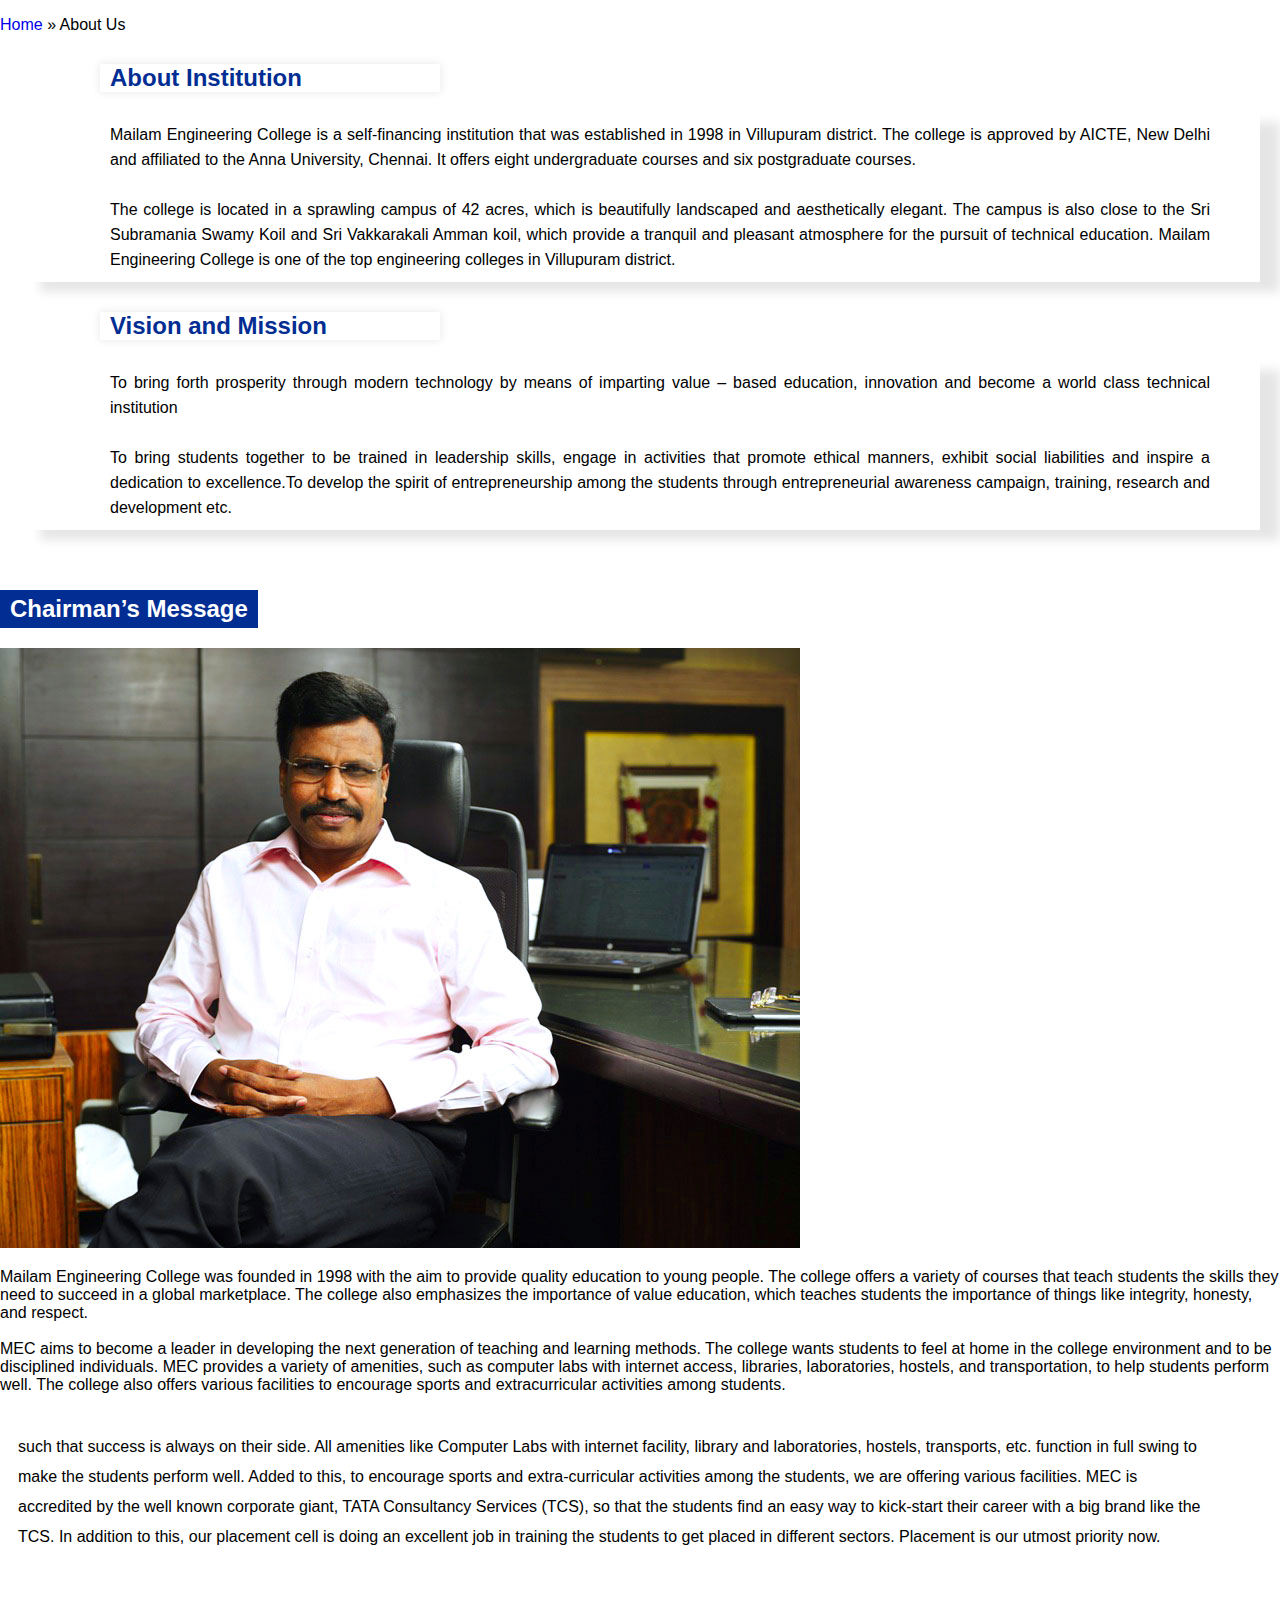
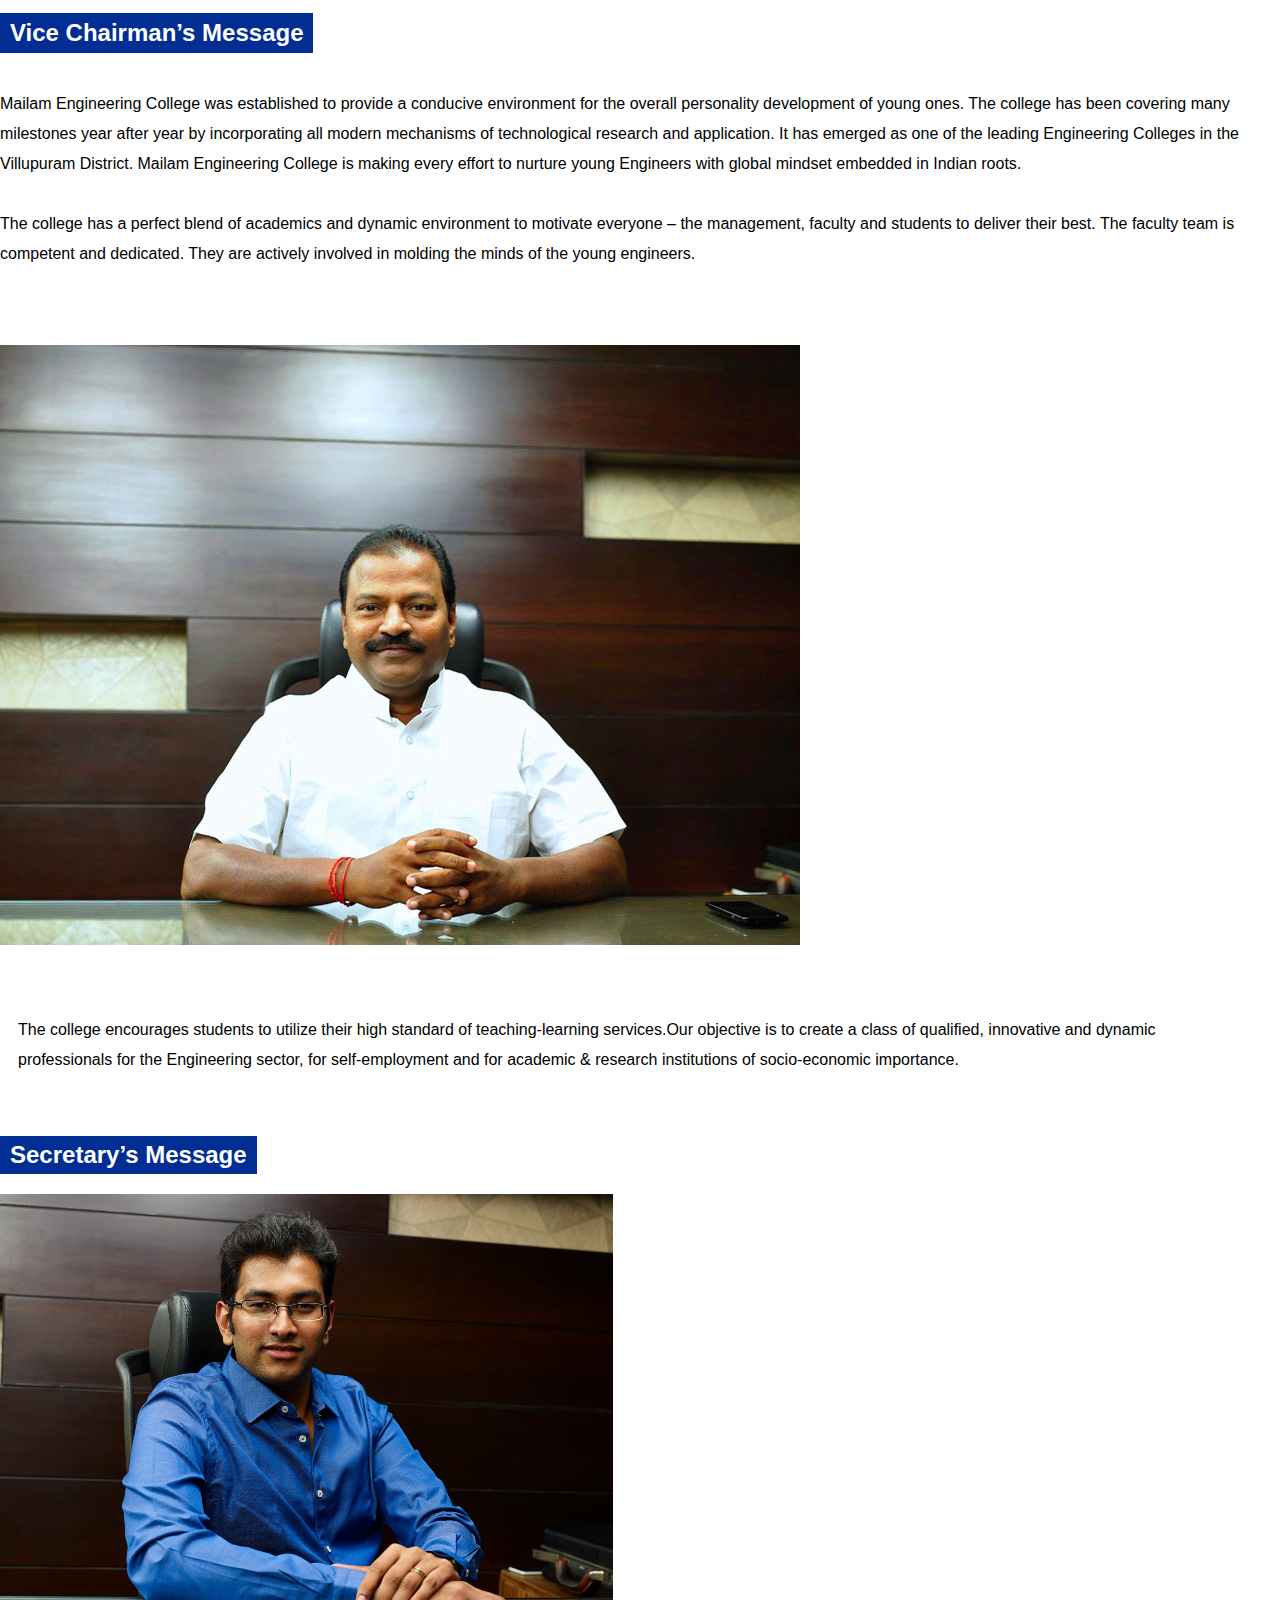
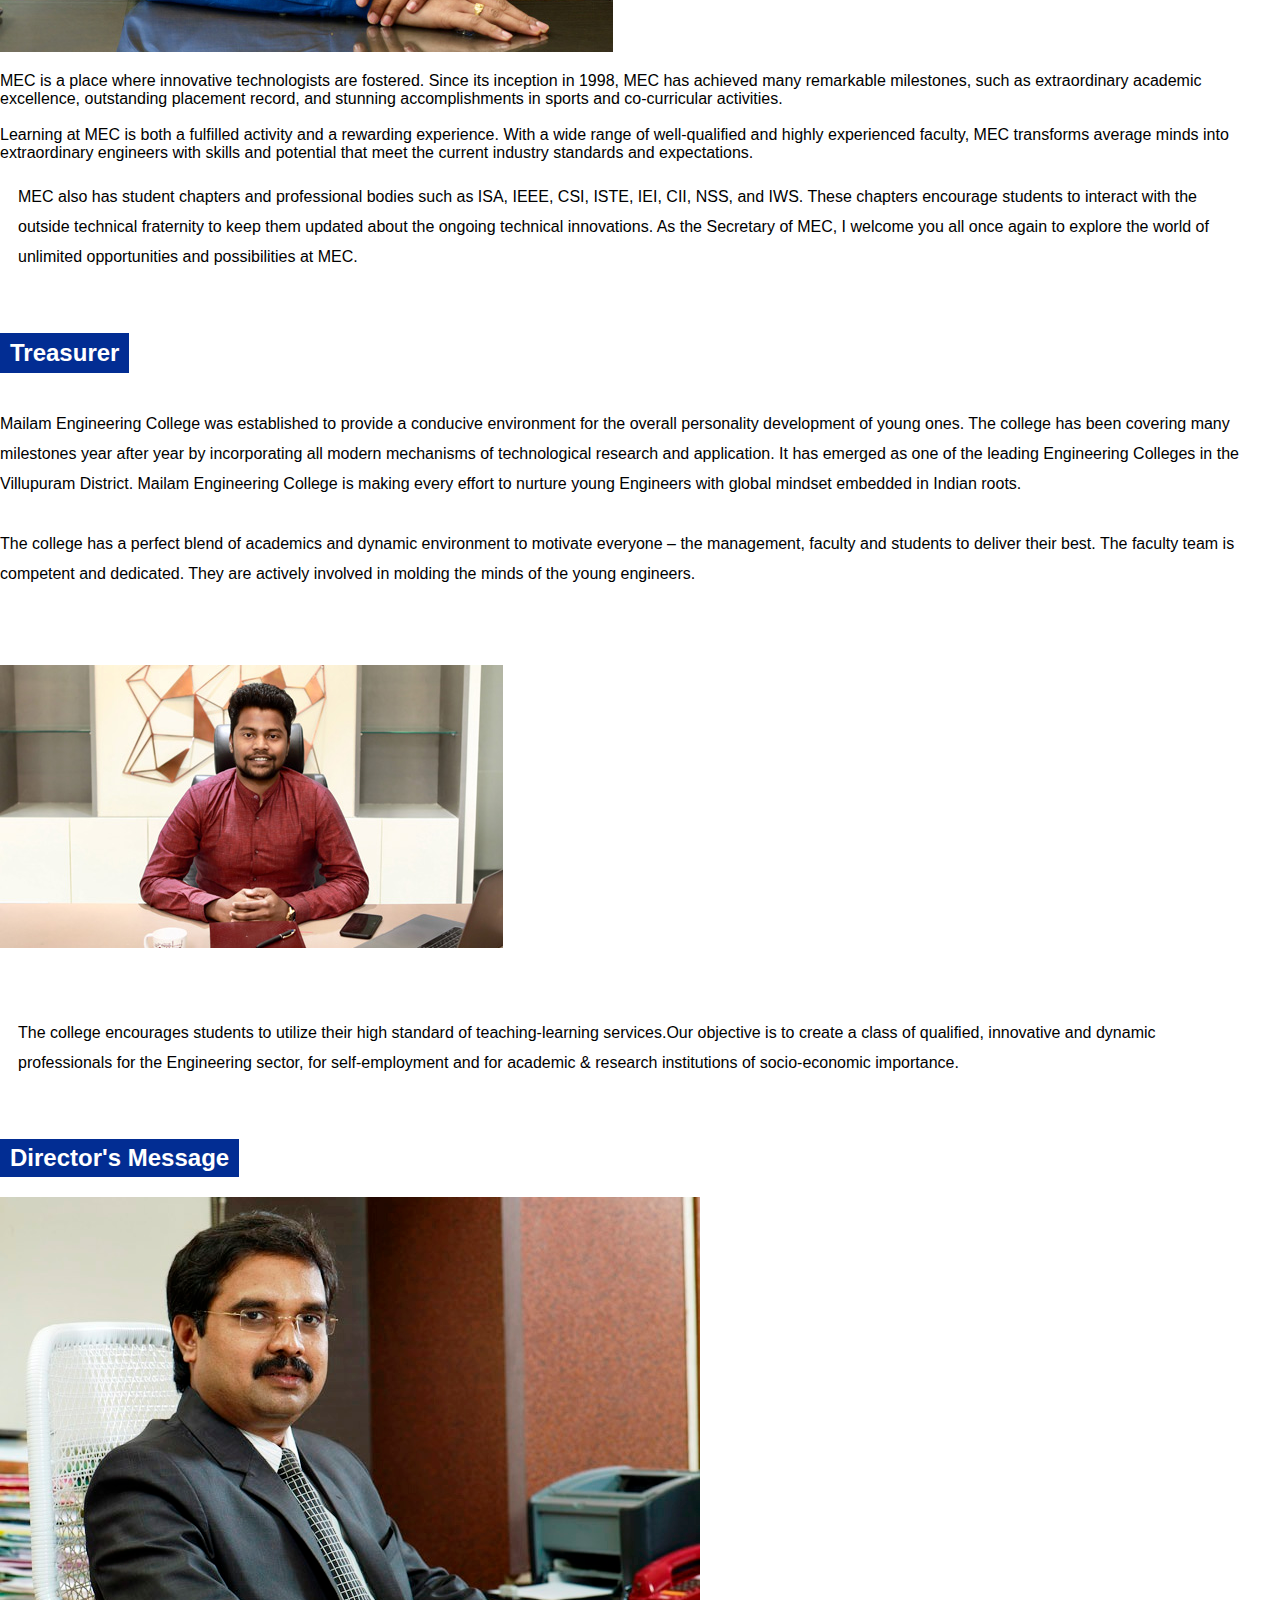
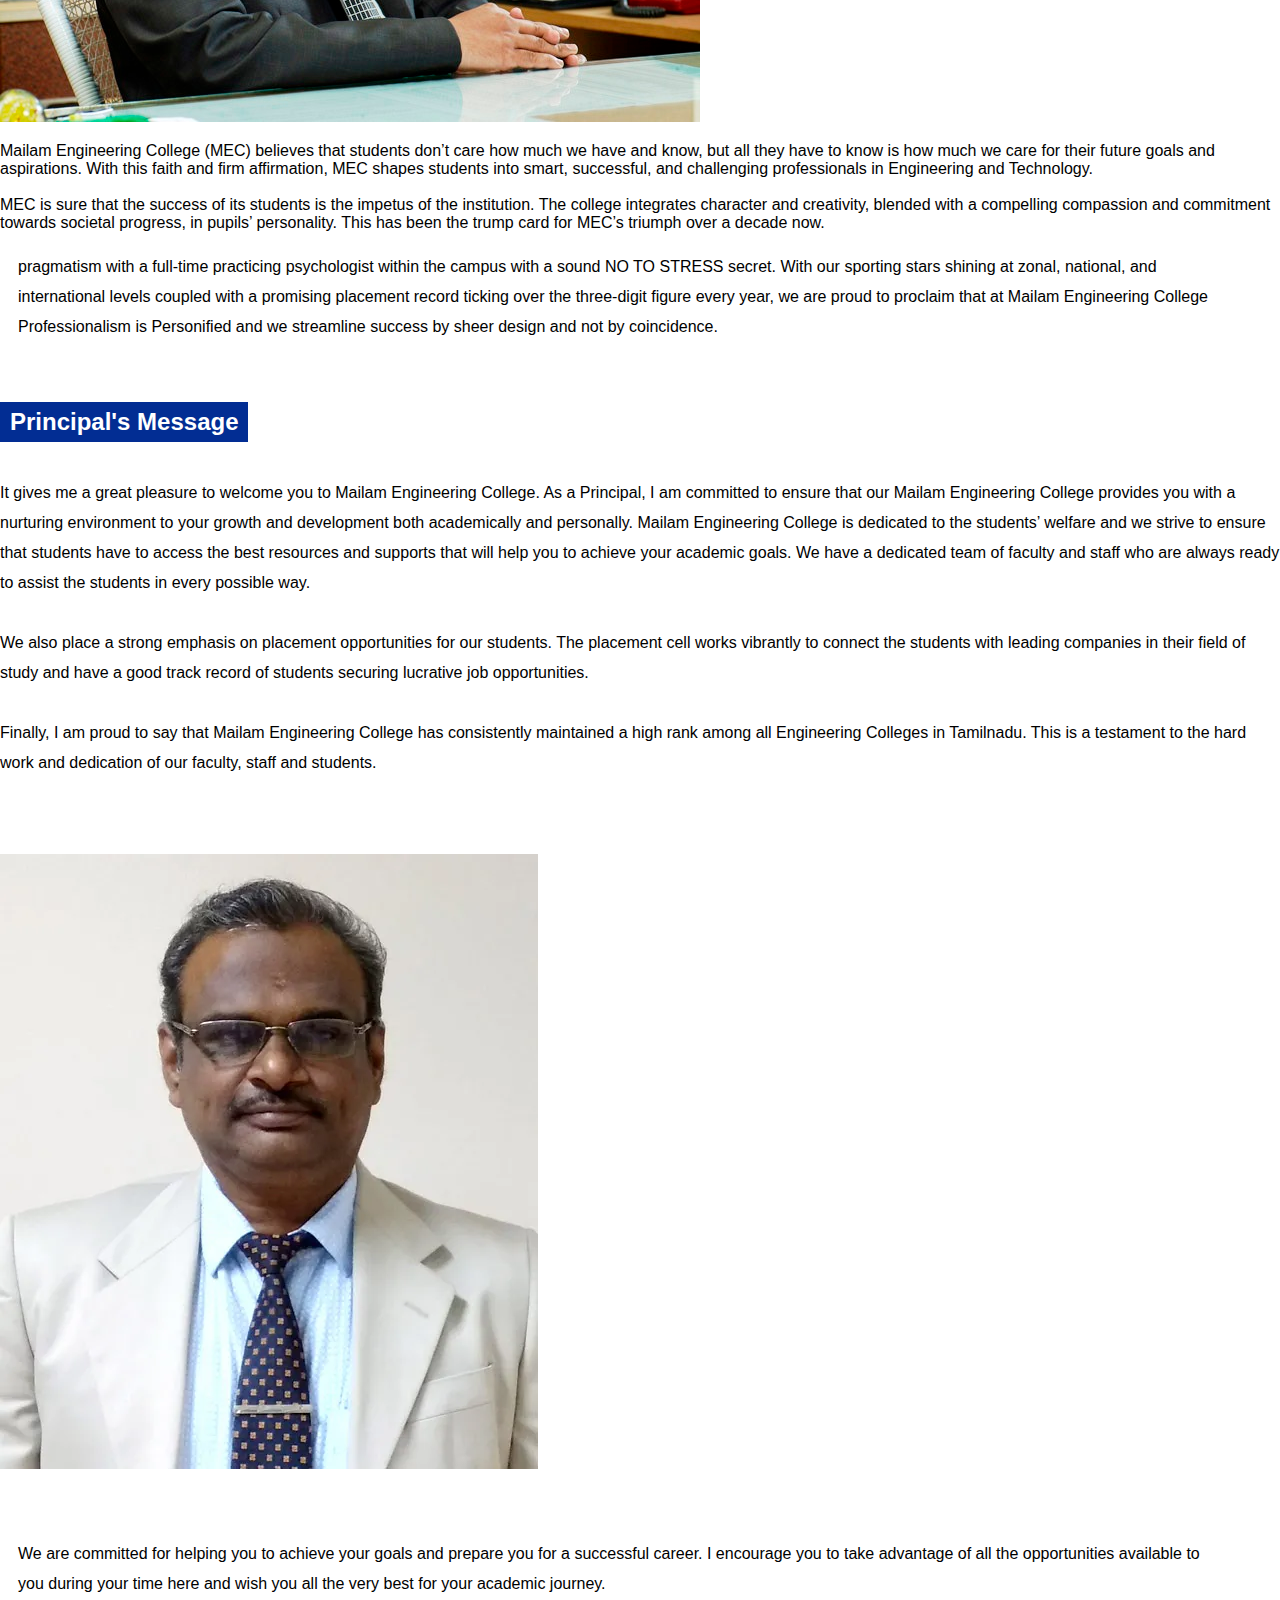
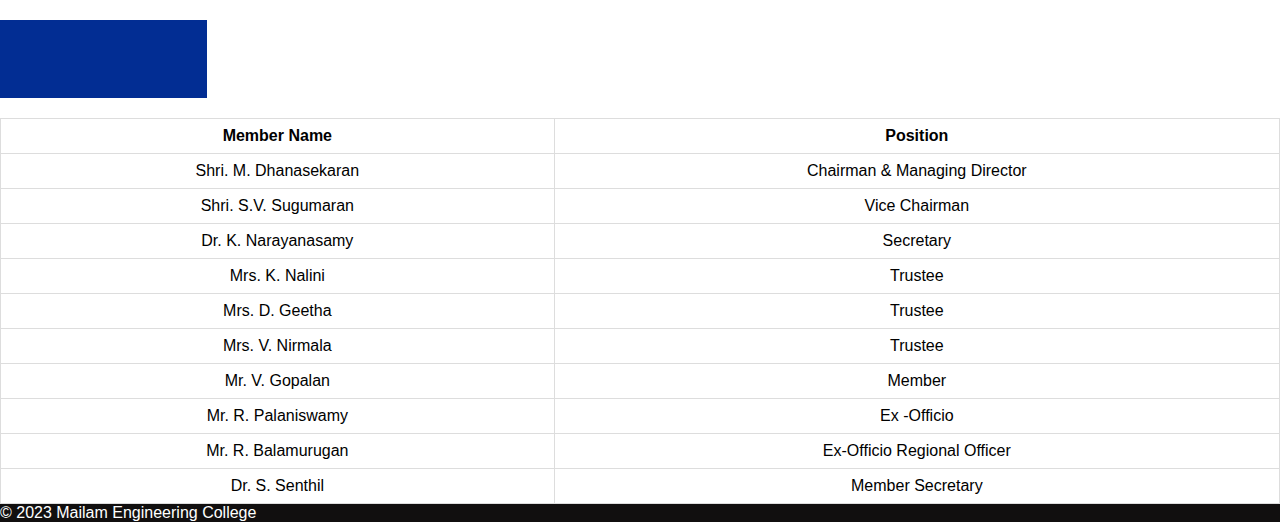
<file: aboutus.html>
<!doctype html>
<html lang="en">

<head>
  <link rel="icon" href="images\favicon.ico" type="image/x-icon">
  <title>Mailam Engineering College</title>
  <!-- Required meta tags -->
  <meta charset="utf-8">
  <meta name="viewport" content="width=device-width, initial-scale=1, shrink-to-fit=no">

  <!-- Bootstrap CSS v5.2.1 -->
    <link href="https://cdn.jsdelivr.net/npm/bootstrap@5.2.1/dist/css/bootstrap.min.css" rel="stylesheet"
      integrity="sha384-iYQeCzEYFbKjA/T2uDLTpkwGzCiq6soy8tYaI1GyVh/UjpbCx/TYkiZhlZB6+fzT" crossorigin="anonymous">
    <link rel="stylesheet" href="https://cdnjs.cloudflare.com/ajax/libs/font-awesome/5.15.1/css/all.min.css">  <!--icon link-->
    <link href="css\styles.css" rel="stylesheet">
    <link rel="preconnect" href="https://fonts.googleapis.com">
    <link rel="preconnect" href="https://fonts.gstatic.com" crossorigin>
    <link href="https://fonts.googleapis.com/css2?family=Poppins:ital,wght@0,800;1,500;1,700;1,800&display=swap" rel="stylesheet">
</head>

<body>
  <header>
    <!-- place navbar here -->
  </header>
  <main>
    <p id="breadcrumbs" class="yoast"><span><span><a href="index.html">Home</a> » <span class="breadcrumb_last" aria-current="page">About Us</span></span></span></p>
    <div class="header-1">
      <h2>About Institution</h2>
    </div>
    <div class="content-1">
      <p>Mailam Engineering College is a self-financing institution that was established in 1998 in Villupuram district. The college is approved by AICTE, New Delhi and affiliated to the Anna University, Chennai. It offers eight undergraduate courses and six postgraduate courses.<br><br>The college is located in a sprawling campus of 42 acres, which is beautifully landscaped and aesthetically elegant. The campus is also close to the Sri Subramania Swamy Koil and Sri Vakkarakali Amman koil, which provide a tranquil and pleasant atmosphere for the pursuit of technical education. Mailam Engineering College is one of the top engineering colleges in Villupuram district.</p>
    </div>

    <div class="header-1">
      <h2>Vision and Mission</h2>
    </div>
    <div class="content-1">
      <p>To bring forth prosperity through modern technology by means of imparting value – based education, innovation and become a world class technical institution<br><br>To bring students together to be trained in leadership skills, engage in activities that promote ethical manners, exhibit social liabilities and inspire a dedication to excellence.To develop the spirit of entrepreneurship among the students through entrepreneurial awareness campaign, training, research and development etc.</p>
    </div>

    <div class="container">
      <div class="row">
        <div class="col-9 column">
          <h2 id="hd">Chairman’s Message</h2>
          <!-- Add your content here -->
        </div>
        <div class="col-4 column">
          
          <img src="images\about\ChairmanMDsir.jpg" class="img-fluid" alt="Image">
        </div>
        <div class="col-6 column">
          <p>Mailam Engineering College was founded in 1998 with the aim to provide quality education to young people. The college offers a variety of courses that teach students the skills they need to succeed in a global marketplace. The college also emphasizes the importance of value education, which teaches students the importance of things like integrity, honesty, and respect.<br><br>MEC aims to become a leader in developing the next generation of teaching and learning methods. The college wants students to feel at home in the college environment and to be disciplined individuals. MEC provides a variety of amenities, such as computer labs with internet access, libraries, laboratories, hostels, and transportation, to help students perform well. The college also offers various facilities to encourage sports and extracurricular activities among students.<br><br></p>
        </div>
        <div class="row">
          <div class="col-auto me-auto "><p>such that success is always on their side. All amenities like Computer Labs with internet facility, library and laboratories, hostels, transports, etc. function in full swing to make the students perform well. Added to this, to encourage sports and extra-curricular activities among the students, we are offering various facilities. MEC is accredited by the well known corporate giant, TATA Consultancy Services (TCS), so that the students find an easy way to kick-start their career with a big brand like the TCS. In addition to this, our placement cell is doing an excellent job in training the students to get placed in different sectors. Placement is our utmost priority now.</p></div>
        </div>
        </div>
      </div>
    </div>

    <!-- left-->
    <div class="container">
      <div class="row">
        <div class="col-md-9 column">
          <h2 id="hd">Vice Chairman’s Message</h2>
          
          <p>Mailam Engineering College was established to provide a conducive environment for the overall personality development of young ones. The college has been covering many milestones year after year by incorporating all modern mechanisms of technological research and application. It has emerged as one of the leading Engineering Colleges in the Villupuram District. Mailam Engineering College is making every effort to nurture young Engineers with global mindset embedded in Indian roots.<br><br>The college has a perfect blend of academics and dynamic environment to motivate everyone – the management, faculty and students to deliver their best. The faculty team is competent and dedicated. They are actively involved in molding the minds of the young engineers.</p>
        </div>
        <div class="col-md-3 column">
          <img src="images\about\VCsir.jpg" class="img-fluid" alt="Image">
        </div>
      </div>
      <div class="row">
        <div class="col-auto me-auto column">
          <p>The college encourages students to utilize their high standard of teaching-learning services.Our objective is to create a class of qualified, innovative and dynamic professionals for the Engineering sector, for self-employment and for academic & research institutions of socio-economic importance.</p>
        </div>
      </div>
      </div>
    
      <div class="container">
        <div class="row">
          <div class="col-9 column">
            <h2 id="hd">Secretary’s Message</h2>
            <!-- Add your content here -->
          </div>
          <div class="col-4 column">
            
            <img src="images\about\Secretary.jpg" class="img-fluid" alt="Image">
          </div>
          <div class="col-6 column">
            <p>MEC  is a place where innovative technologists are fostered. Since its inception in 1998, MEC has achieved many remarkable milestones, such as extraordinary academic excellence, outstanding placement record, and stunning accomplishments in sports and co-curricular activities.<br><br>Learning at MEC is both a fulfilled activity and a rewarding experience. With a wide range of well-qualified and highly experienced faculty, MEC transforms average minds into extraordinary engineers with skills and potential that meet the current industry standards and expectations.</p>
          </div>
          <div class="row">
            <div class="col-auto me-auto "><p>MEC also has student chapters and professional bodies such as ISA, IEEE, CSI, ISTE, IEI, CII, NSS, and IWS. These chapters encourage students to interact with the outside technical fraternity to keep them updated about the ongoing technical innovations.

              As the Secretary of MEC, I welcome you all once again to explore the world of unlimited opportunities and possibilities at MEC.</p></div>
          </div>
          </div>
        </div>
      </div>
  
      <div class="container">
        <div class="row">
          <div class="col-md-9 column">
            <h2 id="hd">Treasurer</h2>
            
            <p>Mailam Engineering College was established to provide a conducive environment for the overall personality development of young ones. The college has been covering many milestones year after year by incorporating all modern mechanisms of technological research and application. It has emerged as one of the leading Engineering Colleges in the Villupuram District. Mailam Engineering College is making every effort to nurture young Engineers with global mindset embedded in Indian roots.<br><br>The college has a perfect blend of academics and dynamic environment to motivate everyone – the management, faculty and students to deliver their best. The faculty team is competent and dedicated. They are actively involved in molding the minds of the young engineers.</p>
          </div>
          <div class="col-md-3 column">
            <img src="images\about\treasurer_smvec.jpg" class="img-fluid" alt="Image">
          </div>
        </div>
        <div class="row">
          <div class="col-auto me-auto column">
            <p>The college encourages students to utilize their high standard of teaching-learning services.Our objective is to create a class of qualified, innovative and dynamic professionals for the Engineering sector, for self-employment and for academic & research institutions of socio-economic importance.</p>
          </div>
        </div>
    
        <div class="container">
          <div class="row">
            <div class="col-9 column">
              <h2 id="hd">Director's Message</h2>
              <!-- Add your content here -->
            </div>
            <div class="col-4 column">
              
              <img src="images\about\Principal.jpg" class="img-fluid" alt="Image">
            </div>
            <div class="col-6 column">
              <p>Mailam Engineering College (MEC) believes that students don’t care how much we have and know, but all they have to know is how much we care for their future goals and aspirations. With this faith and firm affirmation, MEC shapes students into smart, successful, and challenging professionals in Engineering and Technology.<br><br>MEC is sure that the success of its students is the impetus of the institution. The college integrates character and creativity, blended with a compelling compassion and commitment towards societal progress, in pupils’ personality. This has been the trump card for MEC’s triumph over a decade now.</p>
            </div>
            <div class="row">
              <div class="col-auto me-auto "><p>pragmatism with a full-time practicing psychologist within the campus with a sound NO TO STRESS secret. With our sporting stars shining at zonal, national, and international levels coupled with a promising placement record ticking over the three-digit figure every year, we are proud to proclaim that at Mailam Engineering College Professionalism is Personified and we streamline success by sheer design and not by coincidence.</p></div>
            </div>
            </div>
          </div>
        </div>


        
      <div class="container">
        <div class="row">
          <div class="col-md-9 column">
            <h2 id="hd">Principal's Message</h2>
            
            <p>It gives me a great pleasure to welcome you to Mailam Engineering College. As a Principal, I am committed to ensure that our Mailam Engineering College provides you with a nurturing environment to your growth and development both academically and personally.

              Mailam Engineering College is dedicated to the students’ welfare and we strive to ensure that students have to access the best resources and supports that will help you to achieve your academic goals. We have a dedicated team of faculty and staff who are always ready to assist the students in every possible way.<br><br>We also place a strong emphasis on placement opportunities for our students. The placement cell works vibrantly to connect the students with leading companies in their field of study and have a good track record of students securing lucrative job opportunities.<br><br>Finally, I am proud to say that Mailam Engineering College has consistently maintained a high rank among all Engineering Colleges in Tamilnadu. This is a testament to the hard work and dedication of our faculty, staff and students.</p>
          </div>
          <div class="col-md-3 column">
            <img src="images\about\mec_Principal.webp" class="img-fluid" alt="Image">
          </div>
        </div>
        <div class="row">
          <div class="col-auto me-auto column">
            <p>We are committed for helping you to achieve your goals and prepare you for a successful career. I encourage you to take advantage of all the opportunities available to you during your time here and wish you all the very best for your academic journey.</p>
          </div>
        </div>
   
   <!-- Table -->

   <div class="container">
    <div class="header">
      <h2>Governing Body</h2>
    </div>
    <table>
      <tr>
        <th>Member Name</th>
        <th>Position</th>
      </tr>
      <tr>
        <td>Shri. M. Dhanasekaran</td>
        <td>Chairman & Managing Director</td>
      </tr>
      <tr>
        <td>Shri. S.V. Sugumaran</td>
        <td>Vice Chairman</td>
      </tr>
      <tr>
        <td>Dr. K. Narayanasamy</td>
        <td>Secretary</td>
      </tr>
      <tr>
        <td>Mrs. K. Nalini</td>
        <td>Trustee</td>
      </tr>
      <tr>
        <td>Mrs. D. Geetha</td>
        <td>Trustee</td>
      </tr>
      <tr>
        <td>Mrs. V. Nirmala</td>
        <td>Trustee</td>
      </tr>
      <tr>
        <td>Mr. V. Gopalan</td>
        <td>Member</td>
      </tr>
      <tr>
        <td>Mr. R. Palaniswamy</td>
        <td>Ex -Officio</td>
      </tr>
      <tr>
        <td>Mr. R. Balamurugan</td>
        <td>Ex-Officio Regional Officer</td>
      </tr>
      <tr>
        <td>Dr. S. Senthil</td>
        <td>Member Secretary</td>
      </tr>
    </table>
  </div>

  </main>
  <footer>
    <!-- place footer here -->

    <div class="card">
      <div class="card-footer">
        © 2023 Mailam Engineering College
      </div>
    </div>

  </footer>
  <!-- Bootstrap JavaScript Libraries -->
  <script src="https://cdn.jsdelivr.net/npm/@popperjs/core@2.11.6/dist/umd/popper.min.js"
    integrity="sha384-oBqDVmMz9ATKxIep9tiCxS/Z9fNfEXiDAYTujMAeBAsjFuCZSmKbSSUnQlmh/jp3" crossorigin="anonymous">
  </script>

  <script src="https://cdn.jsdelivr.net/npm/bootstrap@5.2.1/dist/js/bootstrap.min.js"
    integrity="sha384-7VPbUDkoPSGFnVtYi0QogXtr74QeVeeIs99Qfg5YCF+TidwNdjvaKZX19NZ/e6oz" crossorigin="anonymous">
  </script>
</body>

</html>
</file>
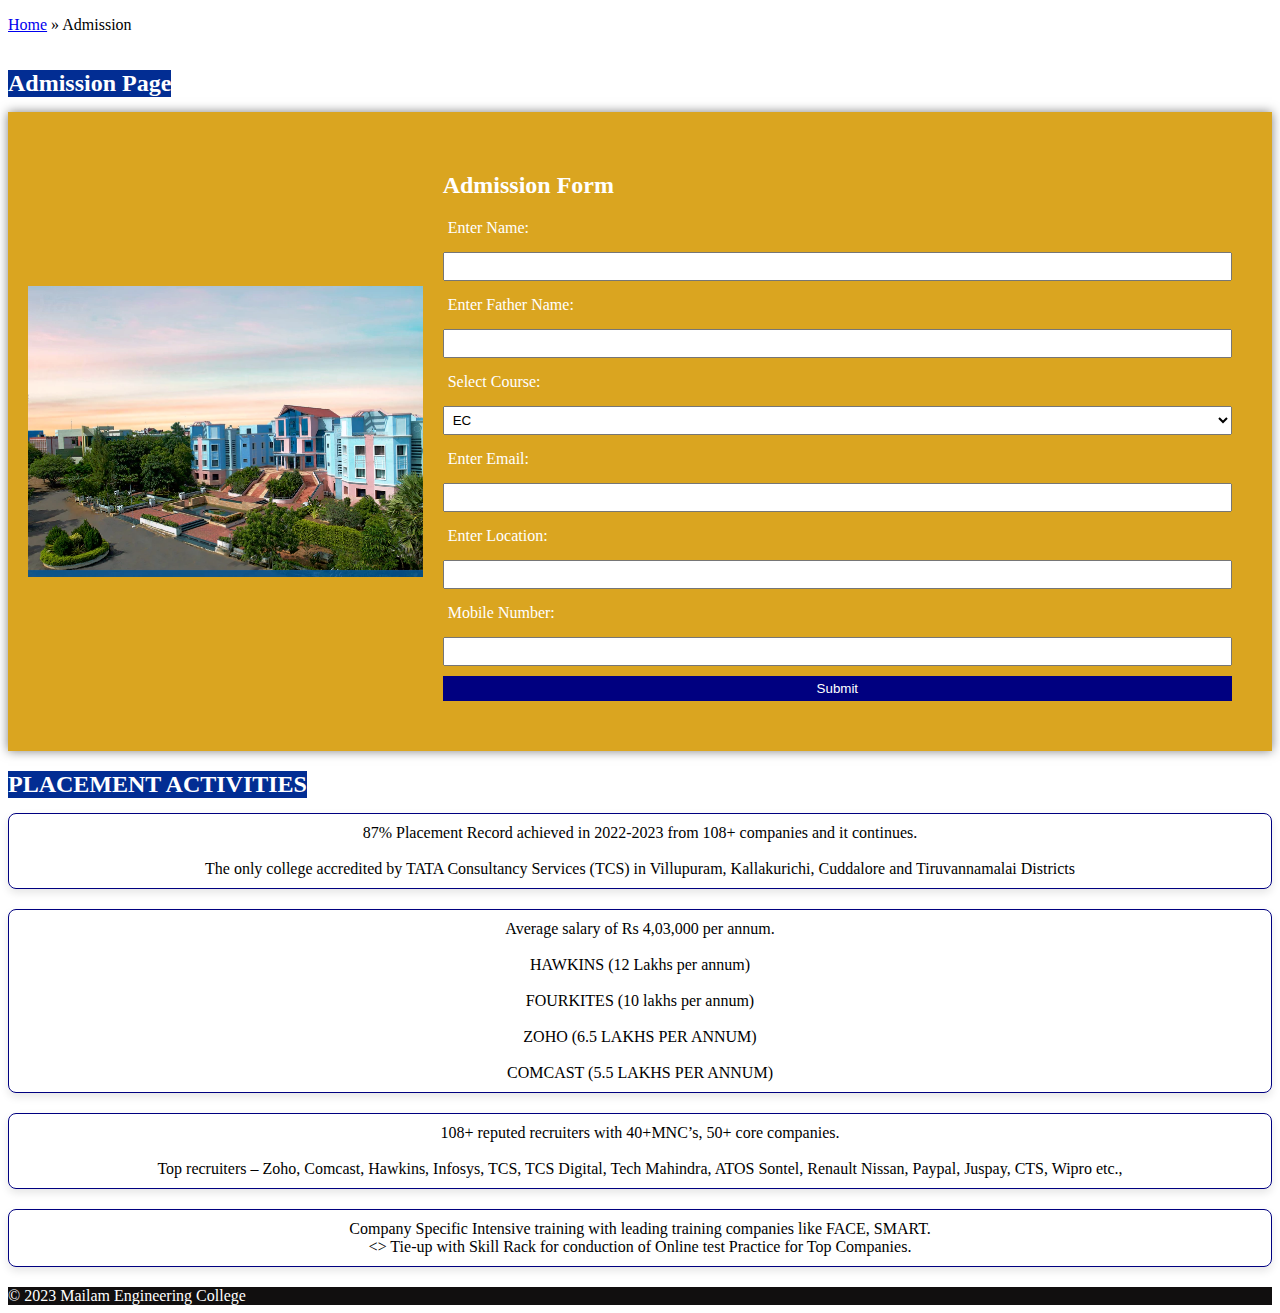
<file: admission.html>
<!doctype html>
<html lang="en">

<head>
  <link rel="icon" href="images\favicon.ico" type="image/x-icon">
  <title>Mailam Engineering College</title>
  <!-- Required meta tags -->
  <meta charset="utf-8">
  <meta name="viewport" content="width=device-width, initial-scale=1, shrink-to-fit=no">

  <!-- Bootstrap CSS v5.2.1 -->
   <link href="https://cdn.jsdelivr.net/npm/bootstrap@5.2.1/dist/css/bootstrap.min.css" rel="stylesheet"
      integrity="sha384-iYQeCzEYFbKjA/T2uDLTpkwGzCiq6soy8tYaI1GyVh/UjpbCx/TYkiZhlZB6+fzT" crossorigin="anonymous">
    <link rel="stylesheet" href="https://cdnjs.cloudflare.com/ajax/libs/font-awesome/5.15.1/css/all.min.css">  <!--icon link-->
    <link href="css\style1.css" rel="stylesheet">
    <link rel="preconnect" href="https://fonts.googleapis.com">
    <link rel="preconnect" href="https://fonts.gstatic.com" crossorigin>
    <link href="https://fonts.googleapis.com/css2?family=Poppins:ital,wght@0,800;1,500;1,700;1,800&display=swap" rel="stylesheet">

</head>

<body>
  <header>
    <!-- place navbar here -->
  </header>
  <main>
    <p id="breadcrumbs" class="yoast"><span><span><a href="index.html">Home</a> » <span class="breadcrumb_last" aria-current="page">Admission</span></span></span></p>
    
    <div class="container">
        <div class="row">
          <div class="col-md-12">
            <h2 class="inline-header">Admission Page</h2>
          </div>
        </div>
      </div>

    <section class="admission-section-5">
        <div class="image-container-5">
            <img src="images\faci\mectop.webp" alt="Image">
        </div>
        <div class="form-container-5">
            <h2>Admission Form</h2>
            <form>
                <label for="name">Enter Name:</label>
                <input type="text" id="name" name="name" required>
                
                <label for="fatherName">Enter Father Name:</label>
                <input type="text" id="fatherName" name="fatherName" required>
                
                <label for="course">Select Course:</label>
                <select id="course" name="course" required>
                    <option value="course1">EC</option>
                    <option value="course2">IT</option>
                   
                </select>
                
                <label for="email">Enter Email:</label>
                <input type="email" id="email" name="email" required>
                
                <label for="location">Enter Location:</label>
                <input type="text" id="location" name="location" required>
                
                <label for="mobile">Mobile Number:</label>
                <input type="tel" id="mobile" name="mobile" required>
                
                <button type="submit">Submit</button>
            </form>
        </div>
    </section>


    <div class="container">
        <div class="row">
          <div class="col-md-12">
            <h2 class="inline-header">PLACEMENT ACTIVITIES</h2>
          </div>
        </div>
      </div>

    <div class="container">
        <div class="row">
          <div class="col-md-3 column">
            87% Placement Record achieved in 2022-2023 from 108+ companies and it continues.<br><br>
            The only college accredited by TATA Consultancy Services (TCS) in Villupuram, Kallakurichi, Cuddalore and Tiruvannamalai Districts
          </div>
          <div class="col-md-3 column">
            Average salary of Rs 4,03,000 per annum.<br><br>
            HAWKINS (12 Lakhs per annum)<br><br>
            FOURKITES (10 lakhs per annum)<br><br>
            ZOHO (6.5 LAKHS PER ANNUM)<br><br>
            COMCAST (5.5 LAKHS PER ANNUM)
          </div>
          <div class="col-md-3 column">
            108+ reputed recruiters with 40+MNC’s, 50+ core companies.<br><br>
             Top recruiters – Zoho, Comcast, Hawkins, Infosys, TCS, TCS Digital, Tech Mahindra, ATOS Sontel, Renault Nissan, Paypal, Juspay, CTS, Wipro etc.,
          </div>
          <div class="col-md-3 column">
            Company Specific Intensive training with leading training companies like FACE, SMART.<br><>
            Tie-up with Skill Rack for conduction of Online test Practice for Top Companies.
          </div>
        </div>
      </div>

  </main>
  <footer>
    <!-- place footer here -->

    <div class="card">
        <div class="card-footer">
          © 2023 Mailam Engineering College
        </div>
      </div>
      
  </footer>
  <!-- Bootstrap JavaScript Libraries -->
  <script src="https://cdn.jsdelivr.net/npm/@popperjs/core@2.11.6/dist/umd/popper.min.js"
    integrity="sha384-oBqDVmMz9ATKxIep9tiCxS/Z9fNfEXiDAYTujMAeBAsjFuCZSmKbSSUnQlmh/jp3" crossorigin="anonymous">
  </script>

  <script src="https://cdn.jsdelivr.net/npm/bootstrap@5.2.1/dist/js/bootstrap.min.js"
    integrity="sha384-7VPbUDkoPSGFnVtYi0QogXtr74QeVeeIs99Qfg5YCF+TidwNdjvaKZX19NZ/e6oz" crossorigin="anonymous">
  </script>
</body>

</html>
</file>
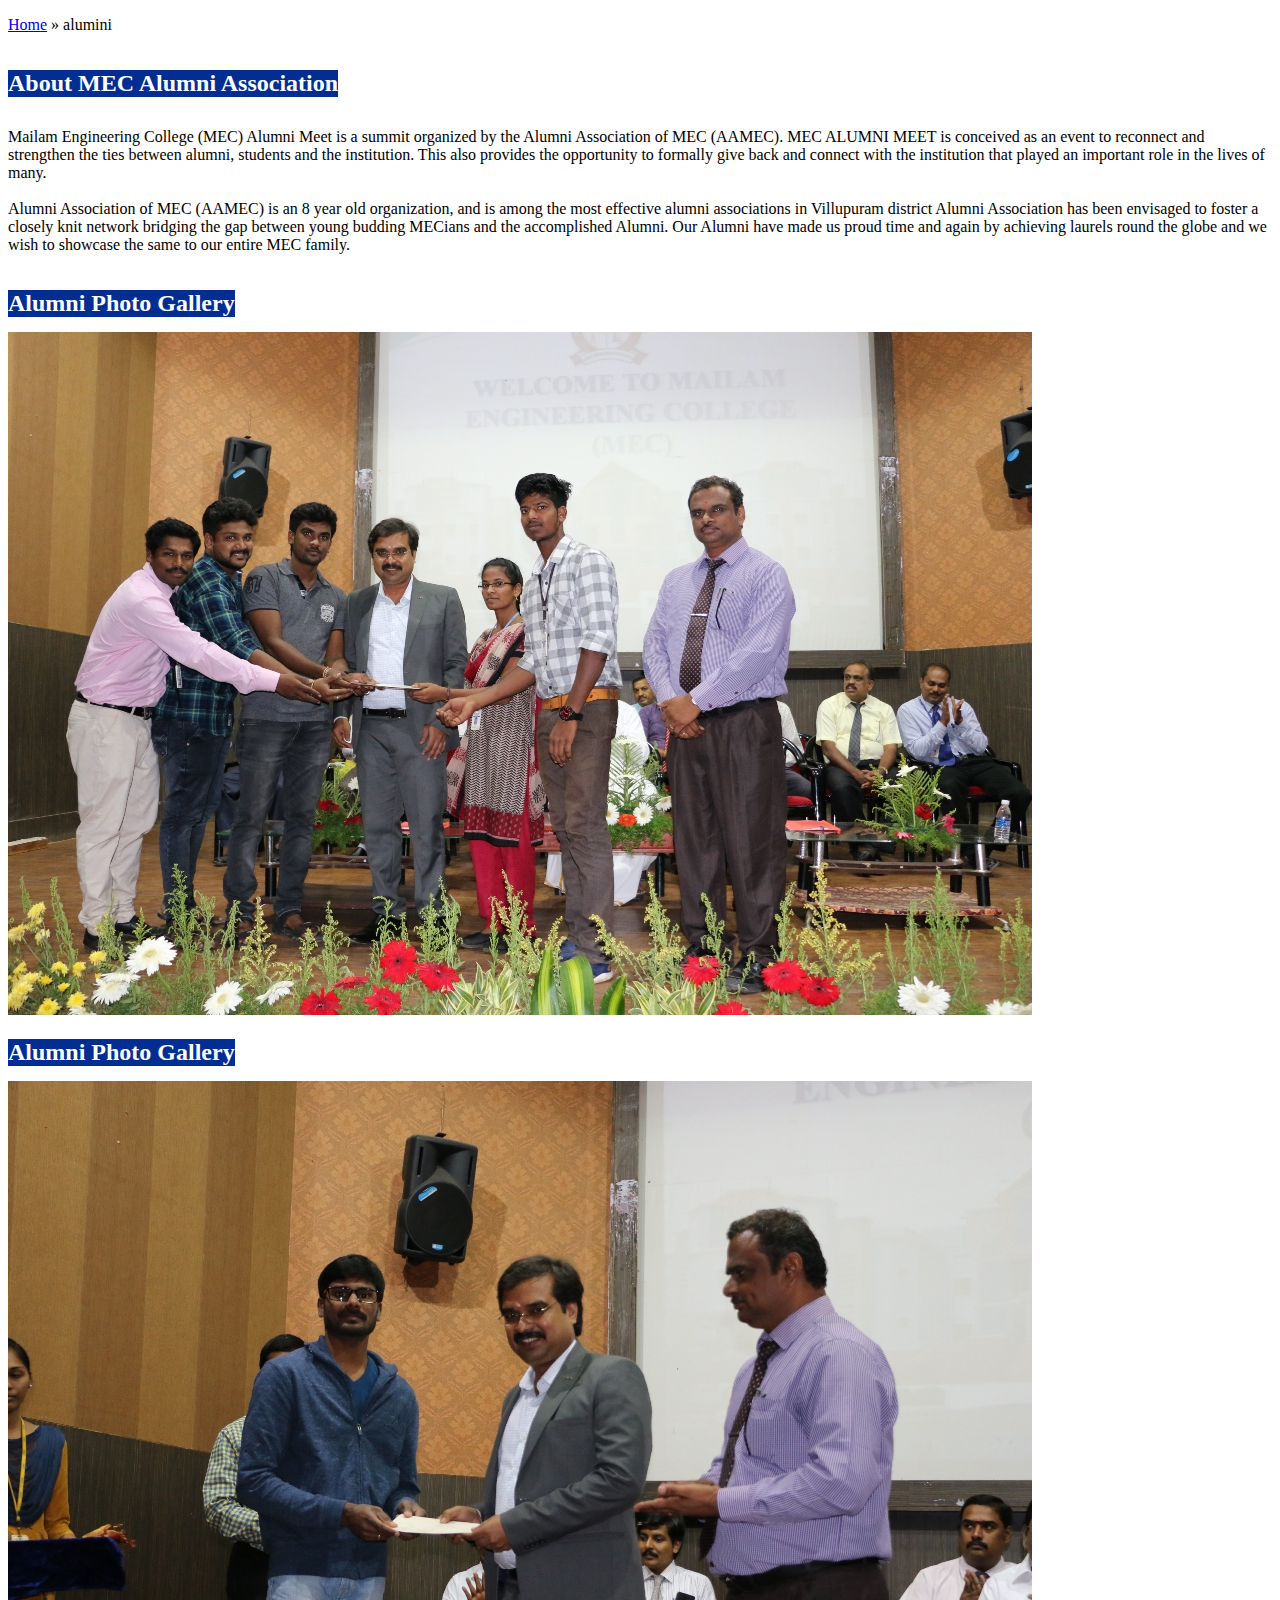
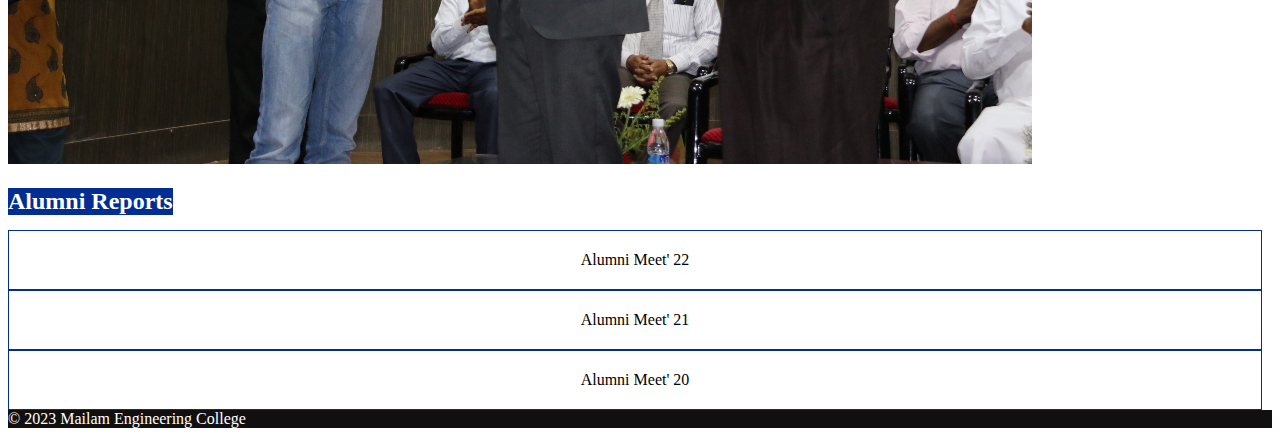
<file: alumini.html>
<!doctype html>
<html lang="en">

<head>
  <link rel="icon" href="images\favicon.ico" type="image/x-icon">
  <title>Mailam Engineering College</title>
  <!-- Required meta tags -->
  <meta charset="utf-8">
  <meta name="viewport" content="width=device-width, initial-scale=1, shrink-to-fit=no">

  <!-- Bootstrap CSS v5.2.1 -->
  <link href="https://cdn.jsdelivr.net/npm/bootstrap@5.2.1/dist/css/bootstrap.min.css" rel="stylesheet"
  integrity="sha384-iYQeCzEYFbKjA/T2uDLTpkwGzCiq6soy8tYaI1GyVh/UjpbCx/TYkiZhlZB6+fzT" crossorigin="anonymous">
<link rel="stylesheet" href="https://cdnjs.cloudflare.com/ajax/libs/font-awesome/5.15.1/css/all.min.css">  <!--icon link-->
<link href="css\style1.css" rel="stylesheet">
<link rel="preconnect" href="https://fonts.googleapis.com">
<link rel="preconnect" href="https://fonts.gstatic.com" crossorigin>
<link href="https://fonts.googleapis.com/css2?family=Poppins:ital,wght@0,800;1,500;1,700;1,800&display=swap" rel="stylesheet">
</head>

<body>
  <header>
    <!-- place navbar here -->
  </header>
  <main>
    <p id="breadcrumbs" class="yoast"><span><span><a href="index.html">Home</a> » <span class="breadcrumb_last" aria-current="page">alumini</span></span></span></p>

    <div class="container">
        <div class="row">
          <div class="col-md-12">
            <h2 class="inline-header">About MEC Alumni Association</h2>
            <p>Mailam Engineering College (MEC) Alumni Meet is a summit organized by the Alumni Association of MEC (AAMEC). MEC ALUMNI MEET is conceived as an event to reconnect and strengthen the ties between alumni, students and the institution. This also provides the opportunity to formally give back and connect with the institution that played an important role in the lives of many.<br><br>Alumni Association of MEC (AAMEC) is an 8 year old organization, and is among the most effective alumni associations in Villupuram district Alumni Association has been envisaged to foster a closely knit network bridging the gap between young budding MECians and the accomplished Alumni. Our Alumni have made us proud time and again by achieving laurels round the globe and we wish to showcase the same to our entire MEC family.</p>
          </div>
        </div>
      </div>

      <div class="container">
        <div class="row">
          <div class="col-md-12">
            <h2 class="inline-header">Alumni Photo Gallery</h2>
          </div>
        </div>
      </div>

      <div class="container center-container-66">
        <img src="images\gallery\sports team.jpeg"  alt="Centered Image" class="centered-image">
      </div>


      <div class="container">
        <div class="row">
          <div class="col-md-12">
            <h2 class="inline-header">Alumni Photo Gallery</h2>
          </div>
        </div>
      </div>
      <div class="container center-container-66">
        <img src="images\gallery\velmurugan donator.jpeg"  alt="Centered Image" class="centered-image">
      </div>

      <div class="container">
        <div class="row">
          <div class="col-md-12">
            <h2 class="inline-header">Alumni Reports</h2>
          </div>
        </div>
      </div>
      <div class="container text-center">
        <div class="row row-cols-4 justify-content-center">
          <div class="col">Alumni Meet' 22</div>
          <div class="col">Alumni Meet' 21</div>
          <div class="col">Alumni Meet' 20</div>
          
        </div>
      </div>

  </main>
  <footer>
    <!-- place footer here -->
    <div class="card">
        <div class="card-footer">
          © 2023 Mailam Engineering College
        </div>
      </div>

  </footer>
  <!-- Bootstrap JavaScript Libraries -->
  <script src="https://cdn.jsdelivr.net/npm/@popperjs/core@2.11.6/dist/umd/popper.min.js"
    integrity="sha384-oBqDVmMz9ATKxIep9tiCxS/Z9fNfEXiDAYTujMAeBAsjFuCZSmKbSSUnQlmh/jp3" crossorigin="anonymous">
  </script>

  <script src="https://cdn.jsdelivr.net/npm/bootstrap@5.2.1/dist/js/bootstrap.min.js"
    integrity="sha384-7VPbUDkoPSGFnVtYi0QogXtr74QeVeeIs99Qfg5YCF+TidwNdjvaKZX19NZ/e6oz" crossorigin="anonymous">
  </script>
</body>

</html>
</file>
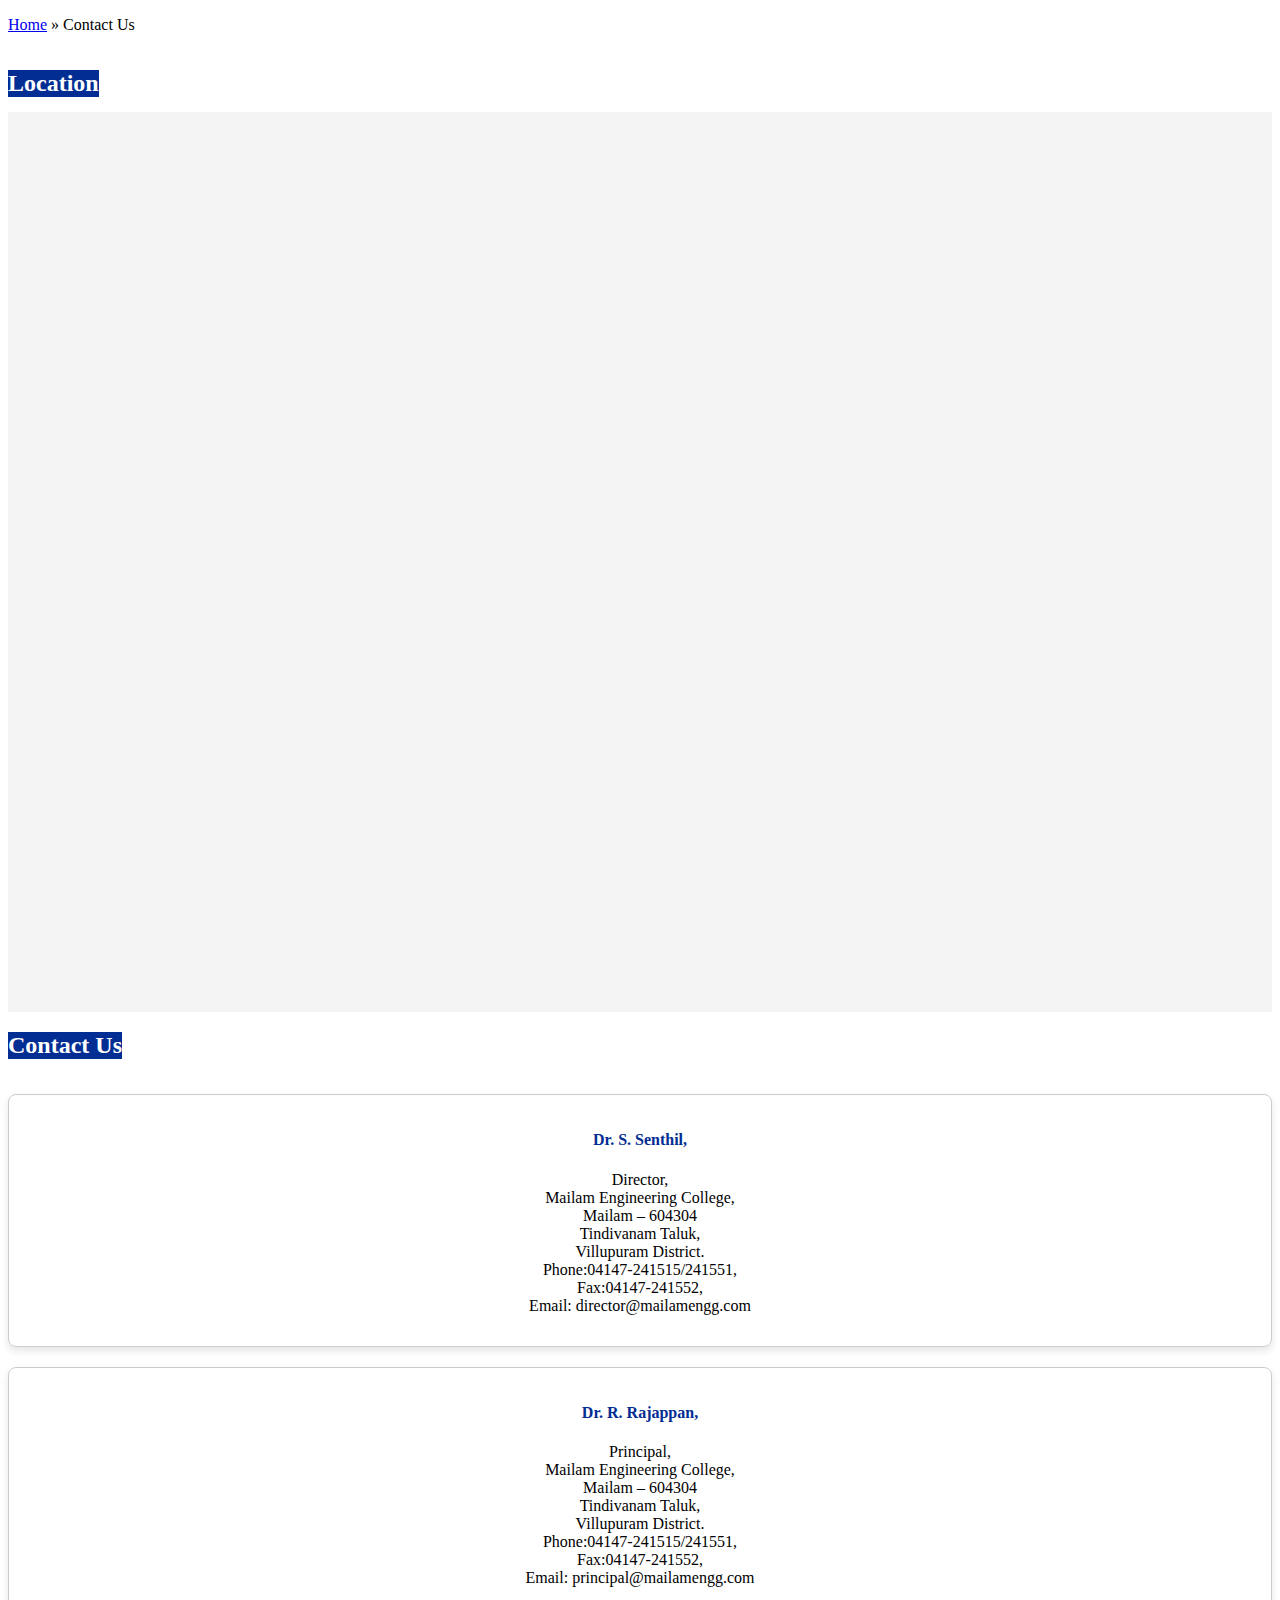
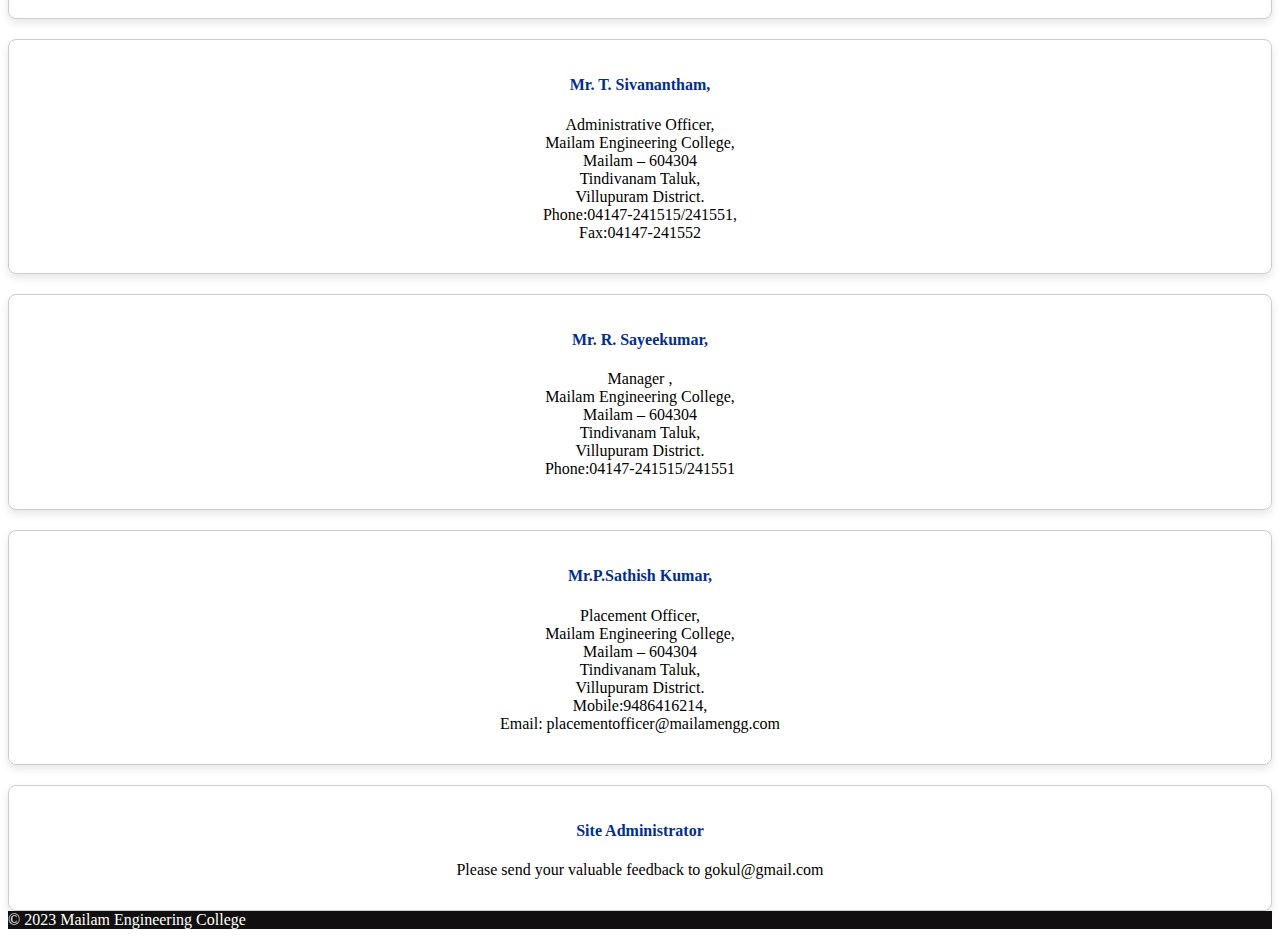
<file: contactus.html>
<!doctype html>
<html lang="en">

<head>
  <link rel="icon" href="images\favicon.ico" type="image/x-icon">
  <title>Mailam Engineering College</title>
  <!-- Required meta tags -->
  <meta charset="utf-8">
  <meta name="viewport" content="width=device-width, initial-scale=1, shrink-to-fit=no">

  <!-- Bootstrap CSS v5.2.1 -->
  <link href="https://cdn.jsdelivr.net/npm/bootstrap@5.2.1/dist/css/bootstrap.min.css" rel="stylesheet"
    integrity="sha384-iYQeCzEYFbKjA/T2uDLTpkwGzCiq6soy8tYaI1GyVh/UjpbCx/TYkiZhlZB6+fzT" crossorigin="anonymous">
    <link href="https://cdn.jsdelivr.net/npm/bootstrap@5.2.1/dist/css/bootstrap.min.css" rel="stylesheet"
  integrity="sha384-iYQeCzEYFbKjA/T2uDLTpkwGzCiq6soy8tYaI1GyVh/UjpbCx/TYkiZhlZB6+fzT" crossorigin="anonymous">
<link rel="stylesheet" href="https://cdnjs.cloudflare.com/ajax/libs/font-awesome/5.15.1/css/all.min.css">  <!--icon link-->
<link href="css\style1.css" rel="stylesheet">
<link rel="preconnect" href="https://fonts.googleapis.com">
<link rel="preconnect" href="https://fonts.gstatic.com" crossorigin>
<link href="https://fonts.googleapis.com/css2?family=Poppins:ital,wght@0,800;1,500;1,700;1,800&display=swap" rel="stylesheet">
</head>

<body>
  <header>
    <!-- place navbar here -->
  </header>
  <main>
    <p id="breadcrumbs" class="yoast"><span><span><a href="index.html">Home</a> » <span class="breadcrumb_last" aria-current="page">Contact Us</span></span></span></p>
    <div class="container">
        <div class="row">
          <div class="col-md-12">
            <h2 class="inline-header">Location</h2>
          </div>
        </div>
      </div>

    <div class="container-l">
        <div class="location">
            <iframe src="https://www.google.com/maps/embed?pb=!1m14!1m8!1m3!1d249674.8026768132!2d79.4564671!3d12.1005946!3m2!1i1024!2i768!4f13.1!3m3!1m2!1s0x3a53444fe6d6f745%3A0x6f0bf0acc24680ae!2sMailam%20Engineering%20College!5e0!3m2!1sen!2sin!4v1692285249899!5m2!1sen!2sin" width="900" height="450" style="border:0;" allowfullscreen="" loading="lazy" referrerpolicy="no-referrer-when-downgrade"></iframe>
        </div>
    </div> 

  <div class="container">
        <div class="row">
          <div class="col-md-12">
            <h2 class="inline-header">Contact Us</h2>
          </div>
        </div>
      </div>
    <div class="container">
        <div class="row">
          <div class="col-md-4 contact-column">
            <div class="contact-details">
              <h4>Dr. S. Senthil,</h4>
              <p>
                Director,<br>
                Mailam Engineering College,<br>
                Mailam – 604304<br>
                Tindivanam Taluk,<br>
                Villupuram District.<br>
                Phone:04147-241515/241551,<br>
                Fax:04147-241552,<br>
                Email: director@mailamengg.com</p>
            </div>
          </div>
          <div class="col-md-4 contact-column">
            <div class="contact-details">
              <h4>Dr. R. Rajappan,</h4>
              <p>Principal,<br>
                Mailam Engineering College,<br>
                Mailam – 604304<br>
                Tindivanam Taluk,<br>
                Villupuram District.<br>
                Phone:04147-241515/241551,<br>
                Fax:04147-241552,<br>
                Email: principal@mailamengg.com</p>
            </div>
          </div>
          <div class="col-md-4 contact-column">
            <div class="contact-details">
              <h4>Mr. T. Sivanantham,</h4>
              <p>Administrative Officer,<br>
                Mailam Engineering College,<br>
                Mailam – 604304<br>
                Tindivanam Taluk,<br>
                Villupuram District.<br>
                Phone:04147-241515/241551,<br>
                Fax:04147-241552</p>
            </div>
            </div>
          </div>
        </div>
      </div>

      <div class="container">
        <div class="row">
          <div class="col-md-4">
            <div class="contact-column">
              <div class="contact-details">
                <h4>Mr. R. Sayeekumar,</h4>
                <p>Manager ,<br>
                    Mailam Engineering College,<br>
                    Mailam – 604304<br>
                    Tindivanam Taluk,<br>
                    Villupuram District.<br>
                    Phone:04147-241515/241551</p>
              </div>
            </div>
          </div>
          <div class="col-md-4">
            <div class="contact-column">
              <div class="contact-details">
                <h4>Mr.P.Sathish Kumar,</h4>
                <p>Placement Officer,<br>
                    Mailam Engineering College,<br>
                    Mailam – 604304<br>
                    Tindivanam Taluk,<br>
                    Villupuram District.<br>
                    Mobile:9486416214,<br>
                    Email: placementofficer@mailamengg.com</p>
              </div>
            </div>
          </div>
          <div class="col-md-4">
            <div class="contact-column">
              <div class="contact-details">
                <h4>Site Administrator</h4>
                <p>Please send your valuable feedback to gokul@gmail.com</p>
              </div>
            </div>
          </div>
        </div>
      

  </main>
  <footer>
    <!-- place footer here -->

    <div class="card">
        <div class="card-footer">
          © 2023 Mailam Engineering College
        </div>
      </div>

  </footer>
  <!-- Bootstrap JavaScript Libraries -->
  <script src="https://cdn.jsdelivr.net/npm/@popperjs/core@2.11.6/dist/umd/popper.min.js"
    integrity="sha384-oBqDVmMz9ATKxIep9tiCxS/Z9fNfEXiDAYTujMAeBAsjFuCZSmKbSSUnQlmh/jp3" crossorigin="anonymous">
  </script>

  <script src="https://cdn.jsdelivr.net/npm/bootstrap@5.2.1/dist/js/bootstrap.min.js"
    integrity="sha384-7VPbUDkoPSGFnVtYi0QogXtr74QeVeeIs99Qfg5YCF+TidwNdjvaKZX19NZ/e6oz" crossorigin="anonymous">
  </script>
</body>

</html>
</file>
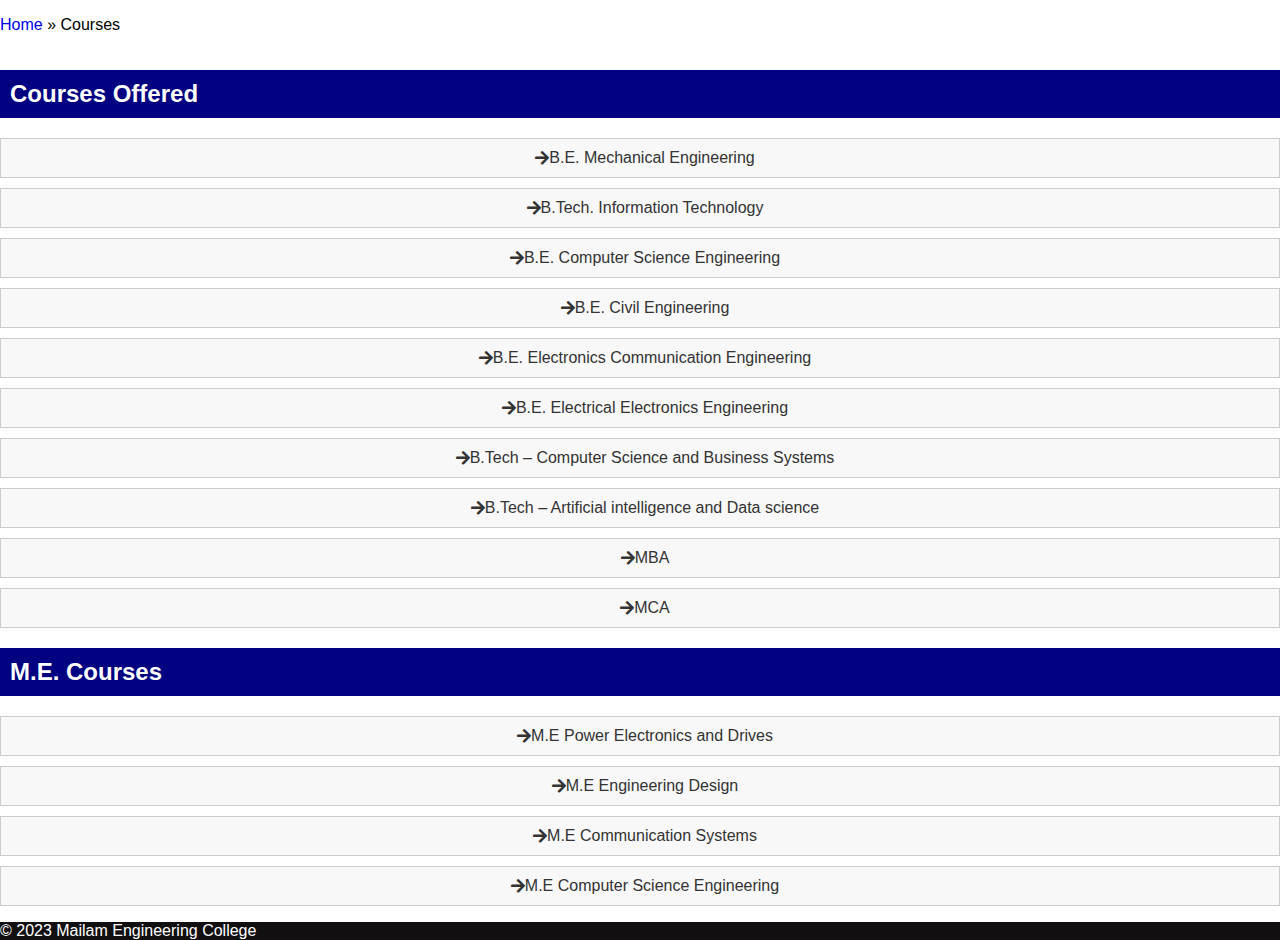
<file: courses.html>
<!doctype html>
<html lang="en">

<head>
  <link rel="icon" href="images\favicon.ico" type="image/x-icon">
  <title>Mailam Engineering College</title>
  <!-- Required meta tags -->
  <meta charset="utf-8">
  <meta name="viewport" content="width=device-width, initial-scale=1, shrink-to-fit=no">

  <!-- Bootstrap CSS v5.2.1 -->
   <link href="https://cdn.jsdelivr.net/npm/bootstrap@5.2.1/dist/css/bootstrap.min.css" rel="stylesheet"
      integrity="sha384-iYQeCzEYFbKjA/T2uDLTpkwGzCiq6soy8tYaI1GyVh/UjpbCx/TYkiZhlZB6+fzT" crossorigin="anonymous">
    <link rel="stylesheet" href="https://cdnjs.cloudflare.com/ajax/libs/font-awesome/5.15.1/css/all.min.css">  <!--icon link-->
    <link href="css\styles.css" rel="stylesheet">
    <link rel="preconnect" href="https://fonts.googleapis.com">
    <link rel="preconnect" href="https://fonts.gstatic.com" crossorigin>
    <link href="https://fonts.googleapis.com/css2?family=Poppins:ital,wght@0,800;1,500;1,700;1,800&display=swap" rel="stylesheet">

</head>

<body>
  <header>
    <!-- place navbar here -->
  </header>
  <main>
    <p id="breadcrumbs" class="yoast"><span><span><a href="index.html">Home</a> » <span class="breadcrumb_last" aria-current="page">Courses</span></span></span></p>

    <div class="container text-center-3">
        <h2 style="background-color: navy; color: white; padding: 10px;">Courses Offered</h2>
  <ul class="course-list-3">
    <li><a href="#" class="course-link-3"><i class="fa fa-arrow-right right-arrow"></i> B.E. Mechanical Engineering</a></li>
    <li><a href="#" class="course-link-3"><i class="fa fa-arrow-right right-arrow"></i> B.Tech. Information Technology</a></li>
    <li><a href="#" class="course-link-3"><i class="fa fa-arrow-right right-arrow"></i> B.E. Computer Science Engineering</a></li>
    <li><a href="#" class="course-link-3"><i class="fa fa-arrow-right right-arrow"></i> B.E. Civil Engineering</a></li>
    <li><a href="#" class="course-link-3"><i class="fa fa-arrow-right right-arrow"></i> B.E. Electronics Communication Engineering</a></li>
    <li><a href="#" class="course-link-3"><i class="fa fa-arrow-right right-arrow"></i> B.E. Electrical Electronics Engineering</a></li>
    <li><a href="#" class="course-link-3"><i class="fa fa-arrow-right right-arrow"></i> B.Tech – Computer Science and Business Systems</a></li>
    <li><a href="#" class="course-link-3"><i class="fa fa-arrow-right right-arrow"></i> B.Tech – Artificial intelligence and Data science</a></li>
    <li><a href="#" class="course-link-3"><i class="fa fa-arrow-right right-arrow"></i> MBA</a></li>
    <li><a href="#" class="course-link-3"><i class="fa fa-arrow-right right-arrow"></i> MCA</a></li>
    

    <h2 style="background-color: navy; color: white; padding: 10px;">M.E. Courses</h2>

      <li><a href="#" class="course-link-3"><i class="fa fa-arrow-right right-arrow"></i> M.E Power Electronics and Drives</a></li>
      <li><a href="#" class="course-link-3"><i class="fa fa-arrow-right right-arrow"></i> M.E Engineering Design</a></li>
      <li><a href="#" class="course-link-3"><i class="fa fa-arrow-right right-arrow"></i> M.E Communication Systems</a></li>
      <li><a href="#" class="course-link-3"><i class="fa fa-arrow-right right-arrow"></i> M.E Computer Science Engineering</a></li>
    </ul>
  
    </div>


  </main>
  <footer>
    <!-- place footer here -->

    <div class="card">
        <div class="card-footer">
          © 2023 Mailam Engineering College
        </div>
      </div>
  </footer>
  <!-- Bootstrap JavaScript Libraries -->
  <script src="https://cdn.jsdelivr.net/npm/@popperjs/core@2.11.6/dist/umd/popper.min.js"
    integrity="sha384-oBqDVmMz9ATKxIep9tiCxS/Z9fNfEXiDAYTujMAeBAsjFuCZSmKbSSUnQlmh/jp3" crossorigin="anonymous">
  </script>

  <script src="https://cdn.jsdelivr.net/npm/bootstrap@5.2.1/dist/js/bootstrap.min.js"
    integrity="sha384-7VPbUDkoPSGFnVtYi0QogXtr74QeVeeIs99Qfg5YCF+TidwNdjvaKZX19NZ/e6oz" crossorigin="anonymous">
  </script>
</body>

</html>
</file>
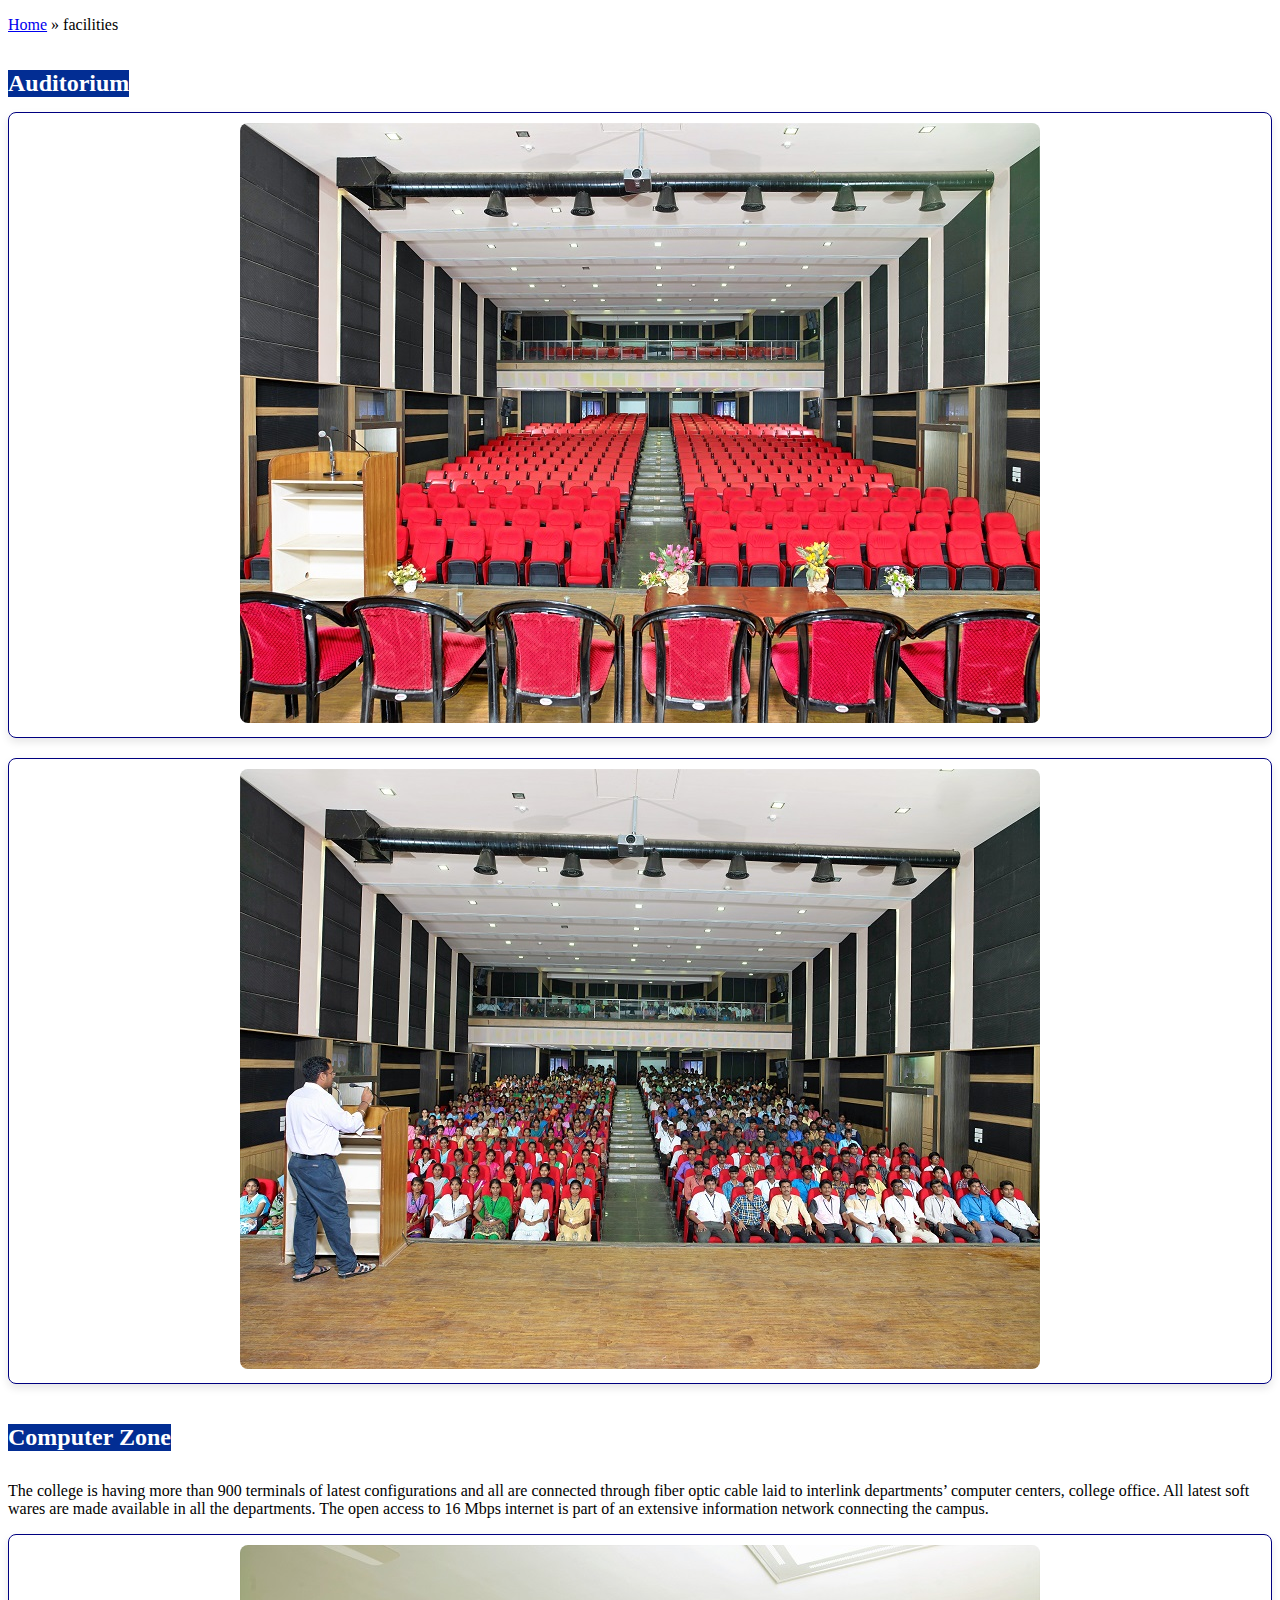
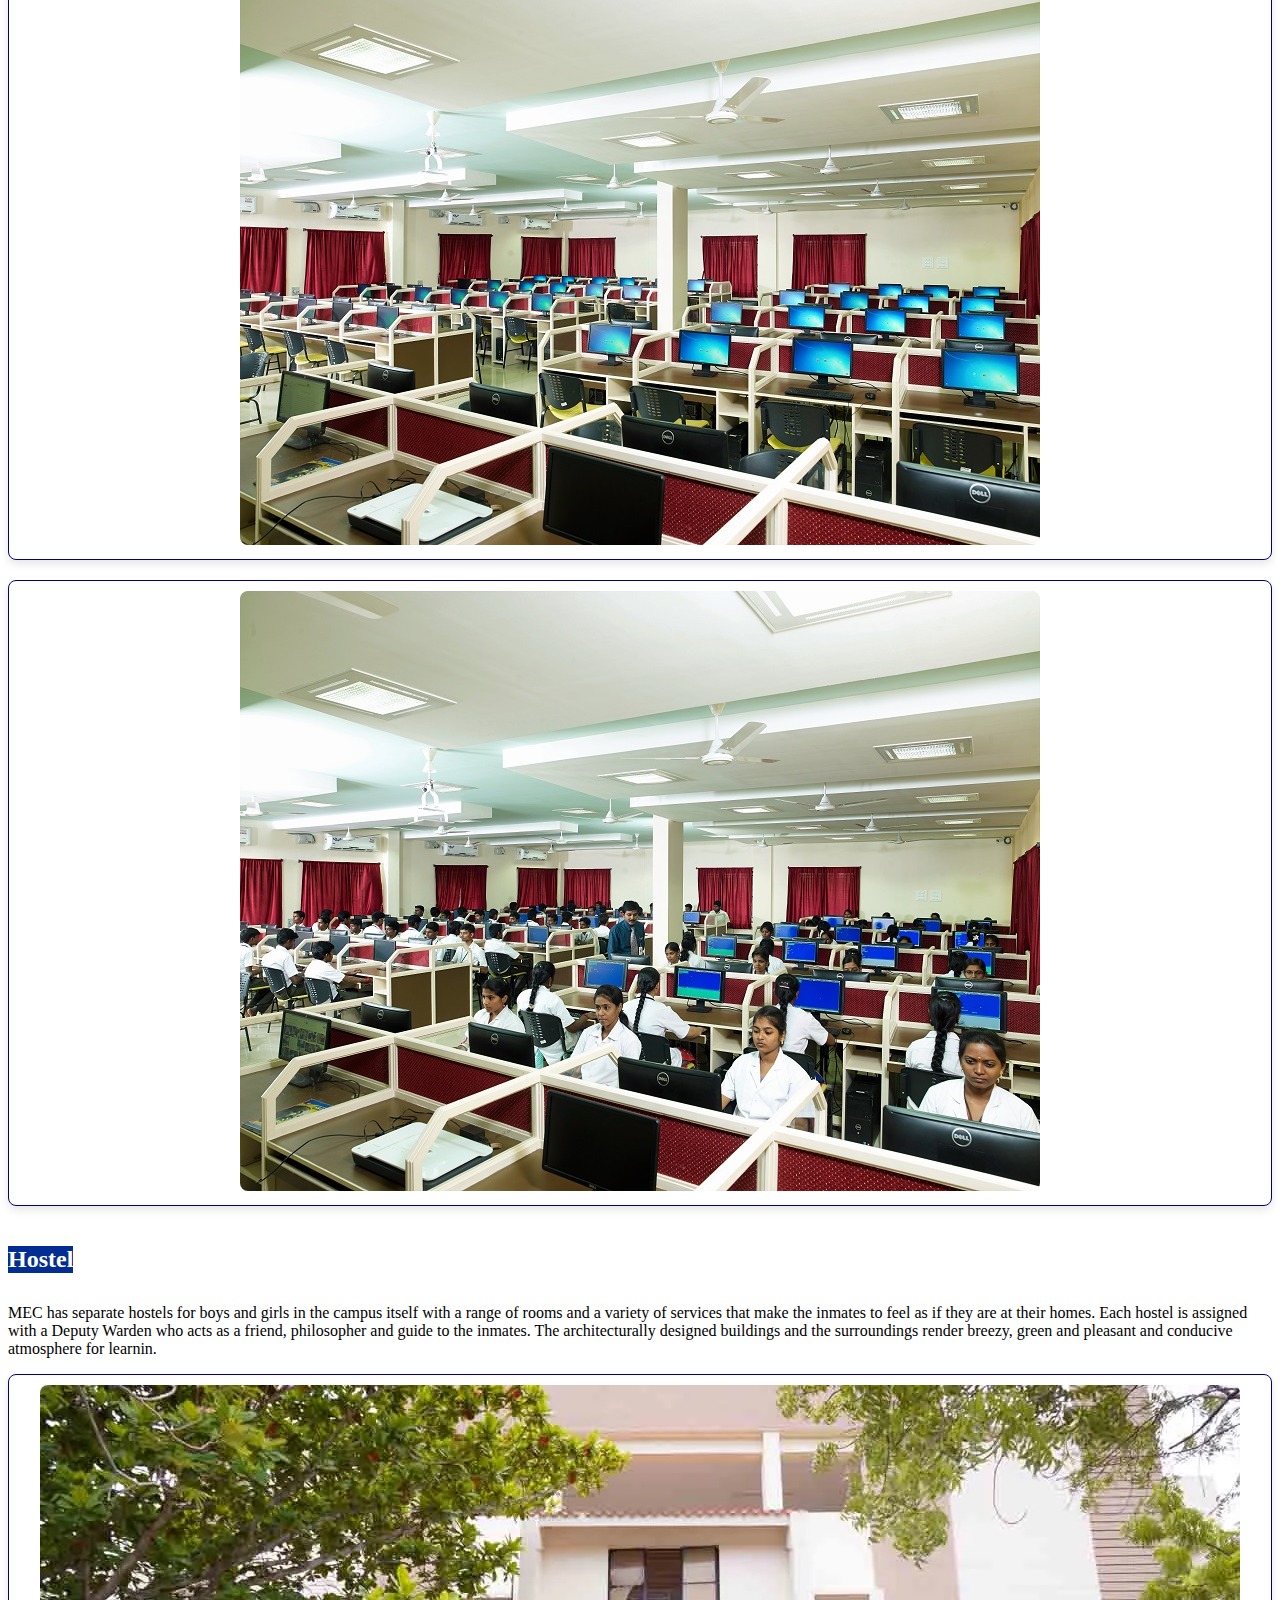
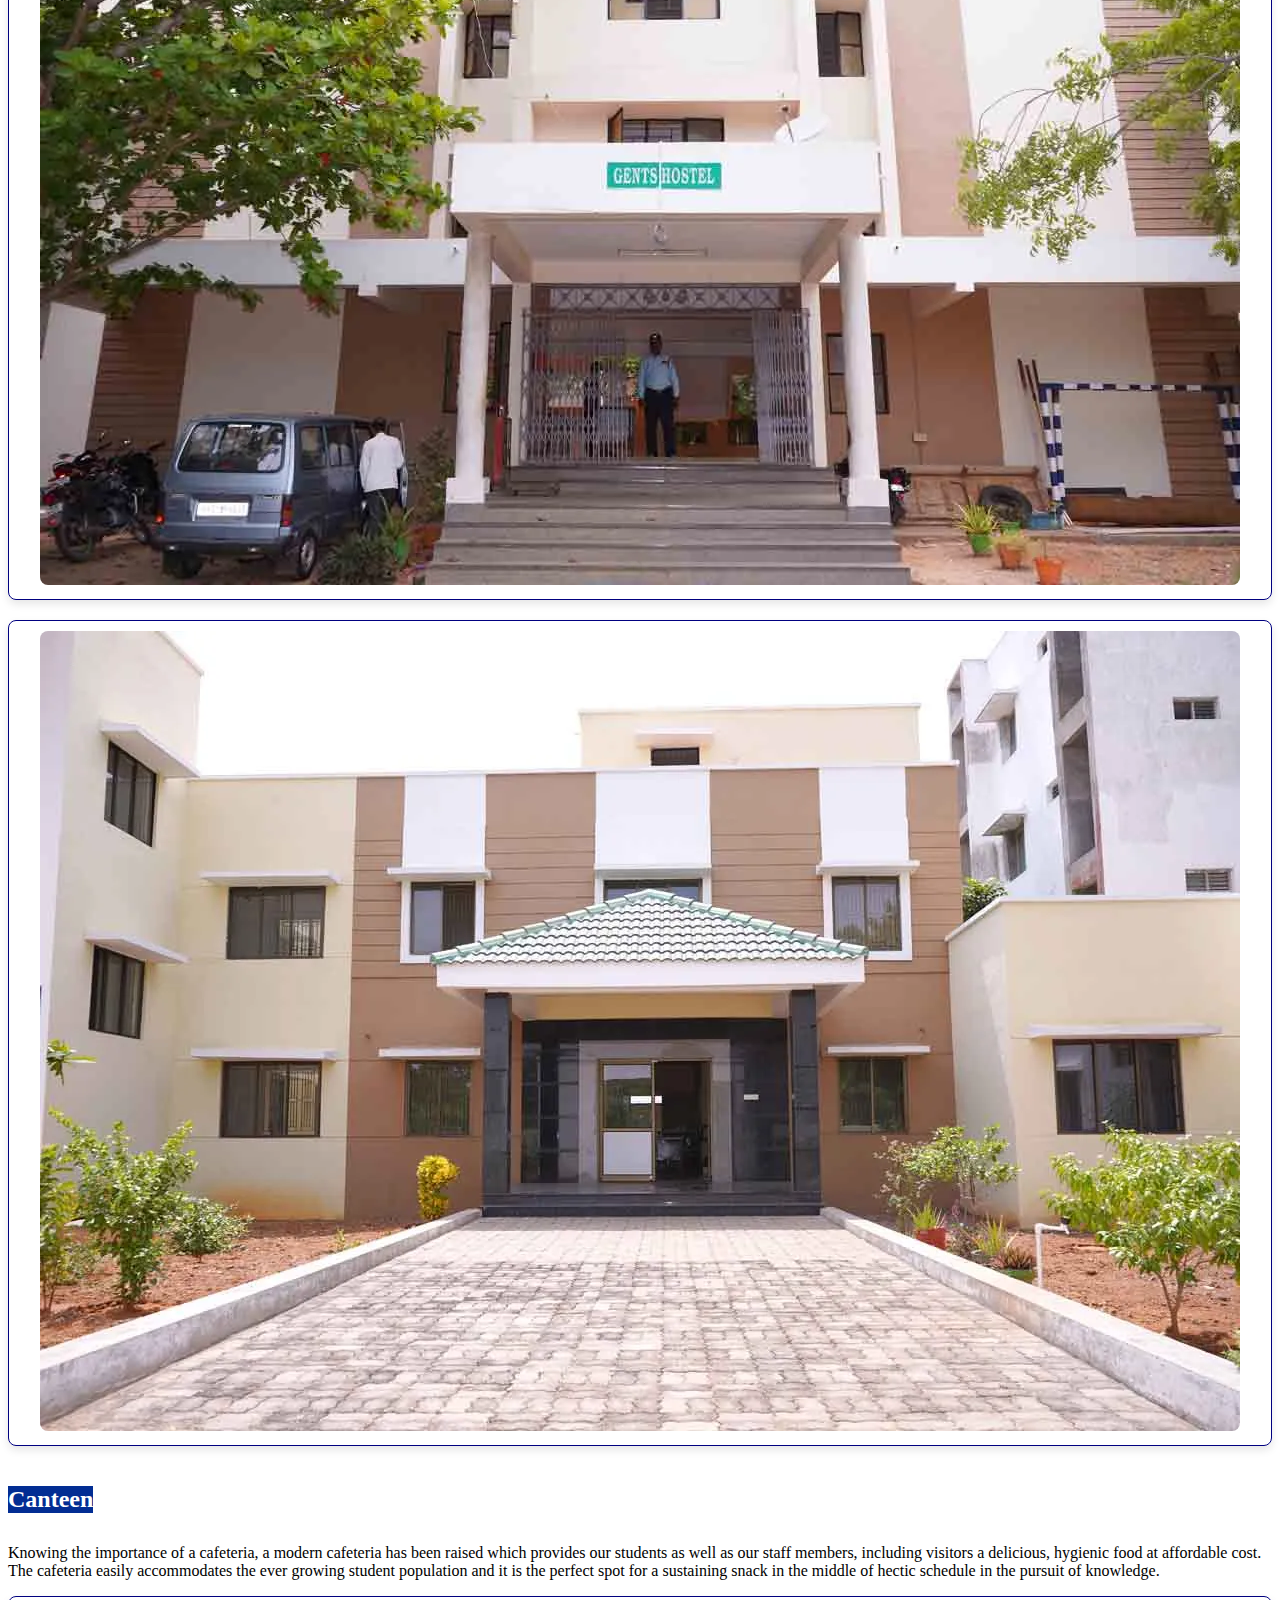
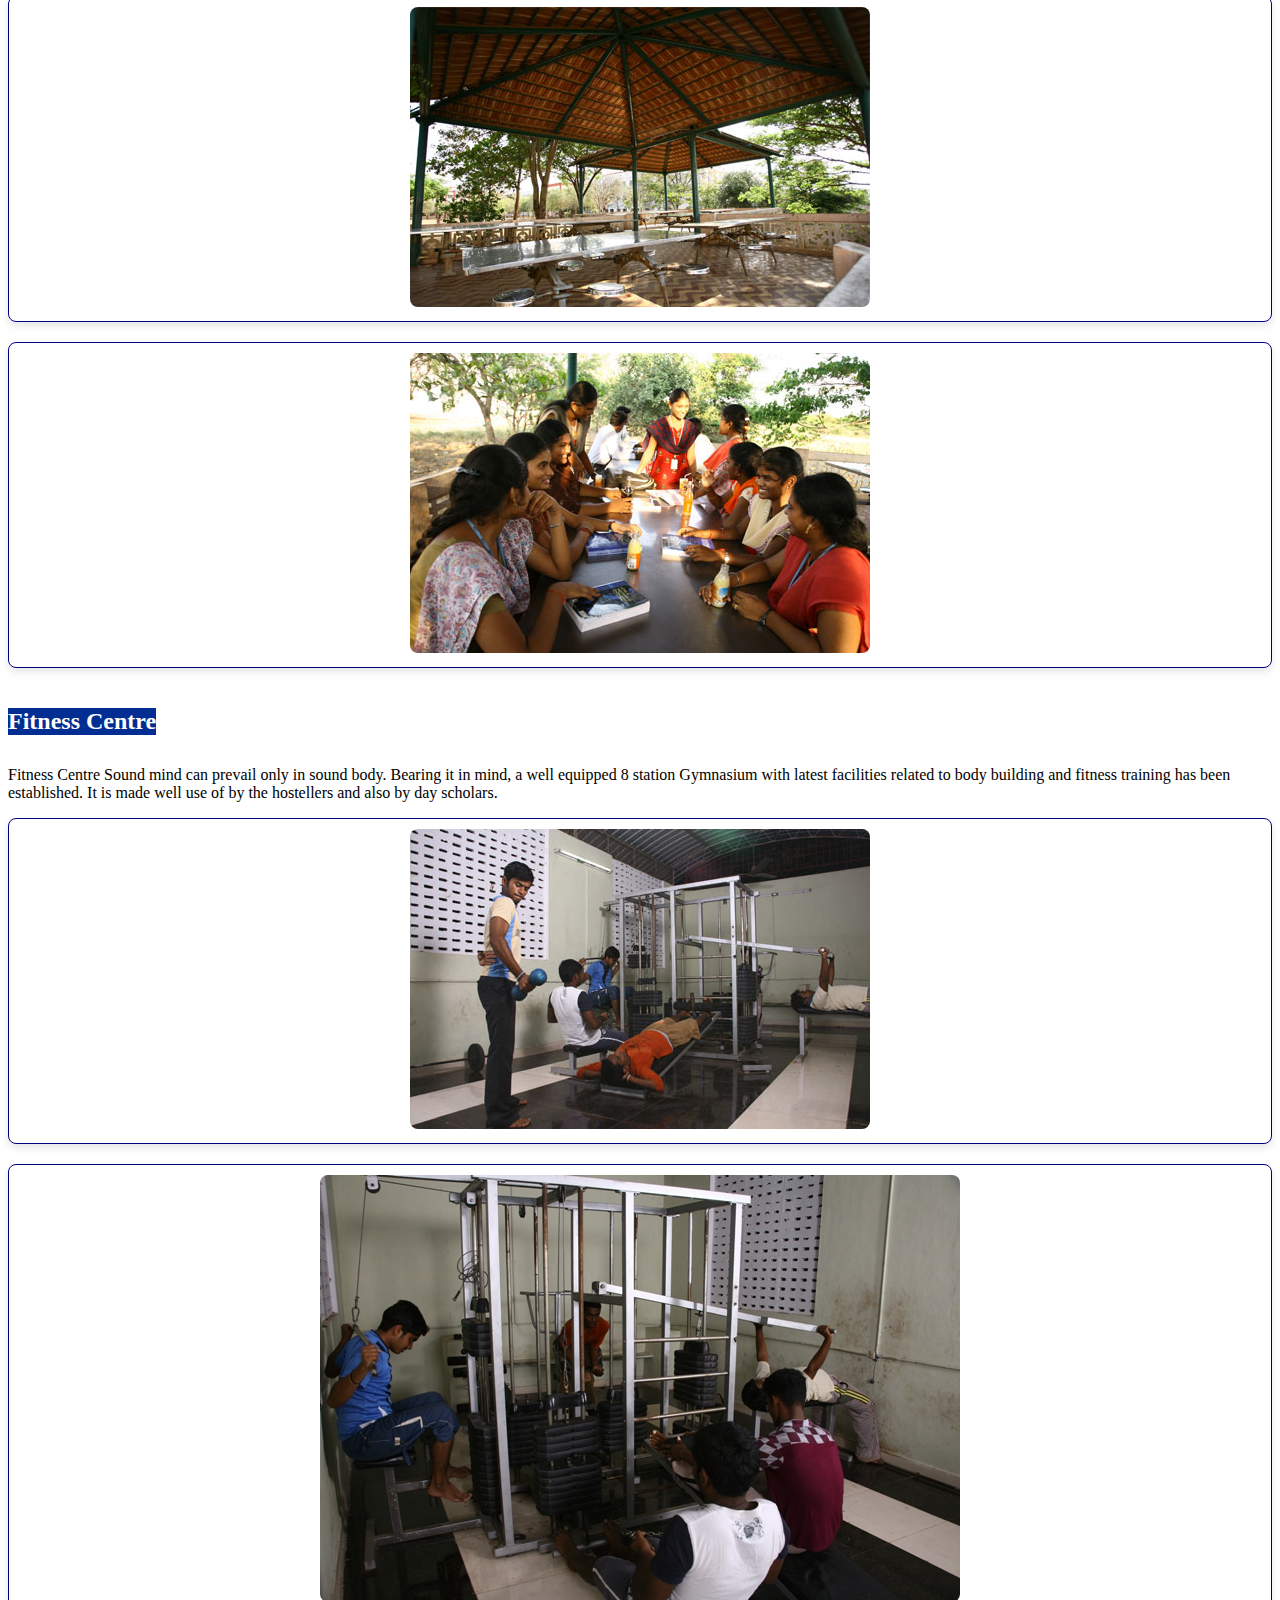
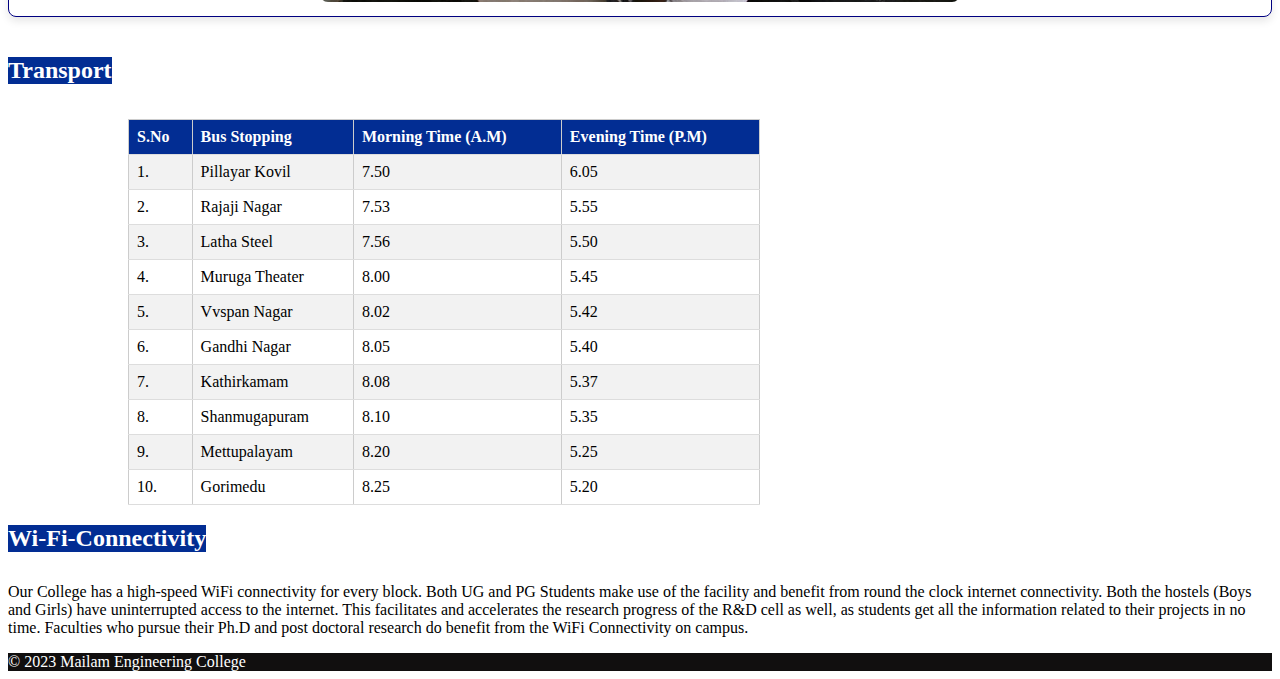
<file: facilities.html>
<!doctype html>
<html lang="en">

<head>
  <link rel="icon" href="images\favicon.ico" type="image/x-icon">
  <title>Mailam Engineering College</title>
  <!-- Required meta tags -->
  <meta charset="utf-8">
  <meta name="viewport" content="width=device-width, initial-scale=1, shrink-to-fit=no">

  <!-- Bootstrap CSS v5.2.1 -->
    <link href="https://cdn.jsdelivr.net/npm/bootstrap@5.2.1/dist/css/bootstrap.min.css" rel="stylesheet"
     integrity="sha384-iYQeCzEYFbKjA/T2uDLTpkwGzCiq6soy8tYaI1GyVh/UjpbCx/TYkiZhlZB6+fzT" crossorigin="anonymous">
   <link rel="stylesheet" href="https://cdnjs.cloudflare.com/ajax/libs/font-awesome/5.15.1/css/all.min.css">  <!--icon link-->
   <link href="css\style1.css" rel="stylesheet">
   <link rel="preconnect" href="https://fonts.googleapis.com">
   <link rel="preconnect" href="https://fonts.gstatic.com" crossorigin>
   <link href="https://fonts.googleapis.com/css2?family=Poppins:ital,wght@0,800;1,500;1,700;1,800&display=swap" rel="stylesheet">
</head>

<body>
  <header>
    <!-- place navbar here -->
  </header>
  <main>

    <p id="breadcrumbs" class="yoast"><span><span><a href="index.html">Home</a> » <span class="breadcrumb_last" aria-current="page">facilities</span></span></span></p>

    <div class="container">
        <div class="row">
          <div class="col-md-12">
            <h2 class="inline-header">Auditorium</h2>
          </div>
        </div>
      </div>
   
    <div class="container">
        <div class="row">
          <div class="col-md-6">
            <div class="column">
              <img src="images\faci\3.jpg" alt="Image 1">
              
            </div>
          </div>
          <div class="col-md-6">
            <div class="column">
              <img src="images\faci\4.jpg" alt="Image 2">
             
            </div>
          </div>
        </div>
      </div>

      <div class="container">
        <div class="row">
          <div class="col-md-12">
            <h2 class="inline-header">Computer Zone</h2>
            <p>The college is having more than 900 terminals of latest configurations and all are connected through fiber optic cable laid to interlink departments’ computer centers, college office. All latest soft wares are made available in all the departments. The open access to 16 Mbps internet is part of an extensive information network connecting the campus.</p>
          </div>
        </div>
      </div>
    <div class="container">
        <div class="row">
          <div class="col-md-6">
            <div class="column">
              <img src="images\faci\1.jpg" alt="Image 1">
            </div>
          </div>
          <div class="col-md-6">
            <div class="column">
              <img src="images\faci\2.jpg" alt="Image 2">
            </div>
          </div>
        </div>
      </div>

      <div class="container">
        <div class="row">
          <div class="col-md-12">
            <h2 class="inline-header">Hostel</h2>
            <p>MEC has separate hostels for boys and girls in the campus itself with a range of rooms and a variety of services that make the inmates to feel as if they are at their homes. Each hostel is assigned with a Deputy Warden who acts as a friend, philosopher and guide to the inmates. The architecturally designed buildings and the surroundings render breezy, green and pleasant and conducive atmosphere for learnin.</p>
          </div>
        </div>
      </div>
    <div class="container">
        <div class="row">
          <div class="col-md-6">
            <div class="column">
              <img src="images\faci\Boys_hostel.webp" alt="Image 1">
            </div>
          </div>
          <div class="col-md-6">
            <div class="column">
              <img src="images\faci\Girls_hostel.webp" alt="Image 2">
            </div>
          </div>
        </div>
      </div>

      <div class="container">
        <div class="row">
          <div class="col-md-12">
            <h2 class="inline-header">Canteen</h2>
            <p>Knowing the importance of a cafeteria, a modern cafeteria has been raised which provides our students as well as our staff members, including visitors a delicious, hygienic food at affordable cost. The cafeteria easily accommodates the ever growing student population and it is the perfect spot for a sustaining snack in the middle of hectic schedule in the pursuit of knowledge.</p>
          </div>
        </div>
      </div>
    <div class="container">
        <div class="row">
          <div class="col-md-6">
            <div class="column">
              <img src="images\faci\canteen1.jpg" alt="Image 1">
            </div>
          </div>
          <div class="col-md-6">
            <div class="column">
              <img src="images\faci\canteen2.jpg" alt="Image 2">
            </div>
          </div>
        </div>
      </div>

      <div class="container">
        <div class="row">
          <div class="col-md-12">
            <h2 class="inline-header">Fitness Centre</h2>
            <p>Fitness Centre
                Sound mind can prevail only in sound body. Bearing it in mind, a well equipped 8 station Gymnasium with latest facilities related to body building and fitness training has been established. It is made well use of by the hostellers and also by day scholars.</p>
          </div>
        </div>
      </div>
    <div class="container">
        <div class="row">
          <div class="col-md-6">
            <div class="column">
              <img src="images\faci\gym_Fitness_Centre.jpeg" alt="Image 1">
            </div>
          </div>
          <div class="col-md-6">
            <div class="column">
              <img src="images\faci\IMG_8959_Fitness_Centre.jpeg" alt="Image 2">
            </div>
          </div>
        </div>
      </div>

      <div class="container">
        <div class="row">
          <div class="col-md-12">
            <h2 class="inline-header">Transport</h2>
          </div>
        </div>
      </div>

      <table>
        <tr>
          <th>S.No</th>
          <th>Bus Stopping</th>
          <th>Morning Time (A.M)</th>
          <th>Evening Time (P.M)</th>
        </tr>
        <tr>
          <td>1.</td>
          <td>Pillayar Kovil</td>
          <td>7.50</td>
          <td>6.05</td>
        </tr>
        <tr>
          <td>2.</td>
          <td>Rajaji Nagar</td>
          <td>7.53</td>
          <td>5.55</td>
        </tr>
        <tr>
          <td>3.</td>
          <td>Latha Steel</td>
          <td>7.56</td>
          <td>5.50</td>
        </tr>
        <tr>
          <td>4.</td>
          <td>Muruga Theater</td>
          <td>8.00</td>
          <td>5.45</td>
        </tr>
        <tr>
          <td>5.</td>
          <td>Vvspan Nagar</td>
          <td>8.02</td>
          <td>5.42</td>
        </tr>
        <tr>
          <td>6.</td>
          <td>Gandhi Nagar</td>
          <td>8.05</td>
          <td>5.40</td>
        </tr>
        <tr>
          <td>7.</td>
          <td>Kathirkamam</td>
          <td>8.08</td>
          <td>5.37</td>
        </tr>
        <tr>
          <td>8.</td>
          <td>Shanmugapuram</td>
          <td>8.10</td>
          <td>5.35</td>
        </tr>
        <tr>
          <td>9.</td>
          <td>Mettupalayam</td>
          <td>8.20</td>
          <td>5.25</td>
        </tr>
        <tr>
          <td>10.</td>
          <td>Gorimedu</td>
          <td>8.25</td>
          <td>5.20</td>
        </tr>
      </table>

      <div class="container">
        <div class="row">
          <div class="col-md-12">
            <h2 class="inline-header">Wi-Fi-Connectivity</h2>
            <p>Our College has a high-speed WiFi connectivity for every block. Both UG and PG Students make use of the facility and benefit from round the clock internet connectivity. Both the hostels (Boys and Girls) have uninterrupted access to the internet. This facilitates and accelerates the research progress of the R&D cell as well, as students get all the information related to their projects in no time. Faculties who pursue their Ph.D and post doctoral research do benefit from the WiFi Connectivity on campus.</p>
          </div>
        </div>
      </div>

  </main>
  <footer>
    <!-- place footer here -->

    <div class="card">
        <div class="card-footer">
          © 2023 Mailam Engineering College
        </div>
      </div>

  </footer>
  <!-- Bootstrap JavaScript Libraries -->
  <script src="https://cdn.jsdelivr.net/npm/@popperjs/core@2.11.6/dist/umd/popper.min.js"
    integrity="sha384-oBqDVmMz9ATKxIep9tiCxS/Z9fNfEXiDAYTujMAeBAsjFuCZSmKbSSUnQlmh/jp3" crossorigin="anonymous">
  </script>

  <script src="https://cdn.jsdelivr.net/npm/bootstrap@5.2.1/dist/js/bootstrap.min.js"
    integrity="sha384-7VPbUDkoPSGFnVtYi0QogXtr74QeVeeIs99Qfg5YCF+TidwNdjvaKZX19NZ/e6oz" crossorigin="anonymous">
  </script>
</body>

</html>
</file>
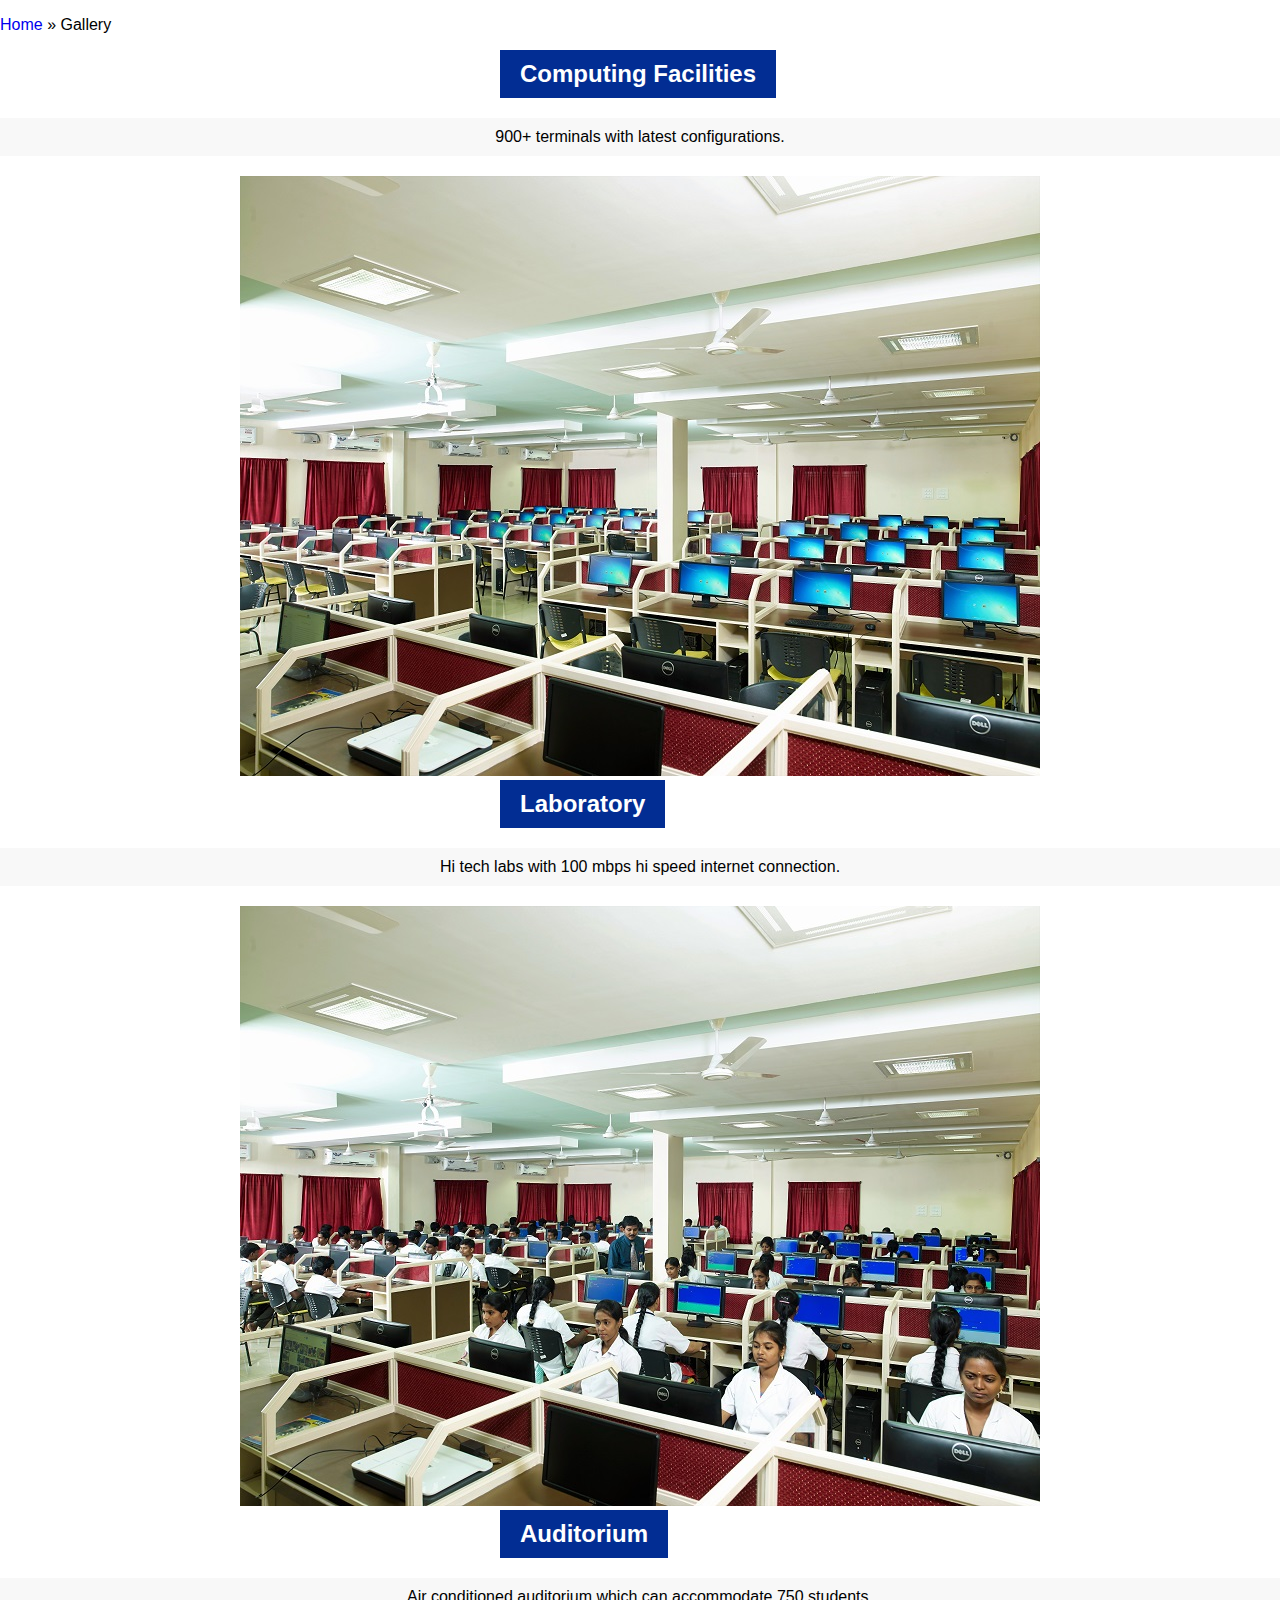
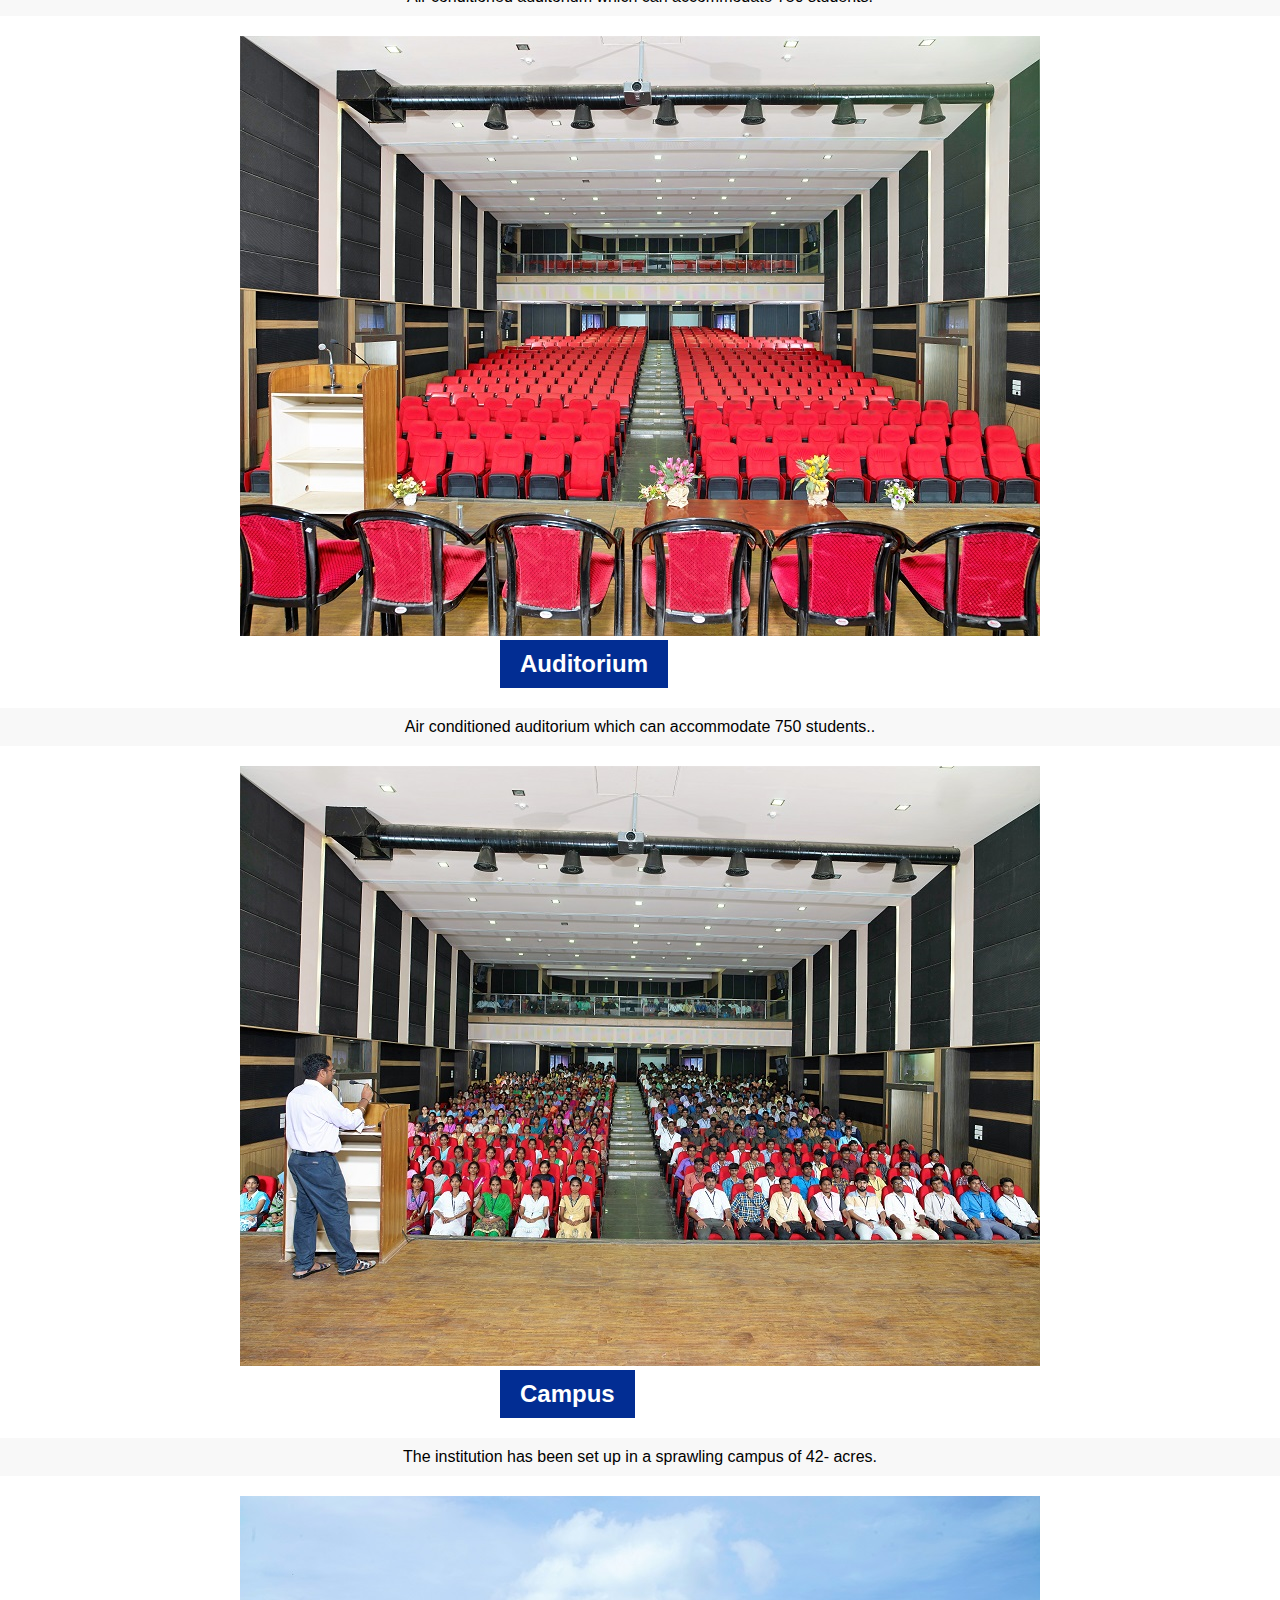
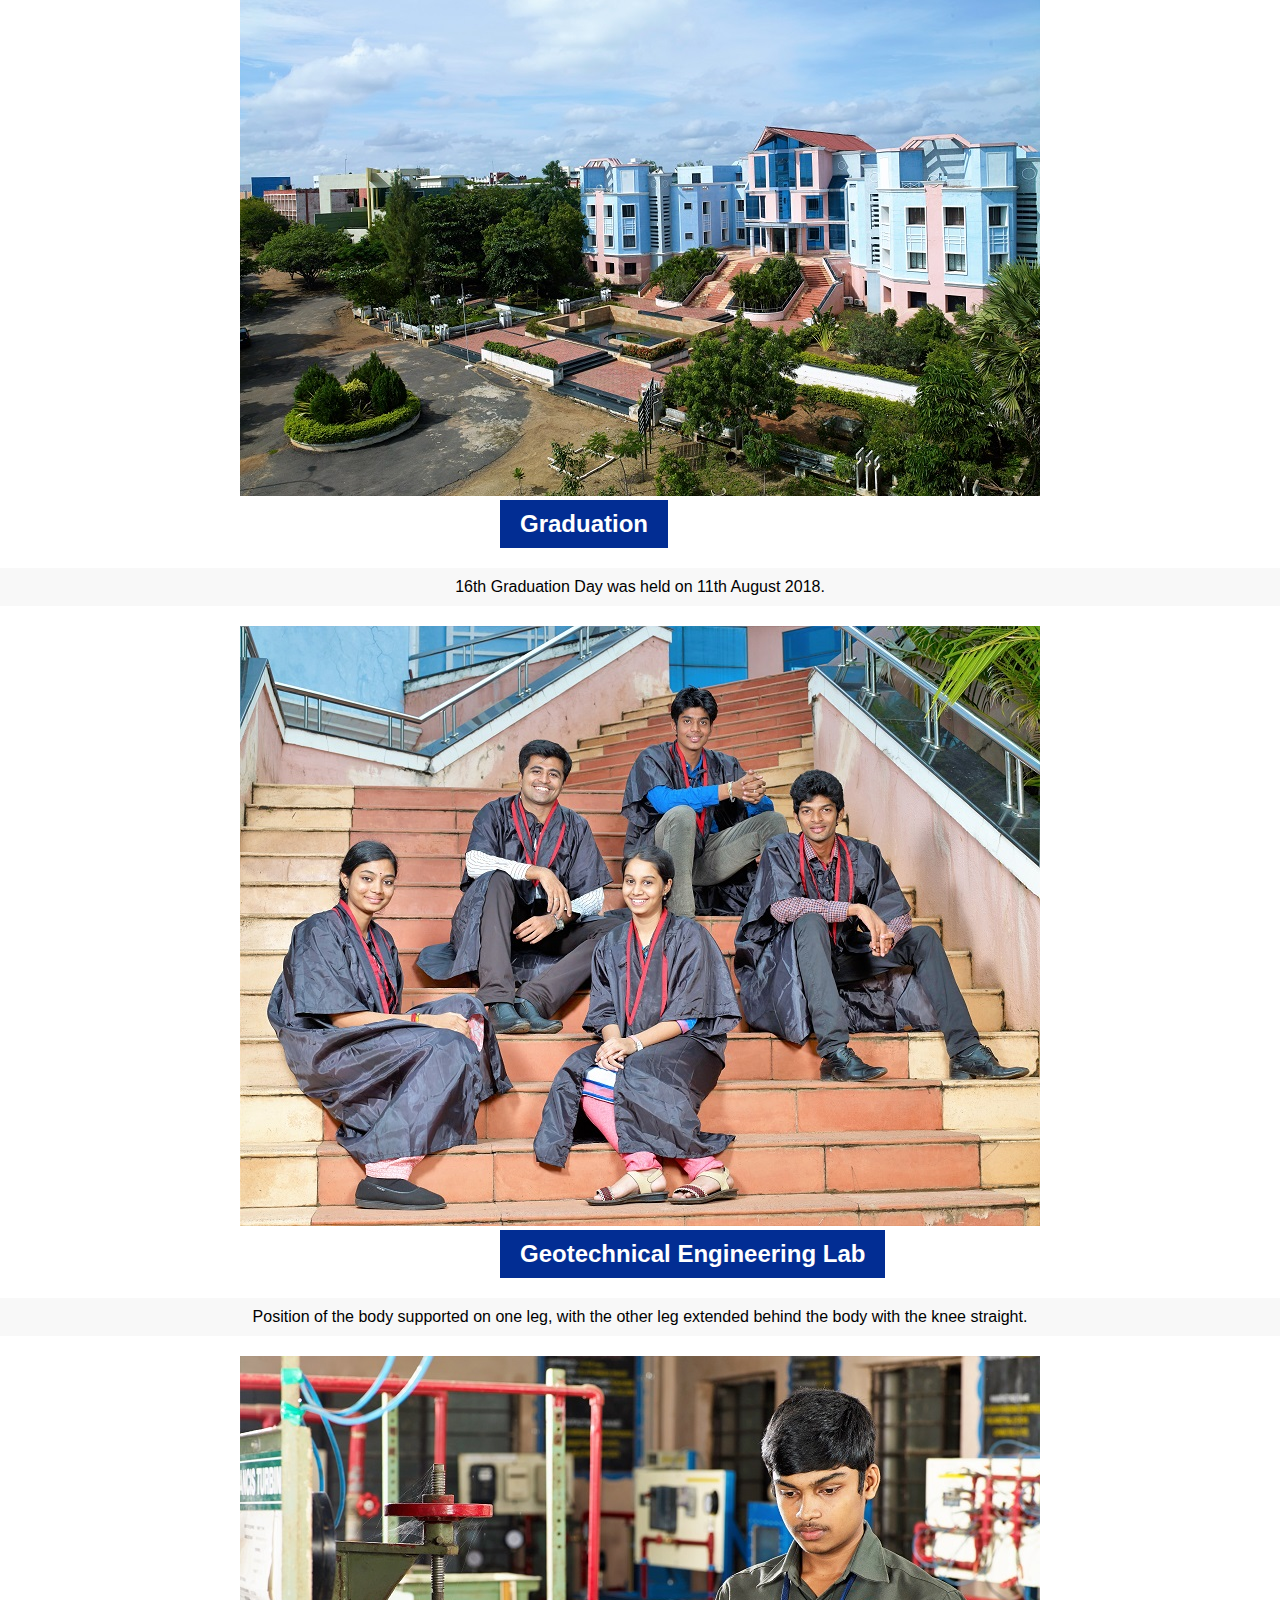
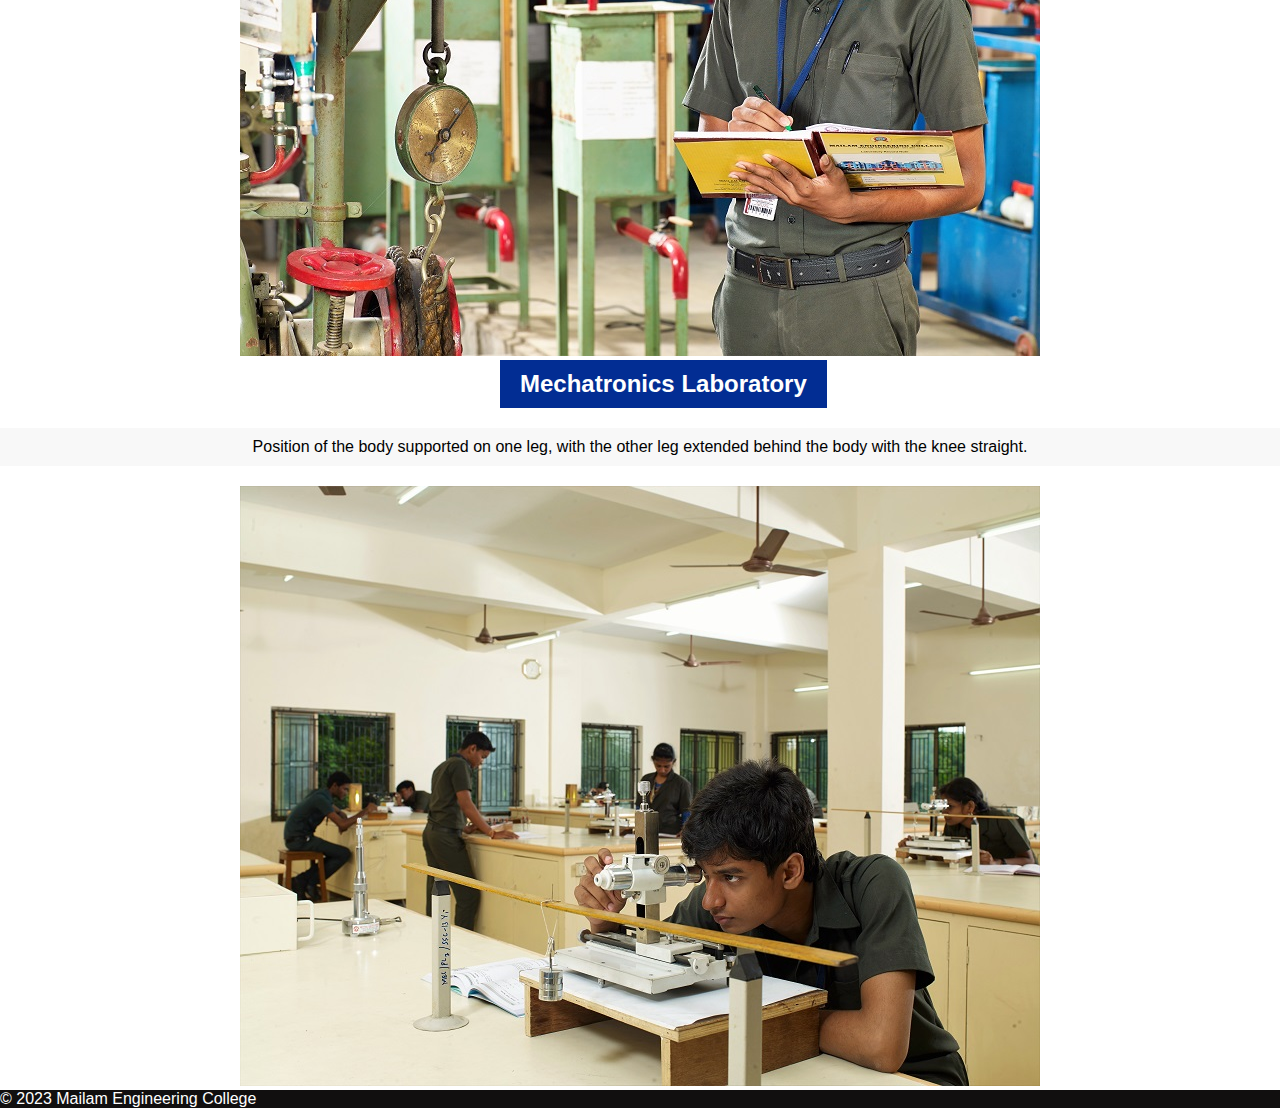
<file: gallery.html>
<!doctype html>
<html lang="en">

<head>
  <link rel="icon" href="images\favicon.ico" type="image/x-icon">
  <title>Mailam Engineering College</title>
  <!-- Required meta tags -->
  <meta charset="utf-8">
  <meta name="viewport" content="width=device-width, initial-scale=1, shrink-to-fit=no">

  <!-- Bootstrap CSS v5.2.1 -->
  <link href="https://cdn.jsdelivr.net/npm/bootstrap@5.2.1/dist/css/bootstrap.min.css" rel="stylesheet"
  integrity="sha384-iYQeCzEYFbKjA/T2uDLTpkwGzCiq6soy8tYaI1GyVh/UjpbCx/TYkiZhlZB6+fzT" crossorigin="anonymous">
  <link rel="stylesheet" href="https://cdnjs.cloudflare.com/ajax/libs/font-awesome/5.15.1/css/all.min.css">  <!--icon link-->
  <link href="css\styles.css" rel="stylesheet">
  <link rel="preconnect" href="https://fonts.googleapis.com">
  <link rel="preconnect" href="https://fonts.gstatic.com" crossorigin>
  <link href="https://fonts.googleapis.com/css2?family=Poppins:ital,wght@0,800;1,500;1,700;1,800&display=swap" rel="stylesheet">
 
</head>

<body>
  <header>
    <!-- place navbar here -->
  </header>
  <main>
    <p id="breadcrumbs" class="yoast"><span><span><a href="index.html">Home</a> » <span class="breadcrumb_last" aria-current="page">Gallery</span></span></span></p>

    <div class="shadow-lg p-3 mb-5 bg-body-tertiary rounded">
    <div class="container-23">

        <div class="header-90">
          <h2 class="header-13">Computing Facilities</h2>
        </div>
        <div class="image-description-13">
          <p>900+ terminals with latest configurations.</p>
        </div>
        <div class="image-container-13">
          <img src="images\gallery\1.jpg" alt="Image Description">
        </div>
      </div>
    </div>

    <div class="shadow-lg p-3 mb-5 bg-body-tertiary rounded">
        <div class="container-23">
    
            <div class="header-90">
              <h2 class="header-13">Laboratory</h2>
            </div>
            <div class="image-description-13">
              <p>Hi tech labs with 100 mbps hi speed internet connection.</p>
            </div>
            <div class="image-container-13">
              <img src="images\gallery\2.jpg" alt="Image Description">
            </div>
          </div>
        </div>

        <div class="shadow-lg p-3 mb-5 bg-body-tertiary rounded">
            <div class="container-23">
        
                <div class="header-90">
                  <h2 class="header-13">Auditorium</h2>
                </div>
                <div class="image-description-13">
                  <p>Air conditioned auditorium which can accommodate 750 students.</p>
                </div>
                <div class="image-container-13">
                  <img src="images\gallery\3.jpg" alt="Image Description">
                </div>
              </div>
            </div>

            <div class="shadow-lg p-3 mb-5 bg-body-tertiary rounded">
                <div class="container-23">
            
                    <div class="header-90">
                      <h2 class="header-13">Auditorium</h2>
                    </div>
                    <div class="image-description-13">
                      <p>Air conditioned auditorium which can accommodate 750 students..</p>
                    </div>
                    <div class="image-container-13">
                      <img src="images\gallery\4.jpg" alt="Image Description">
                    </div>
                  </div>
                </div>


                <div class="shadow-lg p-3 mb-5 bg-body-tertiary rounded">
                    <div class="container-23">
                
                        <div class="header-90">
                          <h2 class="header-13">Campus</h2>
                        </div>
                        <div class="image-description-13">
                          <p>
                            The institution has been set up in a sprawling campus of 42- acres.</p>
                        </div>
                        <div class="image-container-13">
                          <img src="images\gallery\5.jpg" alt="Image Description">
                        </div>
                      </div>
                    </div>


                    <div class="shadow-lg p-3 mb-5 bg-body-tertiary rounded">
                        <div class="container-23">
                    
                            <div class="header-90">
                              <h2 class="header-13">Graduation</h2>
                            </div>
                            <div class="image-description-13">
                              <p>16th Graduation Day was held on 11th August 2018.</p>
                            </div>
                            <div class="image-container-13">
                              <img src="images\gallery\6.jpg" alt="Image Description">
                            </div>
                          </div>
                        </div>


                        <div class="shadow-lg p-3 mb-5 bg-body-tertiary rounded">
                            <div class="container-23">
                        
                                <div class="header-90">
                                  <h2 class="header-13">Geotechnical Engineering Lab</h2>
                                </div>
                                <div class="image-description-13">
                                  <p>Position of the body supported on one leg, with the other leg extended behind the body with the knee straight.</p>
                                </div>
                                <div class="image-container-13">
                                  <img src="images\gallery\7.jpg" alt="Image Description">
                                </div>
                              </div>
                            </div>

                            
                        <div class="shadow-lg p-3 mb-5 bg-body-tertiary rounded">
                            <div class="container-23">
                        
                                <div class="header-90">
                                  <h2 class="header-13">Mechatronics Laboratory</h2>
                                </div>
                                <div class="image-description-13">
                                  <p>Position of the body supported on one leg, with the other leg extended behind the body with the knee straight.</p>
                                </div>
                                <div class="image-container-13">
                                  <img src="images\gallery\11.jpg" alt="Image Description">
                                </div>
                              </div>
                            </div>

  </main>
  <footer>
    <!-- place footer here -->
    <div class="card">
        <div class="card-footer">
          © 2023 Mailam Engineering College
        </div>
      </div>

  </footer>
  <!-- Bootstrap JavaScript Libraries -->
  <script src="https://cdn.jsdelivr.net/npm/@popperjs/core@2.11.6/dist/umd/popper.min.js"
    integrity="sha384-oBqDVmMz9ATKxIep9tiCxS/Z9fNfEXiDAYTujMAeBAsjFuCZSmKbSSUnQlmh/jp3" crossorigin="anonymous">
  </script>

  <script src="https://cdn.jsdelivr.net/npm/bootstrap@5.2.1/dist/js/bootstrap.min.js"
    integrity="sha384-7VPbUDkoPSGFnVtYi0QogXtr74QeVeeIs99Qfg5YCF+TidwNdjvaKZX19NZ/e6oz" crossorigin="anonymous">
  </script>
</body>

</html>
</file>
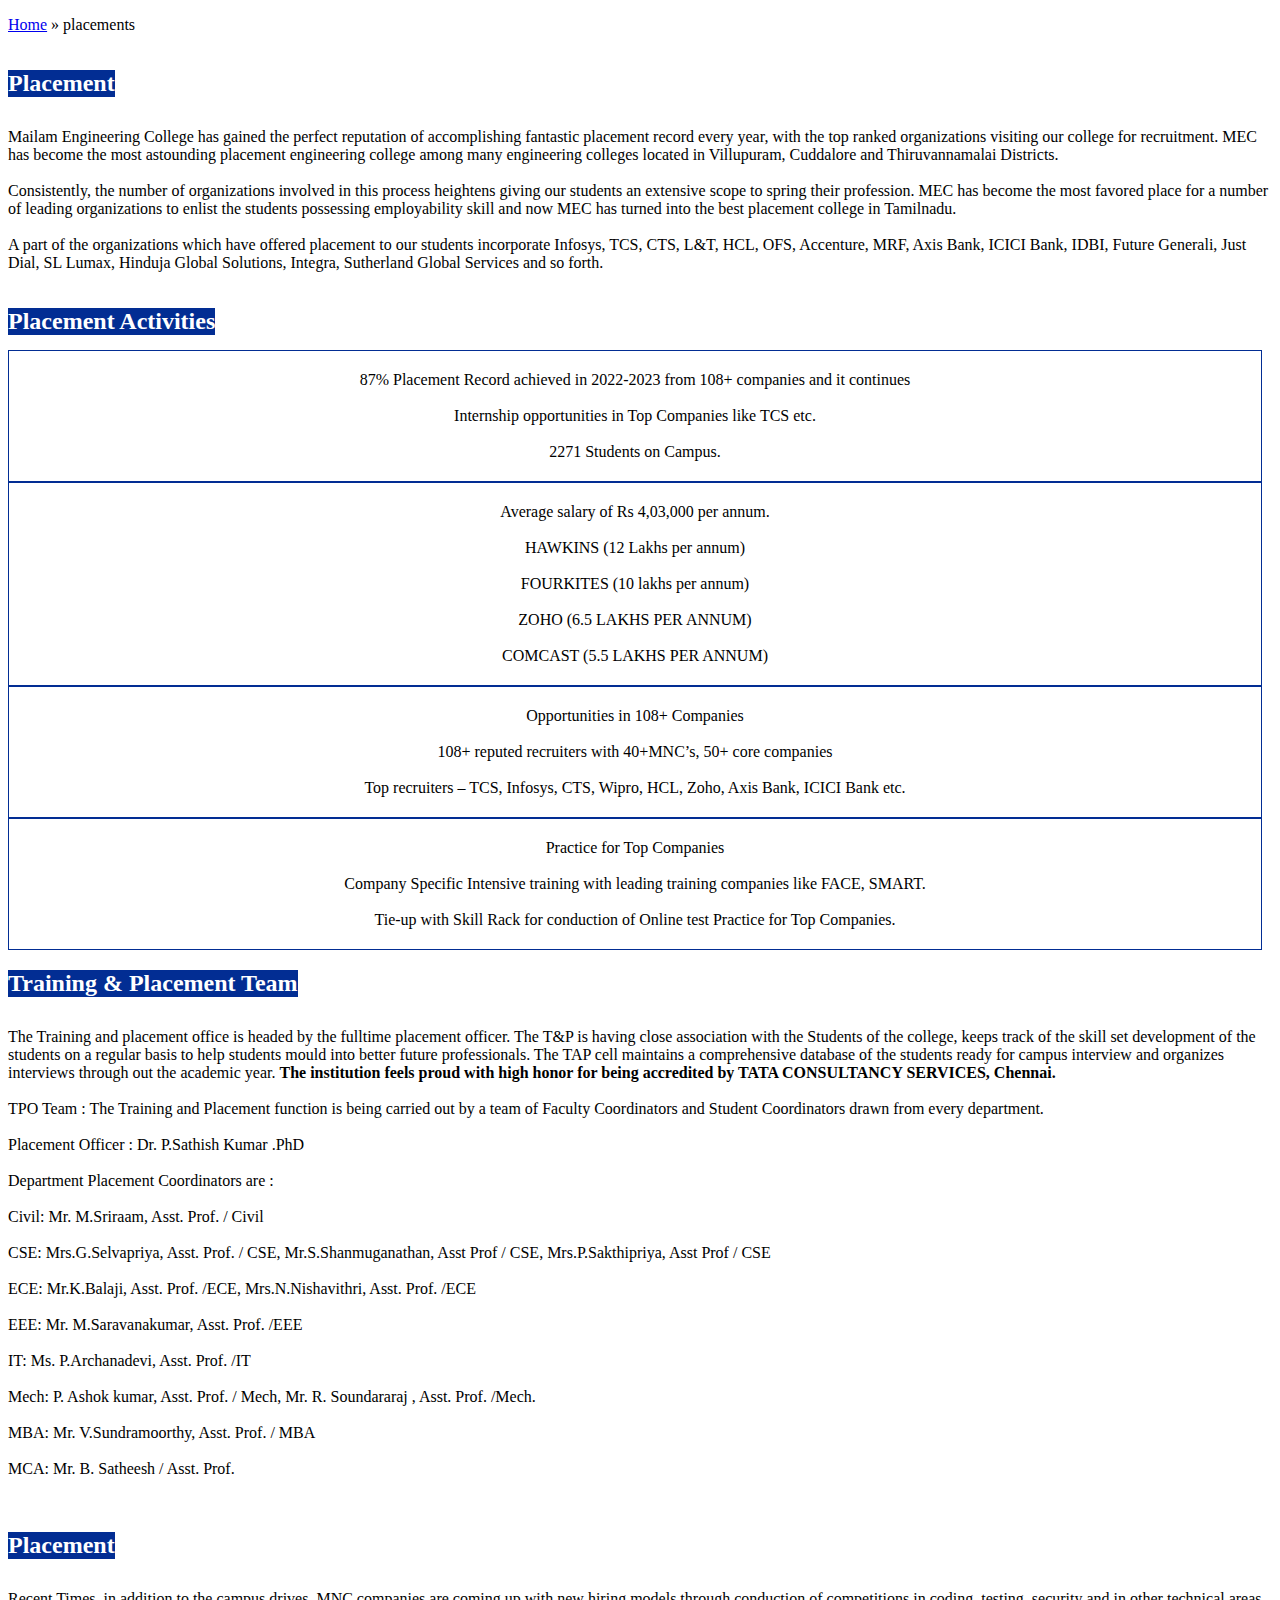
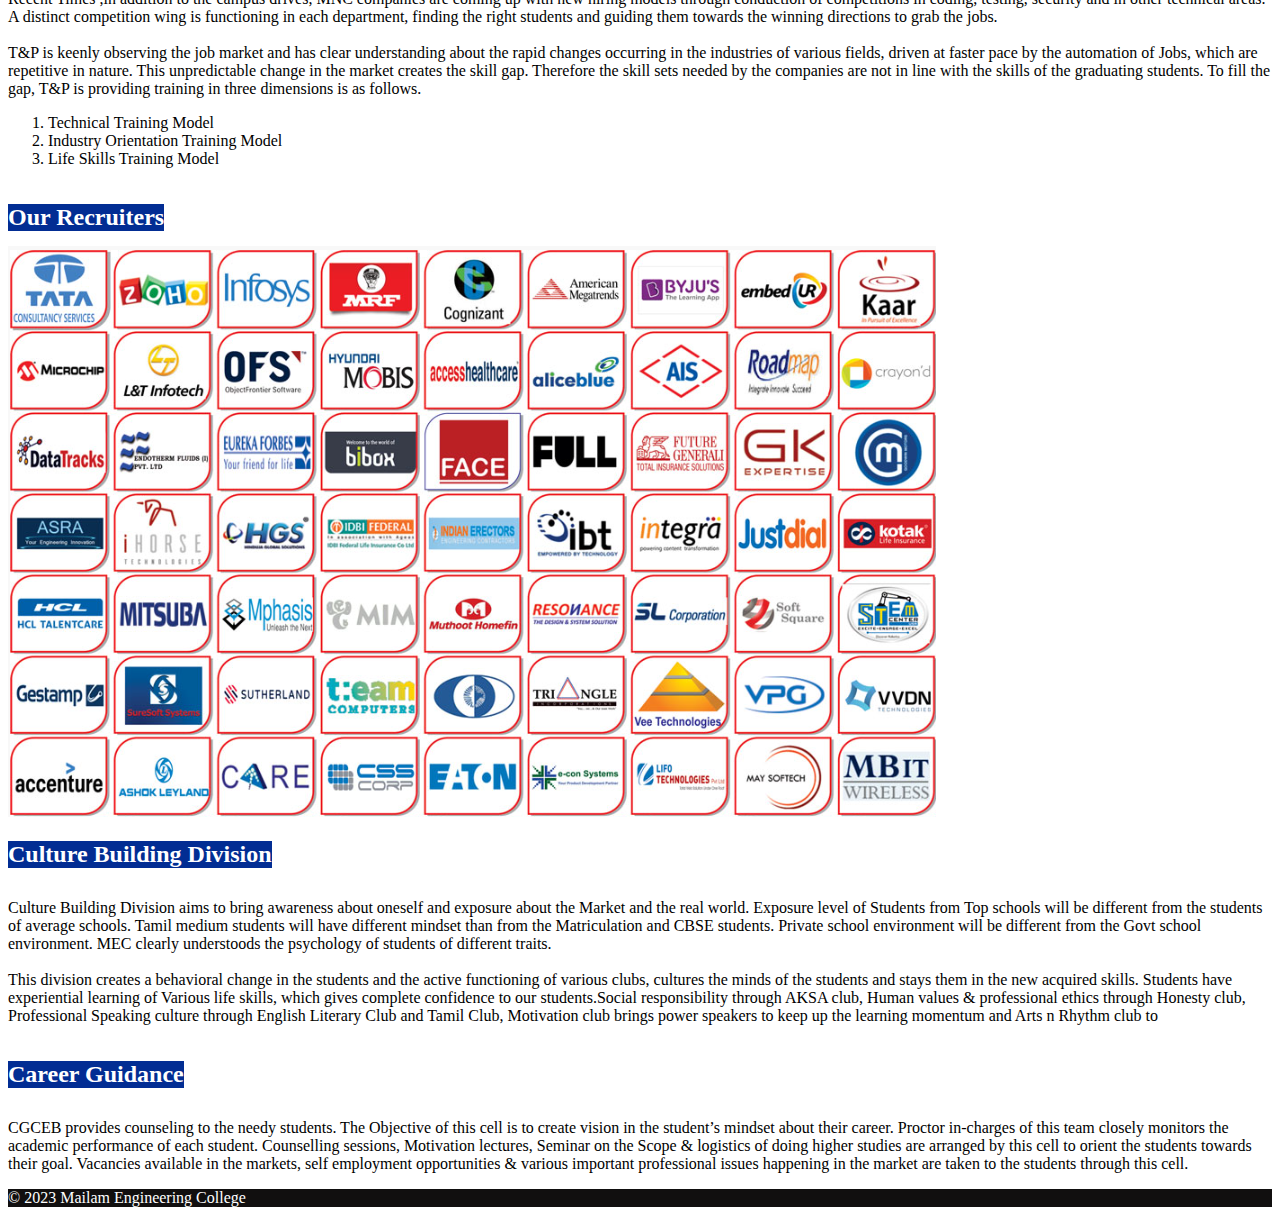
<file: placements.html>
<!doctype html>
<html lang="en">

<head>
  <link rel="icon" href="images\favicon.ico" type="image/x-icon">
  <title>Mailam Engineering College</title>
  <!-- Required meta tags -->
  <meta charset="utf-8">
  <meta name="viewport" content="width=device-width, initial-scale=1, shrink-to-fit=no">

  <!-- Bootstrap CSS v5.2.1 -->
  <link href="https://cdn.jsdelivr.net/npm/bootstrap@5.2.1/dist/css/bootstrap.min.css" rel="stylesheet"
  integrity="sha384-iYQeCzEYFbKjA/T2uDLTpkwGzCiq6soy8tYaI1GyVh/UjpbCx/TYkiZhlZB6+fzT" crossorigin="anonymous">
  <link rel="stylesheet" href="https://cdnjs.cloudflare.com/ajax/libs/font-awesome/5.15.1/css/all.min.css">  <!--icon link-->
  <link href="css\style1.css" rel="stylesheet">
  <link rel="preconnect" href="https://fonts.googleapis.com">
  <link rel="preconnect" href="https://fonts.gstatic.com" crossorigin>
  <link href="https://fonts.googleapis.com/css2?family=Poppins:ital,wght@0,800;1,500;1,700;1,800&display=swap" rel="stylesheet">

</head>

<body>
  <header>
    <!-- place navbar here -->
  </header>
  <main>
    <p id="breadcrumbs" class="yoast"><span><span><a href="index.html">Home</a> » <span class="breadcrumb_last" aria-current="page">placements</span></span></span></p>
    <div class="container">
        <div class="row">
          <div class="col-md-12">
            <h2 class="inline-header">Placement</h2>
            <p class="paragraph">
              Mailam Engineering College has gained the perfect reputation of accomplishing fantastic placement record every year, with the top ranked organizations visiting our college for recruitment. MEC has become the most astounding placement engineering college among many engineering colleges located in Villupuram, Cuddalore and Thiruvannamalai Districts.<br><br>
              Consistently, the number of organizations involved in this process heightens giving our students an extensive scope to spring their profession. MEC has become the most favored place for a number of leading organizations to enlist the students possessing employability skill and now MEC has turned into the best placement college in Tamilnadu.<br><br>
             A part of the organizations which have offered placement to our students incorporate Infosys, TCS, CTS, L&T, HCL, OFS, Accenture, MRF, Axis Bank, ICICI Bank, IDBI, Future Generali, Just Dial, SL Lumax, Hinduja Global Solutions, Integra, Sutherland Global Services and so forth.
            </p>
          </div>
        </div>
      </div>
      
      <div class="container text-center">
        <div class="col-md-12">
            <h2 class="inline-header">Placement Activities</h2>
          </div>
        <div class="row">
          <div class="col">87% Placement Record achieved in 2022-2023 from 108+ companies and it continues<br><br>
            Internship opportunities in Top Companies like TCS etc.<br><br>
            2271 Students on Campus.</div>
          <div class="col">Average salary of Rs 4,03,000 per annum.<br><br>
            HAWKINS (12 Lakhs per annum)<br><br>
            FOURKITES (10 lakhs per annum)<br><br>
            ZOHO (6.5 LAKHS PER ANNUM)<br><br>
            COMCAST (5.5 LAKHS PER ANNUM)</div>
          <div class="col">Opportunities in 108+ Companies<br><br>108+ reputed recruiters with 40+MNC’s, 50+ core companies<br><br>
            Top recruiters – TCS, Infosys, CTS, Wipro, HCL, Zoho, Axis Bank, ICICI Bank etc.</div>
          <div class="col">Practice for Top Companies<br><br>
            Company Specific Intensive training with leading training companies like FACE, SMART.<br><br>
            Tie-up with Skill Rack for conduction of Online test Practice for Top Companies.</div>
        </div>
      </div>

      <div class="container">
        <div class="row">
          <div class="col-md-12">
            <h2 class="inline-header">Training & Placement Team</h2>
            <p class="paragraph">
                The Training and placement office is headed by the fulltime placement officer. The T&P is having close association with the Students of the college, keeps track of the skill set development of the students on a regular basis to help students mould into better future professionals. The TAP cell maintains a comprehensive database of the students ready for campus interview and organizes interviews through out the academic year.
                <b>The institution feels proud with high honor for being accredited by TATA CONSULTANCY SERVICES, Chennai.</b><br><br>
                TPO Team : The Training and Placement function is being carried out by a team of Faculty Coordinators and Student Coordinators drawn from every department.<br><br>
                
                Placement Officer : Dr. P.Sathish Kumar .PhD<br><br>

              Department Placement Coordinators are :<br><br>

             Civil: Mr. M.Sriraam, Asst. Prof. / Civil<br><br>

            CSE: Mrs.G.Selvapriya, Asst. Prof. / CSE, Mr.S.Shanmuganathan, Asst Prof / CSE, Mrs.P.Sakthipriya, Asst Prof / CSE<br><br>

           ECE: Mr.K.Balaji, Asst. Prof. /ECE, Mrs.N.Nishavithri, Asst. Prof. /ECE<br><br>

         EEE: Mr. M.Saravanakumar, Asst. Prof. /EEE<br><br>

       IT: Ms. P.Archanadevi, Asst. Prof. /IT<br><br>

      Mech: P. Ashok kumar, Asst. Prof. / Mech, Mr. R. Soundararaj , Asst. Prof. /Mech.<br><br>

     MBA: Mr. V.Sundramoorthy, Asst. Prof. / MBA<br><br>

     MCA: Mr. B. Satheesh / Asst. Prof.<br><br>
        </p>
          </div>
        </div>
      </div>

      <div class="container">
        <div class="row">
          <div class="col-md-12">
            <h2 class="inline-header">Placement</h2>
            <p class="paragraph">
                Recent Times ,in addition to the campus drives, MNC companies are coming up with new hiring models through conduction of competitions in coding, testing, security and in other technical areas. A distinct competition wing is functioning in each department, finding the right students and guiding them towards the winning directions to grab the jobs.<br><br>T&P is keenly observing the job market and has clear understanding about the rapid changes occurring in the industries of various fields, driven at faster pace by the automation of Jobs, which are repetitive in nature. This unpredictable change in the market creates the skill gap. Therefore the skill sets needed by the companies are not in line with the skills of the graduating students. To fill the gap, T&P is providing training in three dimensions is as follows.
            </p>
            <ol>
                <li>Technical Training Model</li>
                <li>Industry Orientation Training Model</li>
                <li>Life Skills Training Model</li>
            </ol>
          </div>
        </div>
      </div>

      <div class="container">
        <div class="row">
          <div class="col-md-12">
            <h2 class="inline-header">Our Recruiters</h2>
          </div>
        </div>
      </div>
      <div class="container text-center">
        <img src="images\news\rec.png" alt="Centered Image" class="img-fluid mx-auto d-block">
      </div>

      <div class="container">
        <div class="row">
          <div class="col-md-12">
            <h2 class="inline-header">Culture Building Division</h2>
            <p>Culture Building Division aims to bring awareness about oneself and exposure about the Market and the real world. Exposure level of Students from Top schools will be different from the students of average schools. Tamil medium students will have different mindset than from the Matriculation and CBSE students. Private school environment will be different from the Govt school environment. MEC clearly understoods the psychology of students of different traits.<br><br>This division creates a behavioral change in the students and the active functioning of various clubs, cultures the minds of the students and stays them in the new acquired skills. Students have experiential learning of Various life skills, which gives complete confidence to our students.Social responsibility through AKSA club, Human values & professional ethics through Honesty club, Professional Speaking culture through English Literary Club and Tamil Club, Motivation club brings power speakers to keep up the learning momentum and Arts n Rhythm club to</p>
          </div>
        </div>
      </div>

      <div class="container">
        <div class="row">
          <div class="col-md-12">
            <h2 class="inline-header">Career Guidance</h2>
            <p>CGCEB provides counseling to the needy students. The Objective of this cell is to create vision in the student’s mindset about their career. Proctor in-charges of this team closely monitors the academic performance of each student. Counselling sessions, Motivation lectures, Seminar on the Scope & logistics of doing higher studies are arranged by this cell to orient the students towards their goal. Vacancies available in the markets, self employment opportunities & various important professional issues happening in the market are taken to the students through this cell.</p>
          </div>
        </div>
      </div>
      
      

  </main>
  <footer>
    <!-- place footer here -->

    <div class="card">
        <div class="card-footer">
          © 2023 Mailam Engineering College
        </div>
      </div>
      
  </footer>
  <!-- Bootstrap JavaScript Libraries -->
  <script src="https://cdn.jsdelivr.net/npm/@popperjs/core@2.11.6/dist/umd/popper.min.js"
    integrity="sha384-oBqDVmMz9ATKxIep9tiCxS/Z9fNfEXiDAYTujMAeBAsjFuCZSmKbSSUnQlmh/jp3" crossorigin="anonymous">
  </script>

  <script src="https://cdn.jsdelivr.net/npm/bootstrap@5.2.1/dist/js/bootstrap.min.js"
    integrity="sha384-7VPbUDkoPSGFnVtYi0QogXtr74QeVeeIs99Qfg5YCF+TidwNdjvaKZX19NZ/e6oz" crossorigin="anonymous">
  </script>
</body>

</html>
</file>
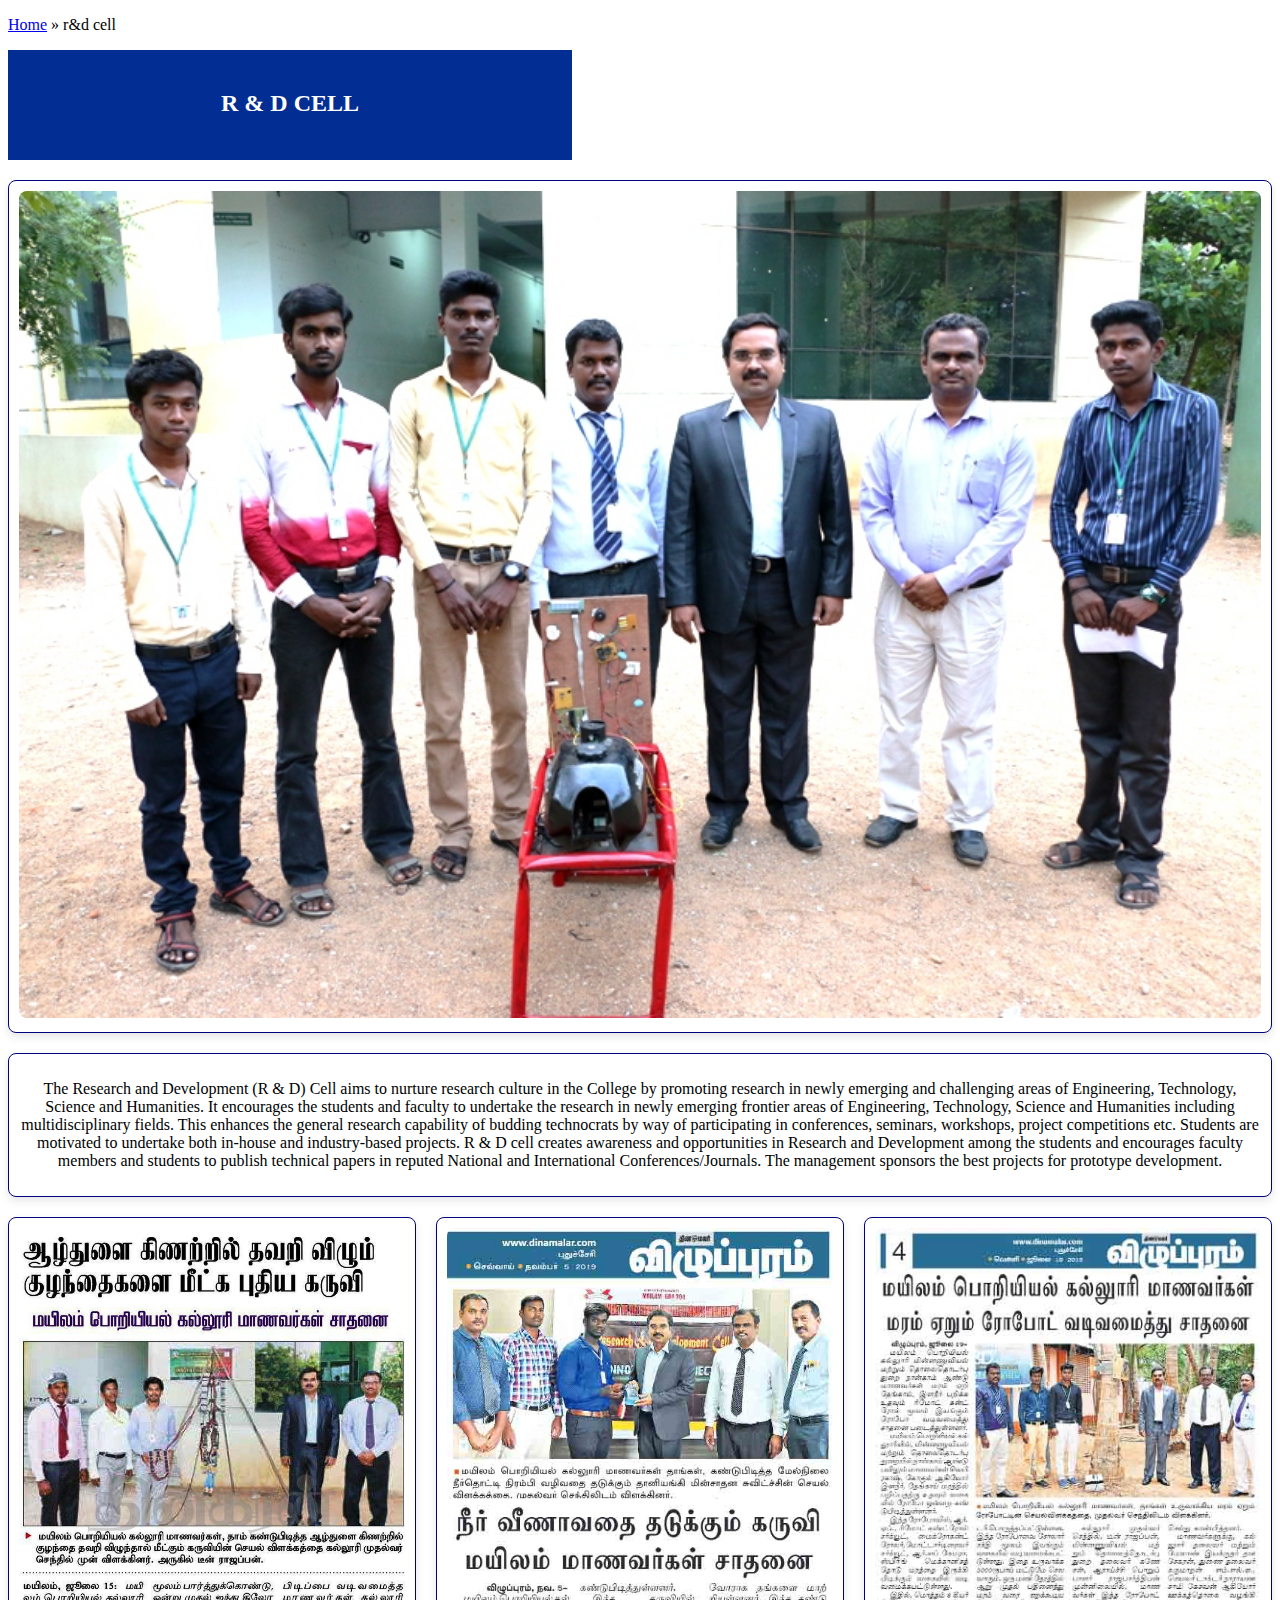
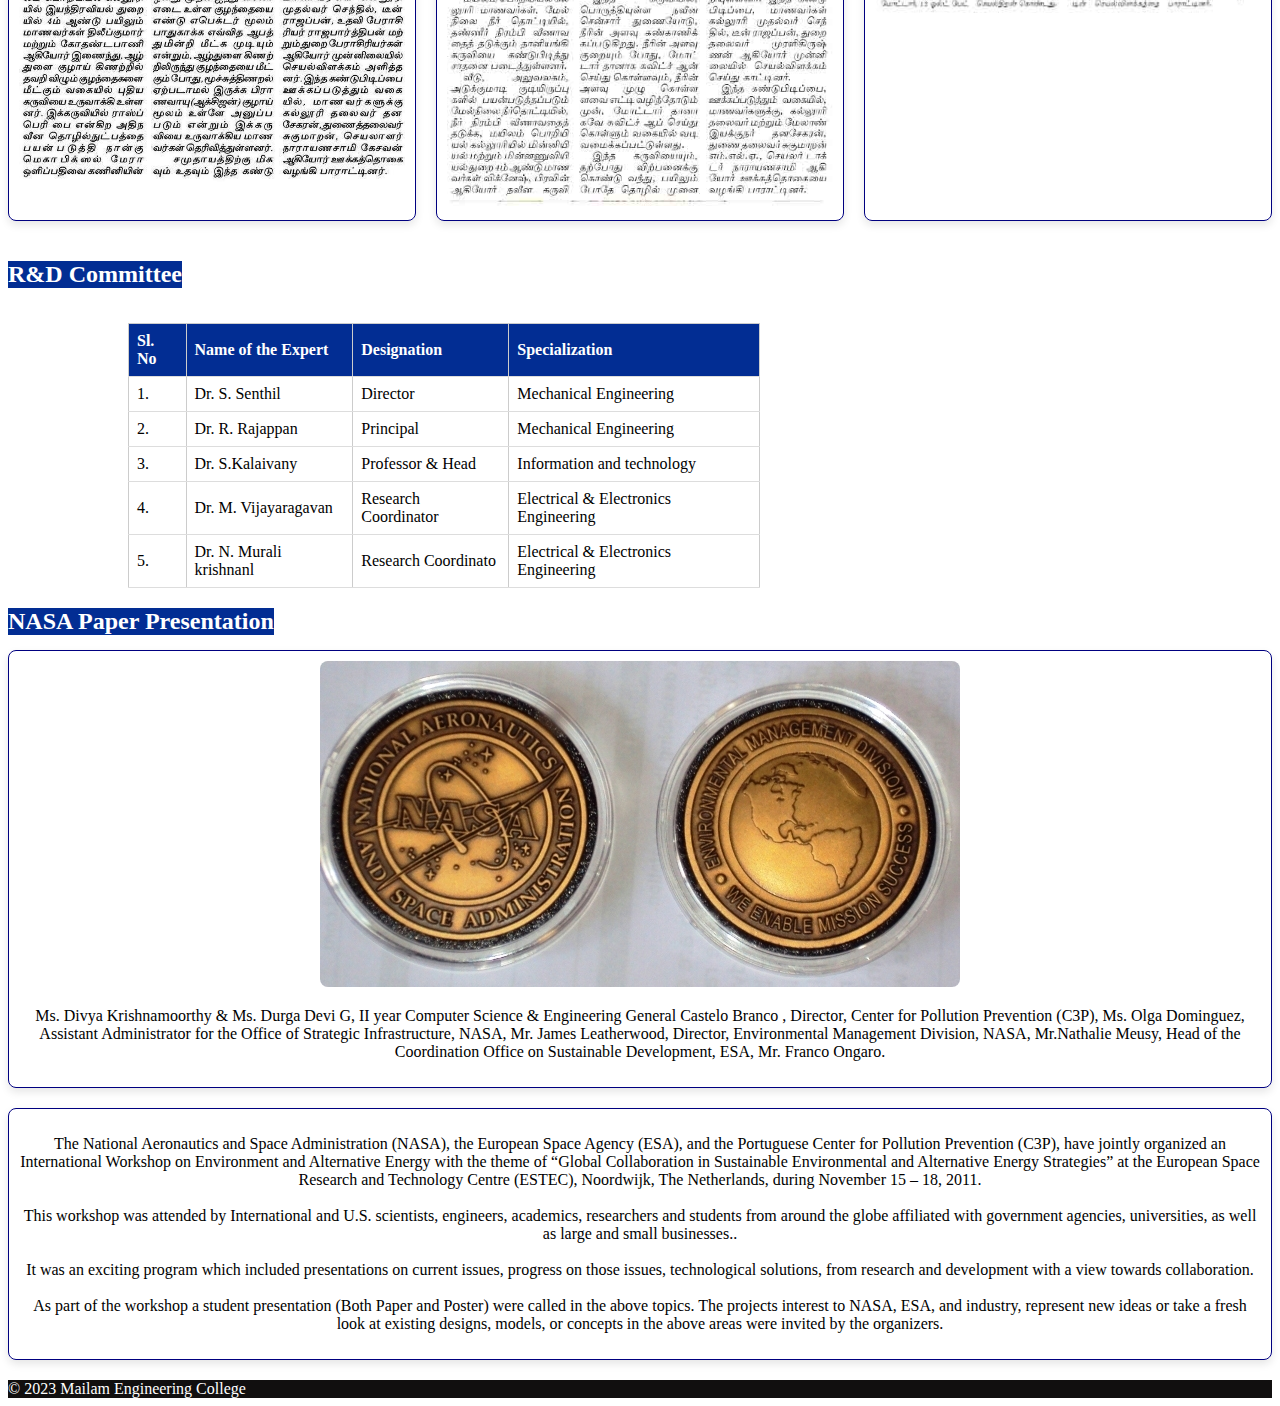
<file: r&d.html>
<!doctype html>
<html lang="en">

<head>
  <link rel="icon" href="images\favicon.ico" type="image/x-icon">
  <title>Mailam Engineering College</title>
  <!-- Required meta tags -->
  <meta charset="utf-8">
  <meta name="viewport" content="width=device-width, initial-scale=1, shrink-to-fit=no">

  <!-- Bootstrap CSS v5.2.1 -->
  <link href="https://cdn.jsdelivr.net/npm/bootstrap@5.2.1/dist/css/bootstrap.min.css" rel="stylesheet"
  integrity="sha384-iYQeCzEYFbKjA/T2uDLTpkwGzCiq6soy8tYaI1GyVh/UjpbCx/TYkiZhlZB6+fzT" crossorigin="anonymous">
  <link rel="stylesheet" href="https://cdnjs.cloudflare.com/ajax/libs/font-awesome/5.15.1/css/all.min.css">  <!--icon link-->
  <link href="css\style1.css" rel="stylesheet">
  <link rel="preconnect" href="https://fonts.googleapis.com">
  <link rel="preconnect" href="https://fonts.gstatic.com" crossorigin>
  <link href="https://fonts.googleapis.com/css2?family=Poppins:ital,wght@0,800;1,500;1,700;1,800&display=swap" rel="stylesheet">

</head>

<body>
  <header>
    <!-- place navbar here -->
  </header>
  <main>

    <p id="breadcrumbs" class="yoast"><span><span><a href="index.html">Home</a> » <span class="breadcrumb_last" aria-current="page">r&d cell</span></span></span></p>

    <div class="container">
        <div class="row">
          <div class="col-md-12">
            <div class="custom-header">
              <h2>R & D CELL</h2>
            </div>
          </div>
        </div>
        <div class="row">
          <div class="col-md-6 column">
            <img src="images\news\RDCell.jpg" alt="Image" width="100%">
          </div>
          <div class="col-md-6 column">
            <p>The Research and Development (R & D) Cell aims to nurture research culture in the College by promoting research in newly emerging and challenging areas of Engineering, Technology, Science and Humanities. It encourages the students and faculty to undertake the research in newly emerging frontier areas of Engineering, Technology, Science and Humanities including multidisciplinary fields. This enhances the general research capability of budding technocrats by way of participating in conferences, seminars, workshops, project competitions etc. Students are motivated to undertake both in-house and industry-based projects. R & D cell creates awareness and opportunities in Research and Development among the students and encourages faculty members and students to publish technical papers in reputed National and International Conferences/Journals. The management sponsors the best projects for prototype development.</p>
          </div>
        </div>
      </div>

      <div class="grid">
        <div class="column">
          <img src="images\news\Dinakaran 15th July 2016 page 15.jpg" alt="Image 1">
        </div>
        <div class="column">
          <img src="images\news\Dinamalar_05_Nov_2019_V2.jpg" alt="Image 2">
        </div>
        <div class="column">
          <img src="images\news\Dinamalar19-July-2019.jpg" alt="Image 3">
        </div>
      </div>

      <div class="container">
        <div class="row">
          <div class="col-md-12 table-container">
            <h2 class="inline-header">R&D Committee</h2>
            <table>
              <thead>
                <tr>
                  <th>Sl. No</th>
                  <th>Name of the Expert</th>
                  <th>Designation</th>
                  <th>Specialization</th>
                </tr>
              </thead>
              <tbody>
                <tr>
                  <td>1.</td>
                  <td>Dr. S. Senthil</td>
                  <td>Director</td>
                  <td>Mechanical Engineering</td>
                </tr>
                <!-- ... Other rows ... -->
              </tbody>
              <tbody>
                <tr>
                  <td>2.</td>
                  <td>Dr. R. Rajappan</td>
                  <td>Principal</td>
                  <td>Mechanical Engineering</td>
                </tr>
                <!-- ... Other rows ... -->
              </tbody>
              <tbody>
                <tr>
                  <td>3.</td>
                  <td>Dr. S.Kalaivany</td>
                  <td>Professor & Head</td>
                  <td>Information and technology</td>
                </tr>
                
              </tbody>
              <tbody>
                <tr>
                  <td>4.</td>
                  <td>Dr. M. Vijayaragavan</td>
                  <td>Research Coordinator</td>
                  <td>Electrical & Electronics Engineering</td>
                </tr>
                
              </tbody>
              <tbody>
                <tr>
                  <td>5.</td>
                  <td>Dr. N. Murali krishnanl</td>
                  <td>Research Coordinato</td>
                  <td>Electrical & Electronics Engineering</td>
                </tr>
              </tbody>
            </table>
          </div>
        </div>
      </div>

      <div class="container">
        <div class="row">
          <div class="col-md-12">
            <h2 class="inline-header">NASA Paper Presentation</h2>
          </div>
        </div>
        <div class="row">
          <div class="col-md-6 column">
            <img src="images\news\Nasa1.jpeg" alt="Image">
            <p>Ms. Divya Krishnamoorthy & Ms. Durga Devi G, II year Computer Science & Engineering

                General Castelo Branco , Director, Center for Pollution Prevention (C3P),
                
                Ms. Olga Dominguez, Assistant Administrator for the Office of Strategic Infrastructure, NASA, Mr. James Leatherwood, Director, Environmental Management Division, NASA, Mr.Nathalie Meusy, Head of the Coordination Office on Sustainable Development, ESA, Mr. Franco Ongaro.</p>
          </div>
          <div class="col-md-6 column">
            <p>The National Aeronautics and Space Administration (NASA), the European Space Agency (ESA), and the Portuguese Center for Pollution Prevention (C3P), have jointly organized an International Workshop on Environment and Alternative Energy with the theme of “Global Collaboration in Sustainable Environmental and Alternative Energy Strategies” at the European Space Research and Technology Centre (ESTEC), Noordwijk, The Netherlands, during November 15 – 18, 2011.<br><br>

                This workshop was attended by International and U.S. scientists, engineers, academics, researchers and students from around the globe affiliated with government agencies, universities, as well as large and small businesses..<br><br>It was an exciting program which included presentations on current issues, progress on those issues, technological solutions, from research and development with a view towards collaboration.<br><br>As part of the workshop a student presentation (Both Paper and Poster) were called in the above topics. The projects interest to NASA, ESA, and industry, represent new ideas or take a fresh look at existing designs, models, or concepts in the above areas were invited by the organizers.</p>
          </div>
        </div>
      </div>

  </main>
  <footer>
    <!-- place footer here -->

    <div class="card">
        <div class="card-footer">
          © 2023 Mailam Engineering College
        </div>
      </div>

  </footer>
  <!-- Bootstrap JavaScript Libraries -->
  <script src="https://cdn.jsdelivr.net/npm/@popperjs/core@2.11.6/dist/umd/popper.min.js"
    integrity="sha384-oBqDVmMz9ATKxIep9tiCxS/Z9fNfEXiDAYTujMAeBAsjFuCZSmKbSSUnQlmh/jp3" crossorigin="anonymous">
  </script>

  <script src="https://cdn.jsdelivr.net/npm/bootstrap@5.2.1/dist/js/bootstrap.min.js"
    integrity="sha384-7VPbUDkoPSGFnVtYi0QogXtr74QeVeeIs99Qfg5YCF+TidwNdjvaKZX19NZ/e6oz" crossorigin="anonymous">
  </script>
</body>

</html>
</file>
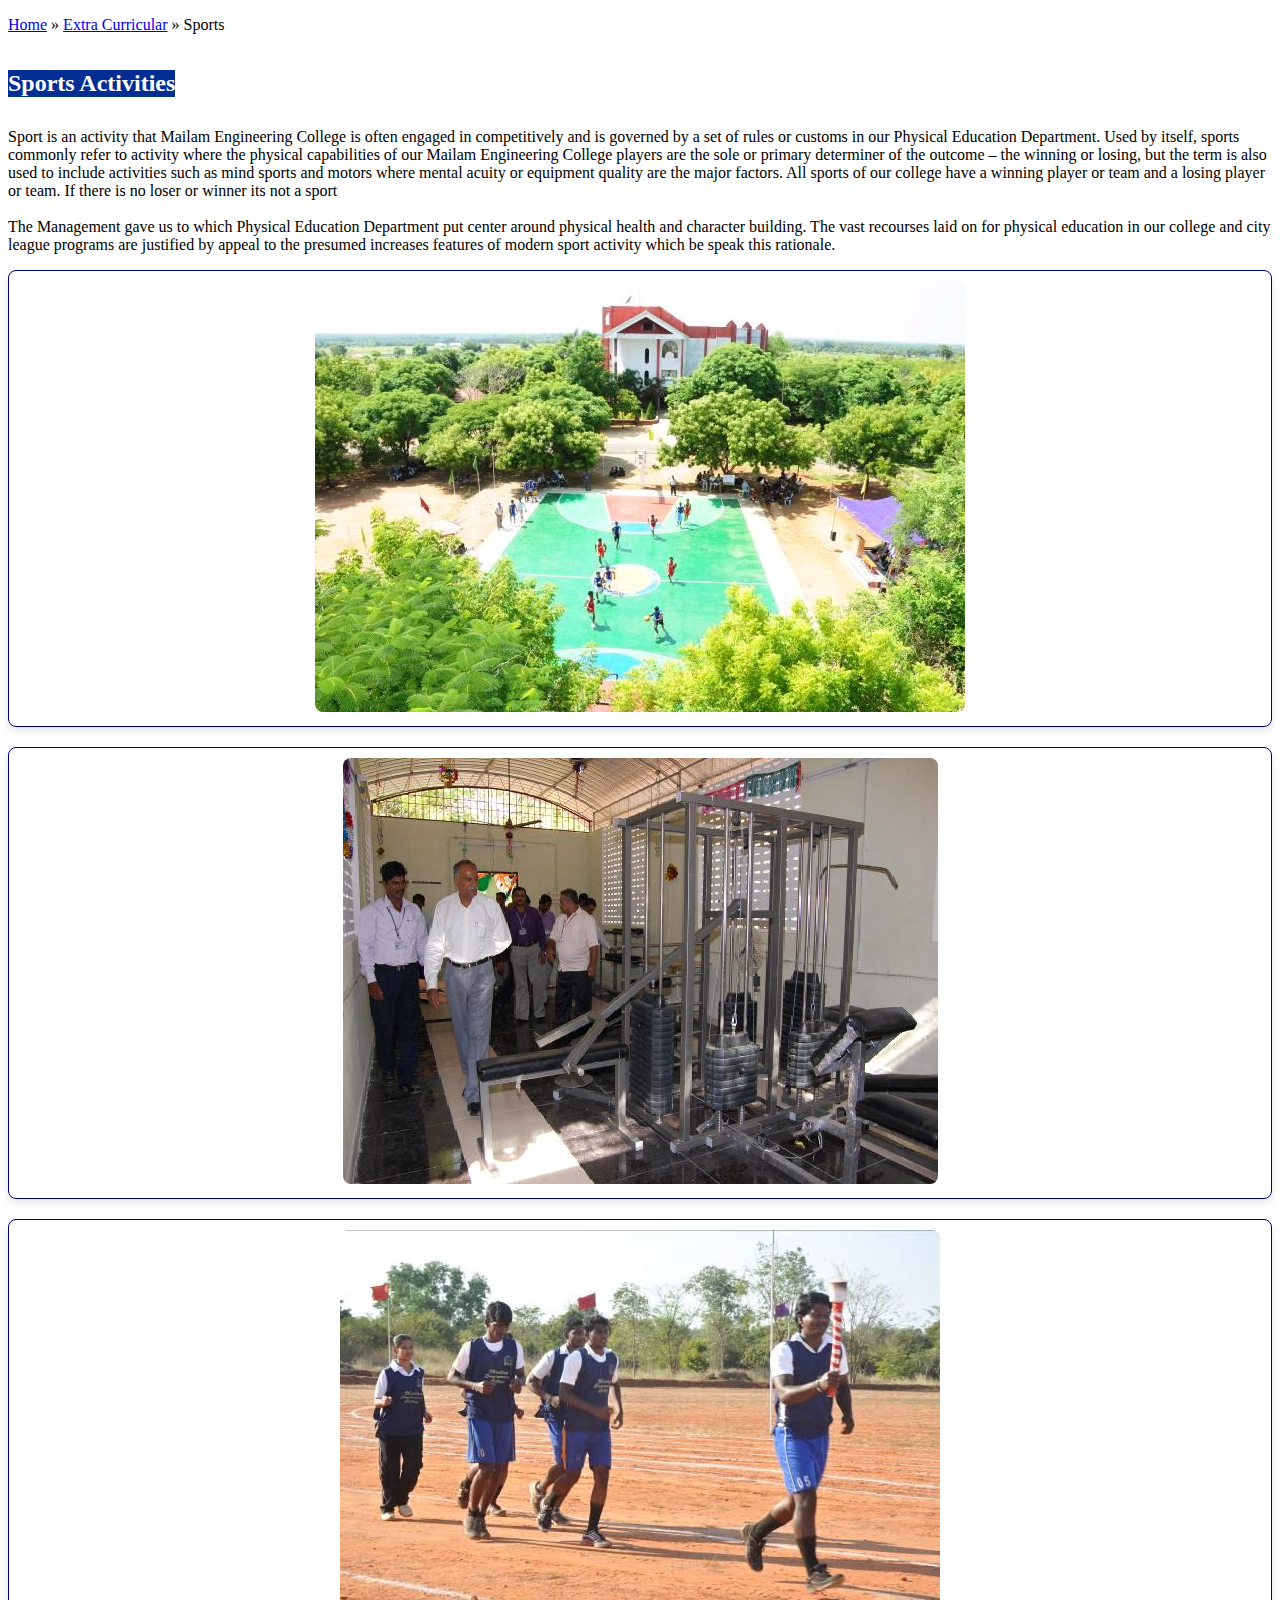
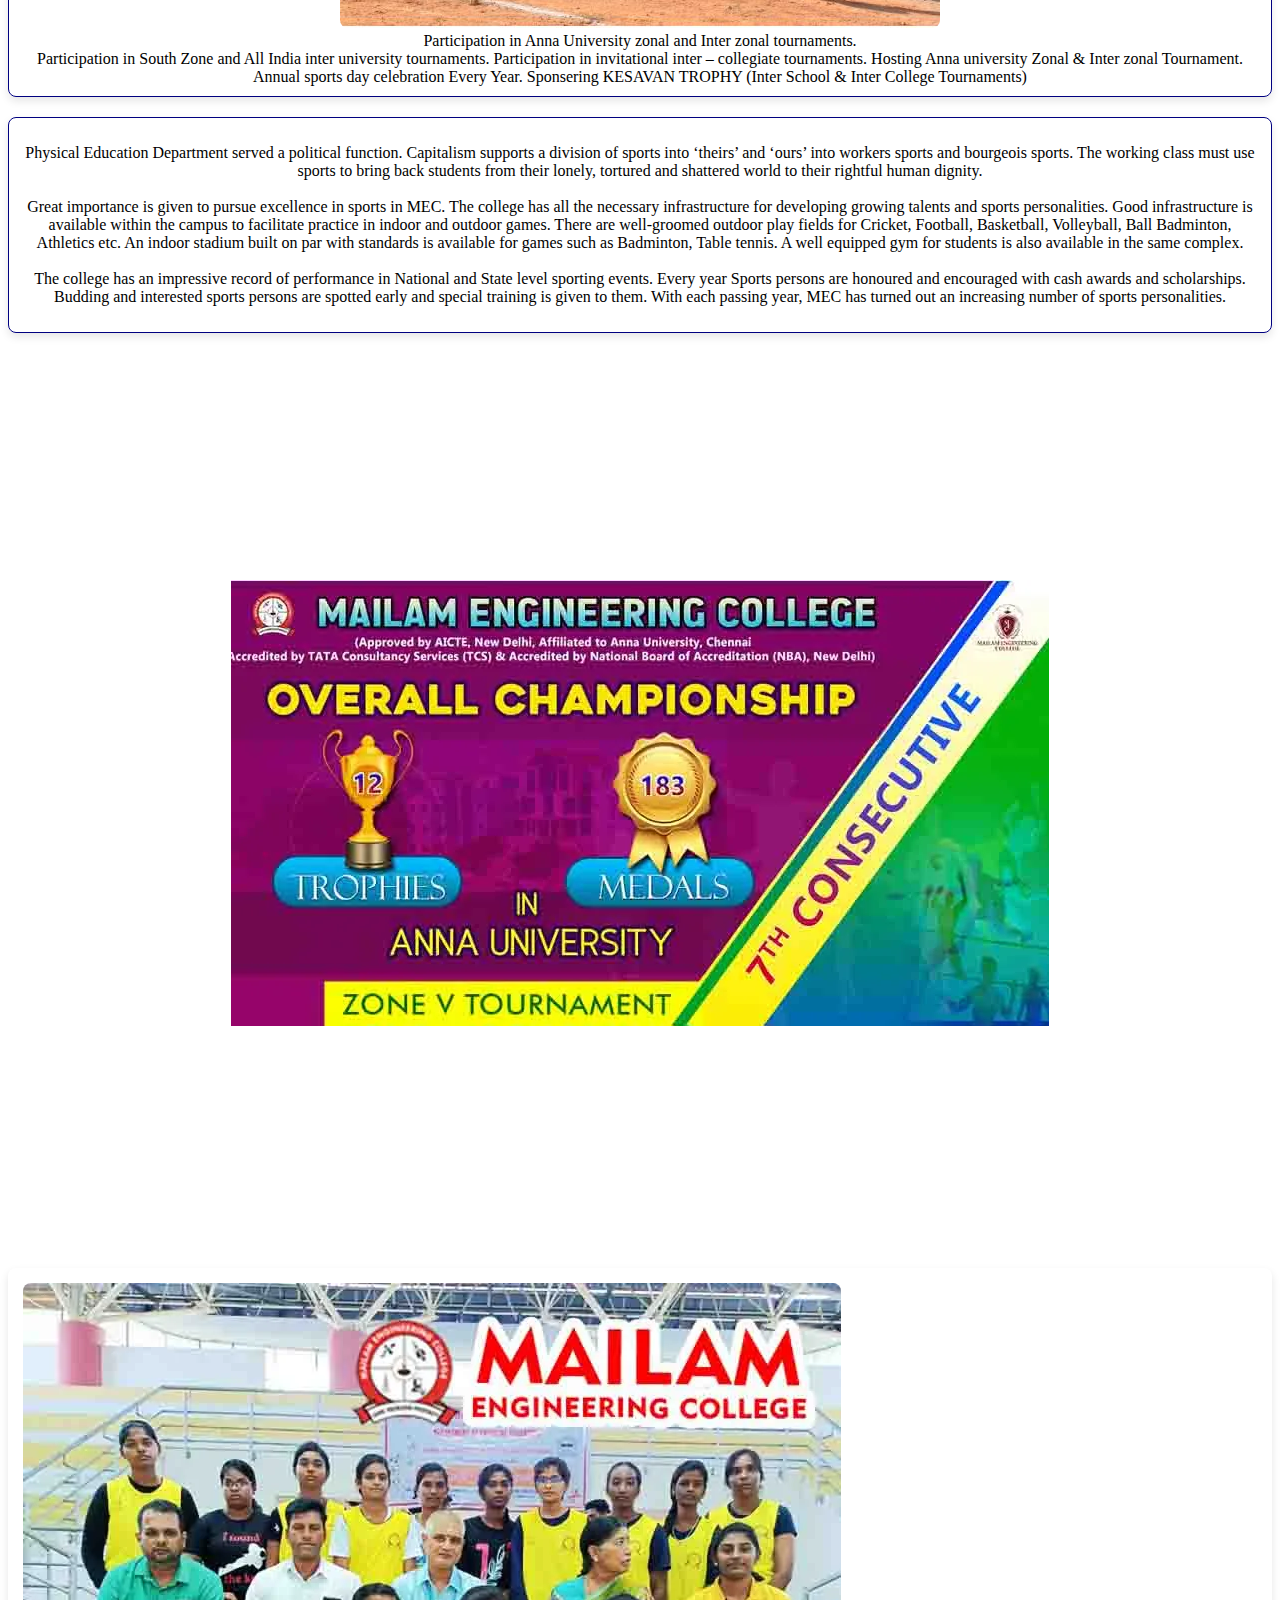
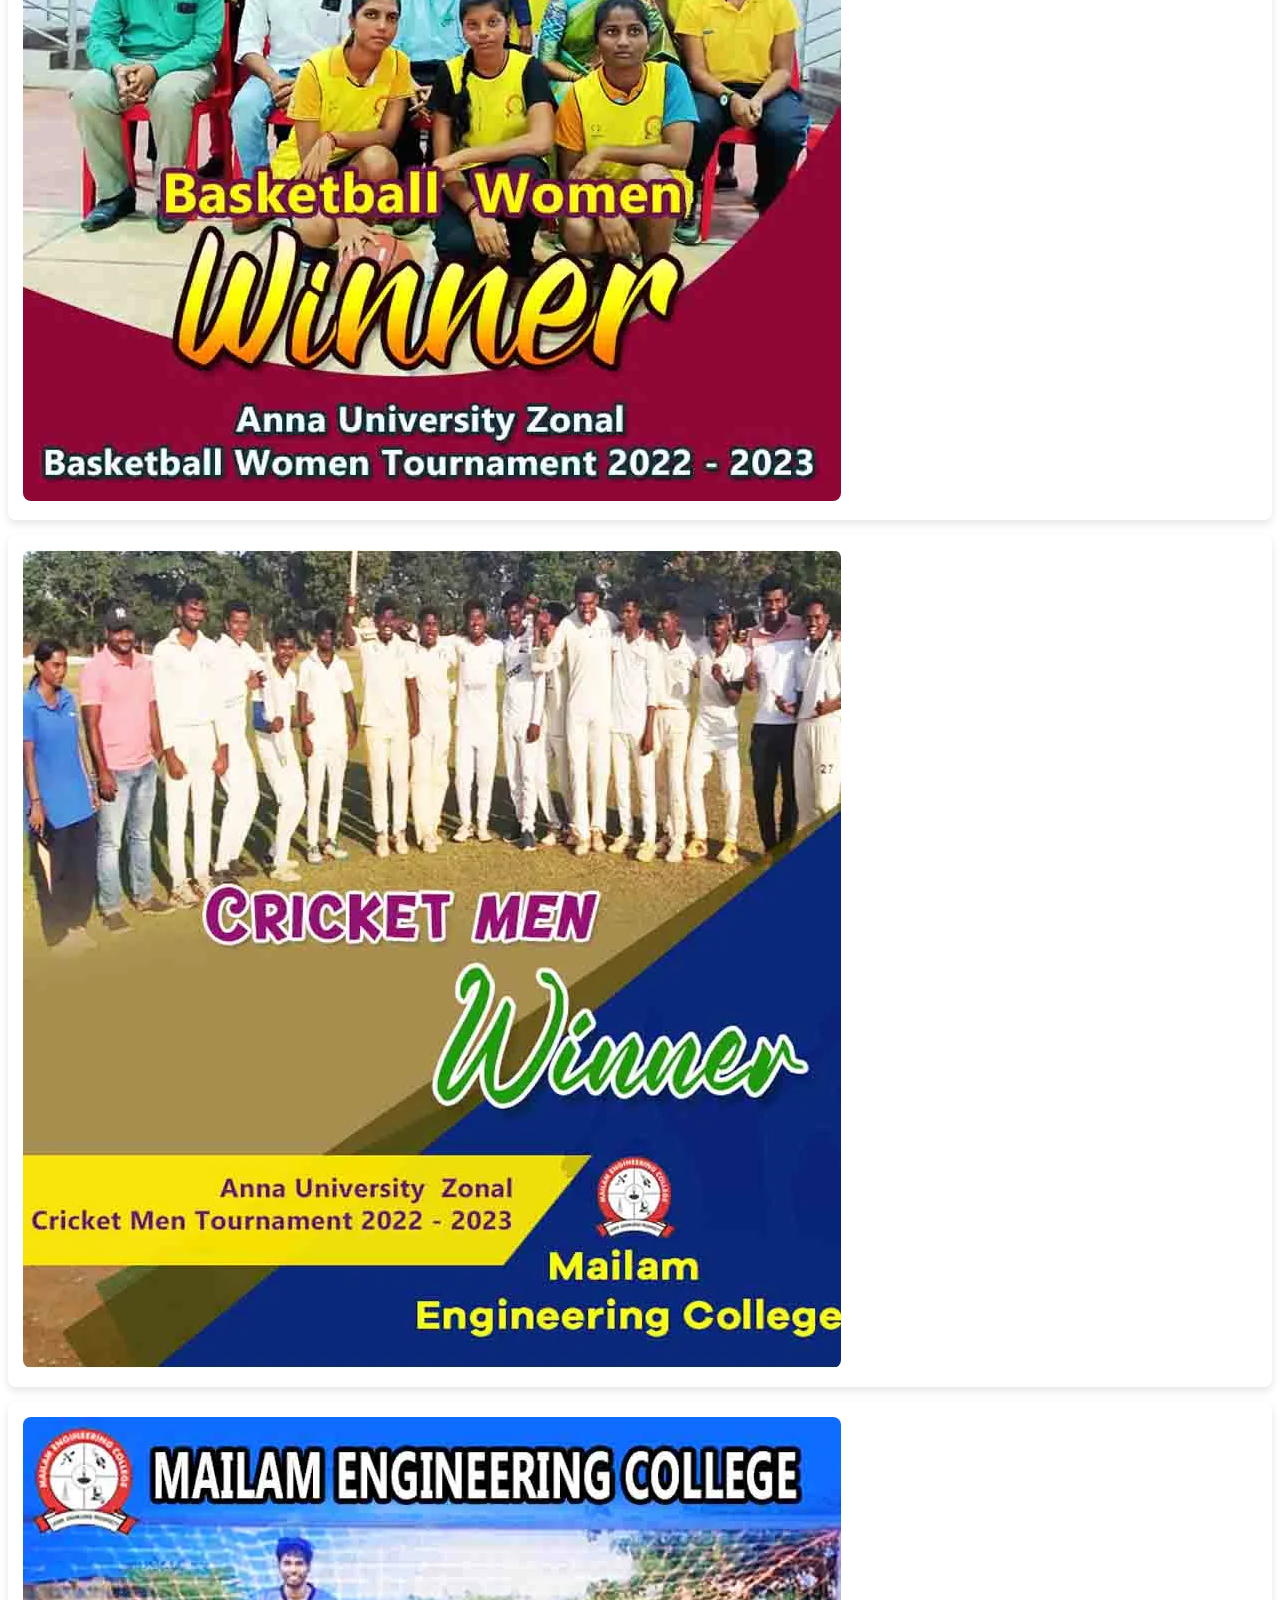
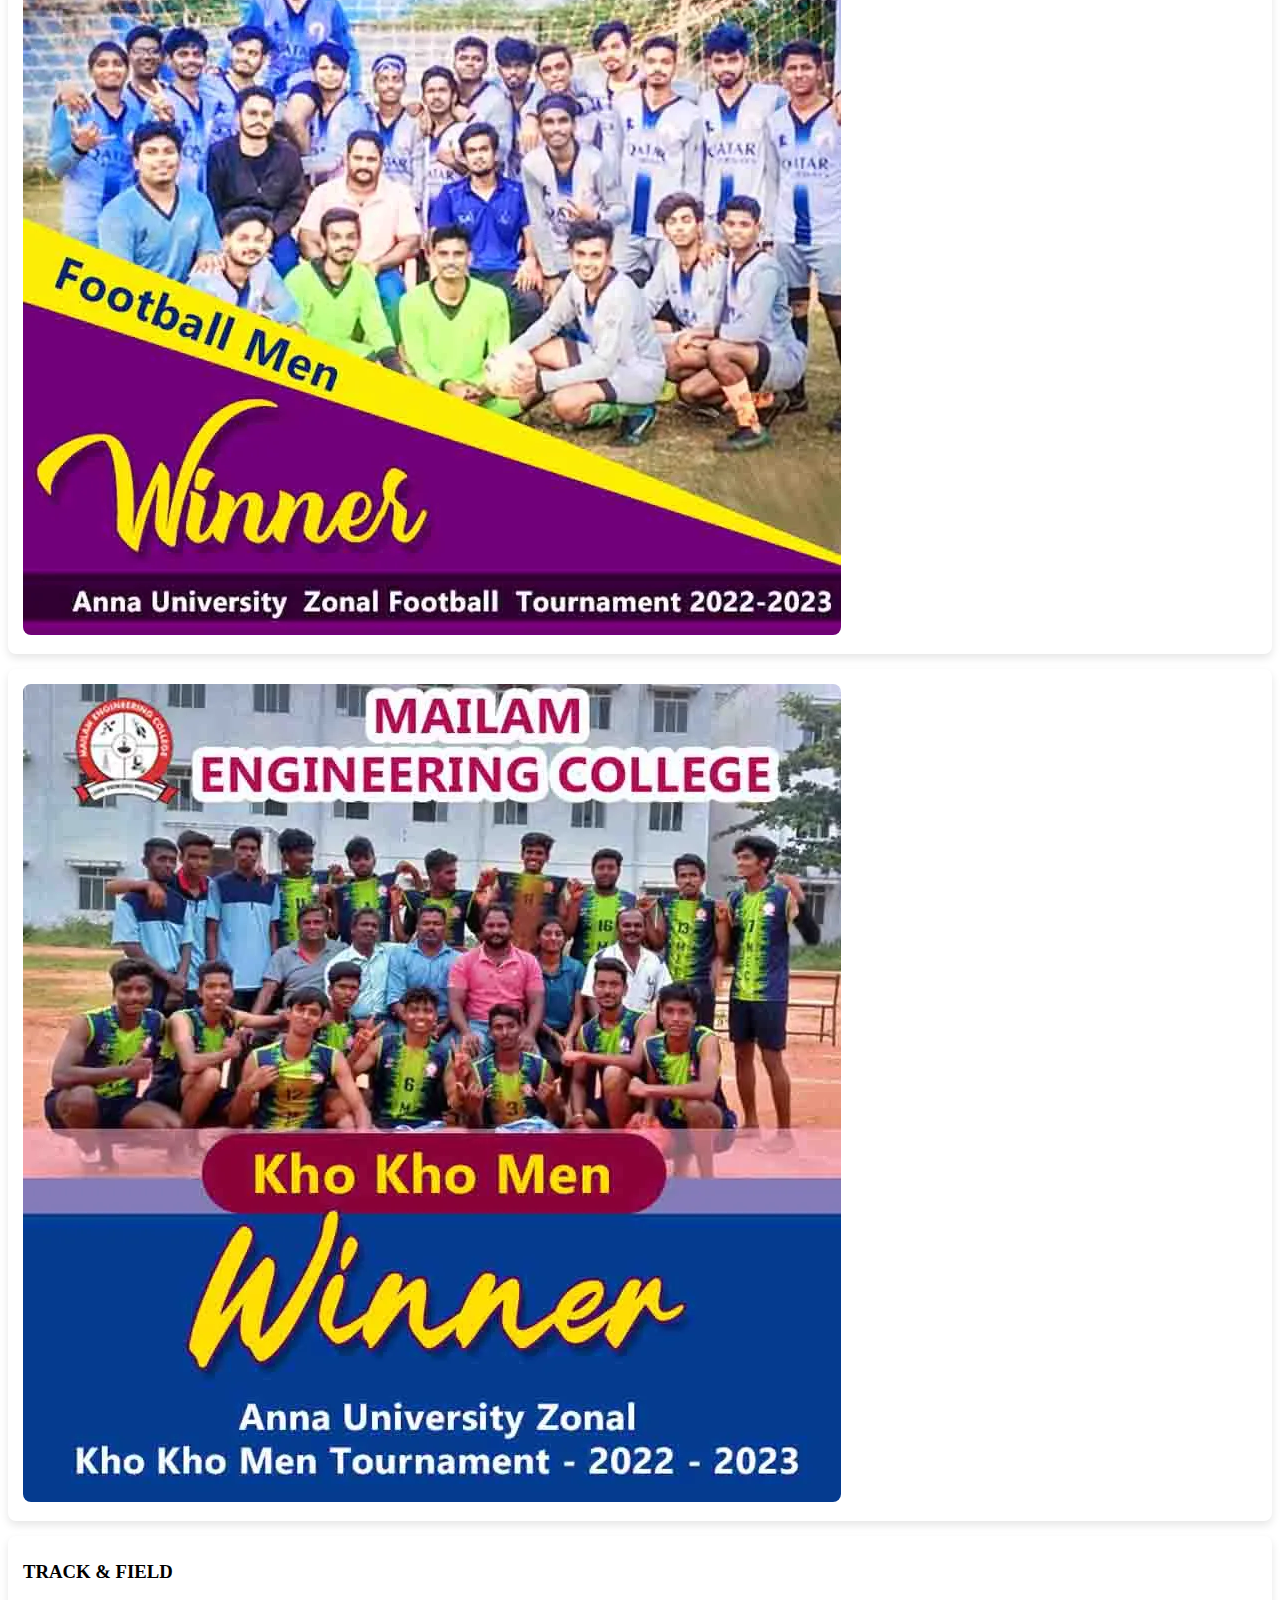
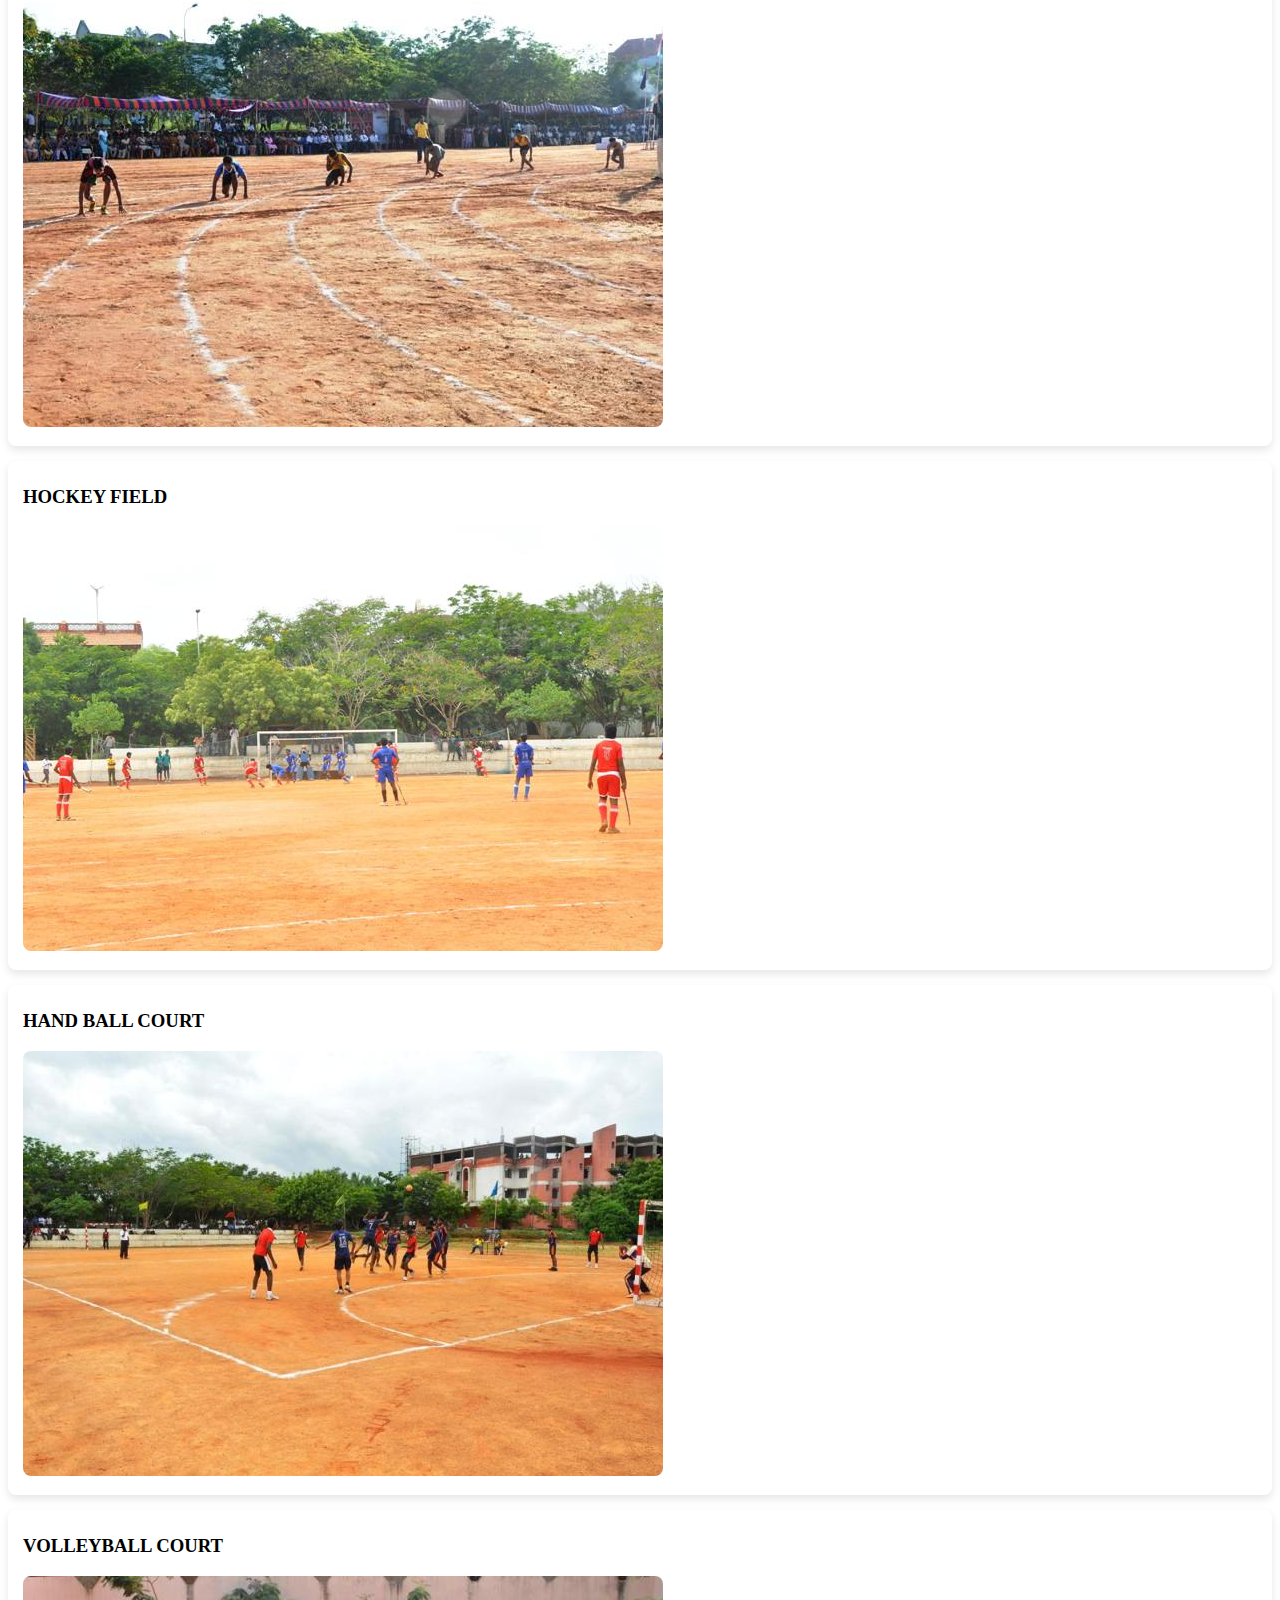
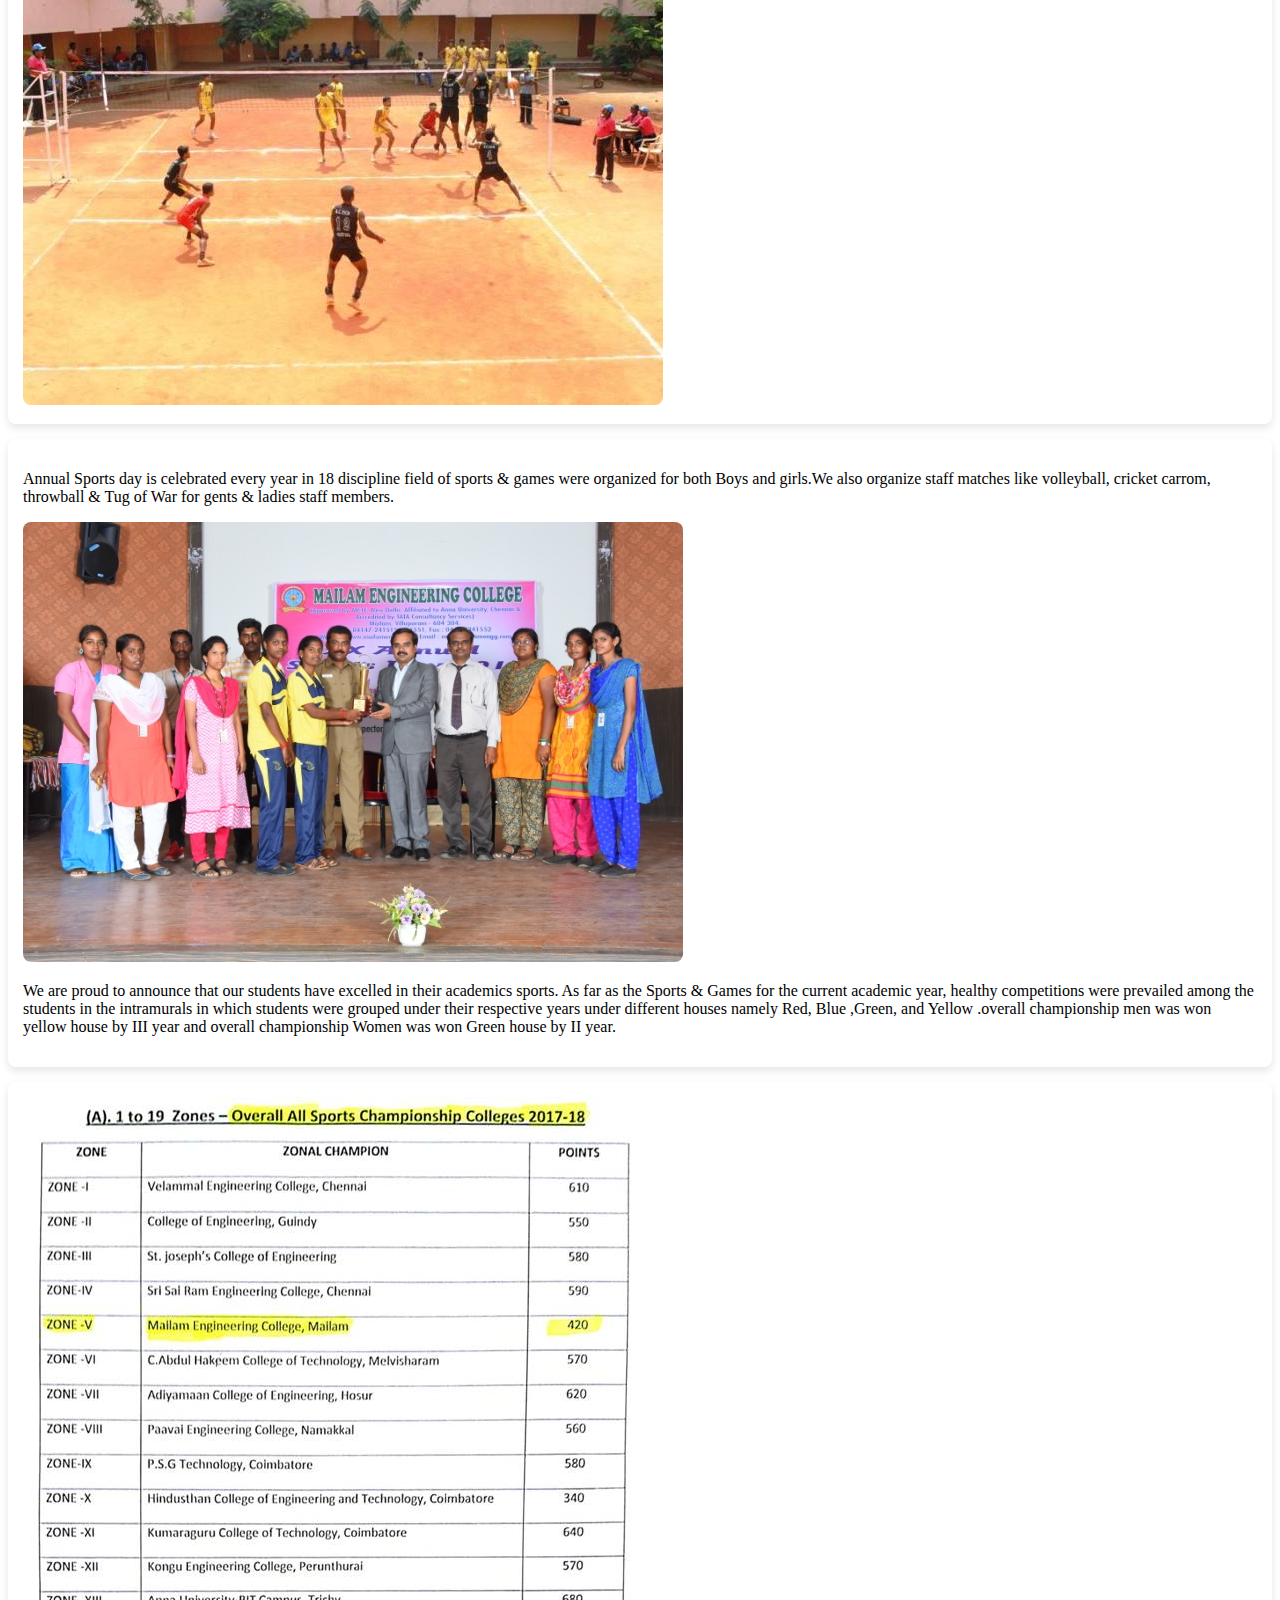
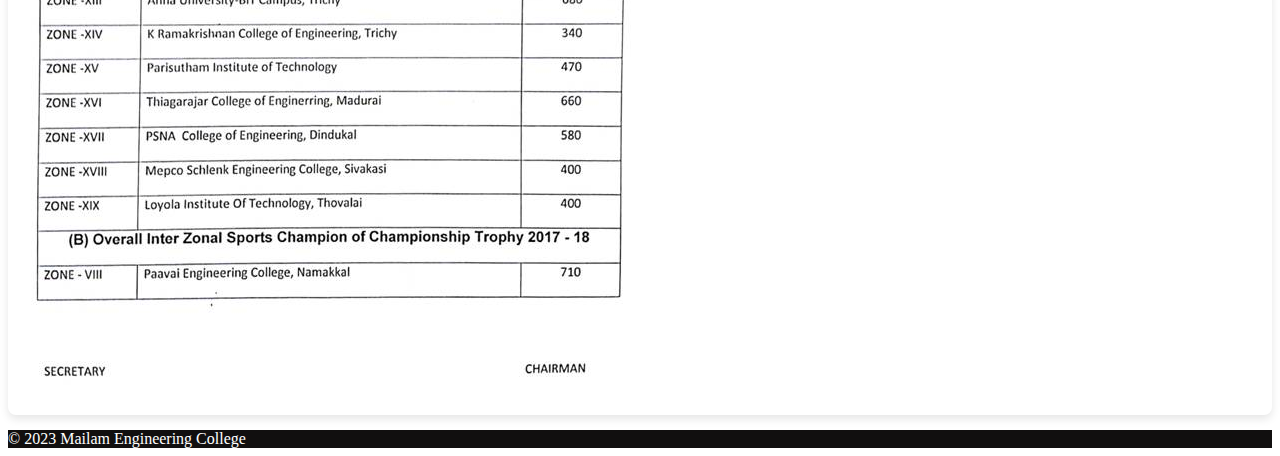
<file: sports.html>
<!doctype html>
<html lang="en">

<head>
  <link rel="icon" href="images\favicon.ico" type="image/x-icon">
  <title>Mailam Engineering College</title>
  <!-- Required meta tags -->
  <meta charset="utf-8">
  <meta name="viewport" content="width=device-width, initial-scale=1, shrink-to-fit=no">

  <!-- Bootstrap CSS v5.2.1 -->
  <link href="https://cdn.jsdelivr.net/npm/bootstrap@5.2.1/dist/css/bootstrap.min.css" rel="stylesheet"
     integrity="sha384-iYQeCzEYFbKjA/T2uDLTpkwGzCiq6soy8tYaI1GyVh/UjpbCx/TYkiZhlZB6+fzT" crossorigin="anonymous">
   <link rel="stylesheet" href="https://cdnjs.cloudflare.com/ajax/libs/font-awesome/5.15.1/css/all.min.css">  <!--icon link-->
   <link href="css\style1.css" rel="stylesheet">
   <link rel="preconnect" href="https://fonts.googleapis.com">
   <link rel="preconnect" href="https://fonts.gstatic.com" crossorigin>
   <link href="https://fonts.googleapis.com/css2?family=Poppins:ital,wght@0,800;1,500;1,700;1,800&display=swap" rel="stylesheet">

</head>

<body>
  <header>
    <!-- place navbar here -->
  </header>
  <main>
    
    <p id="breadcrumbs" class="yoast"><span><span><a href="index.html">Home</a> » <span><a href="index.html">Extra Curricular</a> » <span class="breadcrumb_last" aria-current="page">Sports</span></span></span></span></p>

    <div class="container">
        <div class="row">
          <div class="col-md-12">
            <h2 class="inline-header">Sports Activities</h2>
            <p>Sport is an activity that Mailam Engineering College is often engaged in competitively and is governed by a set of rules or customs in our Physical Education Department. Used by itself, sports commonly refer to activity where the physical capabilities of our Mailam Engineering College players are the sole or primary determiner of the outcome – the winning or losing, but the term is also used to include activities such as mind sports and motors where mental acuity or equipment quality are the major factors. All sports of our college have a winning player or team and a losing player or team. If there is no loser or winner its not a sport<br><br>The Management gave us to which Physical Education Department put center around physical health and character building. The vast recourses laid on for physical education in our college and city league programs are justified by appeal to the presumed increases features of modern sport activity which be speak this rationale.</p>
          </div>
        </div>
      </div>

      <div class="container">
        <div class="row">
          <div class="col-md-6">
            <div class="column">
              <img src="images\sports\Sport1.jpeg" alt="Image 1" class="grid-image">
            </div>
          </div>
          <div class="col-md-6">
            <div class="column">
              <img src="images\sports\Sport2.jpeg" alt="Image 2" class="grid-image">
            </div>
          </div>
        </div>
      </div>

      <div class="container">
        <div class="row row-cols-2">
          <div class="col-md-6 column">
            <img src="images\sports\Sport3.jpeg" alt="Image" class="grid-image">
            <div class="image-description">Participation in Anna University zonal and Inter zonal tournaments.<br>
                Participation in South Zone and All India inter university tournaments.
                Participation in invitational inter – collegiate tournaments.
                Hosting Anna university Zonal & Inter zonal Tournament.
                Annual sports day celebration Every Year.
                Sponsering KESAVAN TROPHY (Inter School & Inter College Tournaments)</div>
          </div>
          <div class="col-md-6 column">
            <p>Physical Education Department served a political function. Capitalism supports a division of sports into ‘theirs’ and ‘ours’ into workers sports and bourgeois sports. The working class must use sports to bring back students from their lonely, tortured and shattered world to their rightful human dignity.<br><br>Great importance is given to pursue excellence in sports in MEC. The college has all the necessary infrastructure for developing growing talents and sports personalities. Good infrastructure is available within the campus to facilitate practice in indoor and outdoor games. There are well-groomed outdoor play fields for Cricket, Football, Basketball, Volleyball, Ball Badminton, Athletics etc. An indoor stadium built on par with standards is available for games such as Badminton, Table tennis. A well equipped gym for students is also available in the same complex.<br><br>The college has an impressive record of performance in National and State level sporting events. Every year Sports persons are honoured and encouraged with cash awards and scholarships. Budding and interested sports persons are spotted early and special training is given to them. With each passing year, MEC has turned out an increasing number of sports personalities.</p>
          </div>
        </div>
      </div>

      <div class="container center-container">
        <img src="images\sports\trophies_medals.webp" alt="Centered Image" class="centered-image">
      </div>

        <div class="container">
            <div class="row custom-row">
              <div class="col-md-6 custom-col">
                <img src="images\sports\basketballwomen_winner.webp" alt="Image 1" class="grid-image">
              </div>
              <div class="col-md-6 custom-col">
                <img src="images\sports\cricket_winner.webp" alt="Image 2" class="grid-image">
              </div>
            </div>
            <div class="row custom-row">
              <div class="col-md-6 custom-col">
                <img src="images\sports\football_winner.webp" alt="Image 3" class="grid-image">
              </div>
              <div class="col-md-6 custom-col">
                <img src="images\sports\kho_kho_men_winner.webp" alt="Image 4" class="grid-image">
              </div>
            </div>
            </div>


            <div class="container">
                <div class="row custom-row">
                  <div class="col-md-6 custom-col">
                    <h3 class="image-name">TRACK & FIELD</h3>
                    <img src="images\sports\track field.jpeg" alt="Image 1" class="grid-image">
                  </div>
                  <div class="col-md-6 custom-col">
                    <h3 class="image-name">HOCKEY FIELD</h3>
                    <img src="images\sports\hockey.jpeg" alt="Image 2" class="grid-image">
                  </div>
                </div>
                <div class="row custom-row">
                  <div class="col-md-6 custom-col">
                    <h3 class="image-name">HAND BALL COURT</h3>
                    <img src="images\sports\hand ball.jpg" alt="Image 3" class="grid-image">
                  </div>
                  <div class="col-md-6 custom-col">
                    <h3 class="image-name">VOLLEYBALL COURT</h3>
                    <img src="images\sports\volleybal.jpg" alt="Image 4" class="grid-image">
                  </div>
                </div>
              </div>

              <div class="container">
                <div class="row custom-row">
                  <div class="col-md-6 custom-col">
                    <div class="column-content">
                      <p>Annual Sports day is celebrated every year in 18 discipline field of sports & games were organized for both Boys and girls.We also organize staff matches like volleyball, cricket carrom, throwball & Tug of War for gents & ladies staff members.</p>
                      <img src="images\sports\womeng.jpg" alt="Left Image" class="grid-image">
                      <p>We are proud to announce that our students have excelled in their academics sports. As far as the Sports & Games for the current academic year, healthy competitions were prevailed among the students in the intramurals in which students were grouped under their respective years under different houses namely Red, Blue ,Green, and Yellow .overall championship men was won yellow house by III year and overall championship Women was won Green house by II year.</p>
                    </div>
                  </div>
                  <div class="col-md-6 custom-col">
                    <img src="images\sports\rank_list.jpg" alt="Right Image" class="grid-image">
                  </div>
                </div>
              </div>

  </main>
  <footer>
    <!-- place footer here -->
    <div class="card">
        <div class="card-footer">
          © 2023 Mailam Engineering College
        </div>
      </div>

  </footer>
  <!-- Bootstrap JavaScript Libraries -->
  <script src="https://cdn.jsdelivr.net/npm/@popperjs/core@2.11.6/dist/umd/popper.min.js"
    integrity="sha384-oBqDVmMz9ATKxIep9tiCxS/Z9fNfEXiDAYTujMAeBAsjFuCZSmKbSSUnQlmh/jp3" crossorigin="anonymous">
  </script>

  <script src="https://cdn.jsdelivr.net/npm/bootstrap@5.2.1/dist/js/bootstrap.min.js"
    integrity="sha384-7VPbUDkoPSGFnVtYi0QogXtr74QeVeeIs99Qfg5YCF+TidwNdjvaKZX19NZ/e6oz" crossorigin="anonymous">
  </script>
</body>

</html>
</file>
